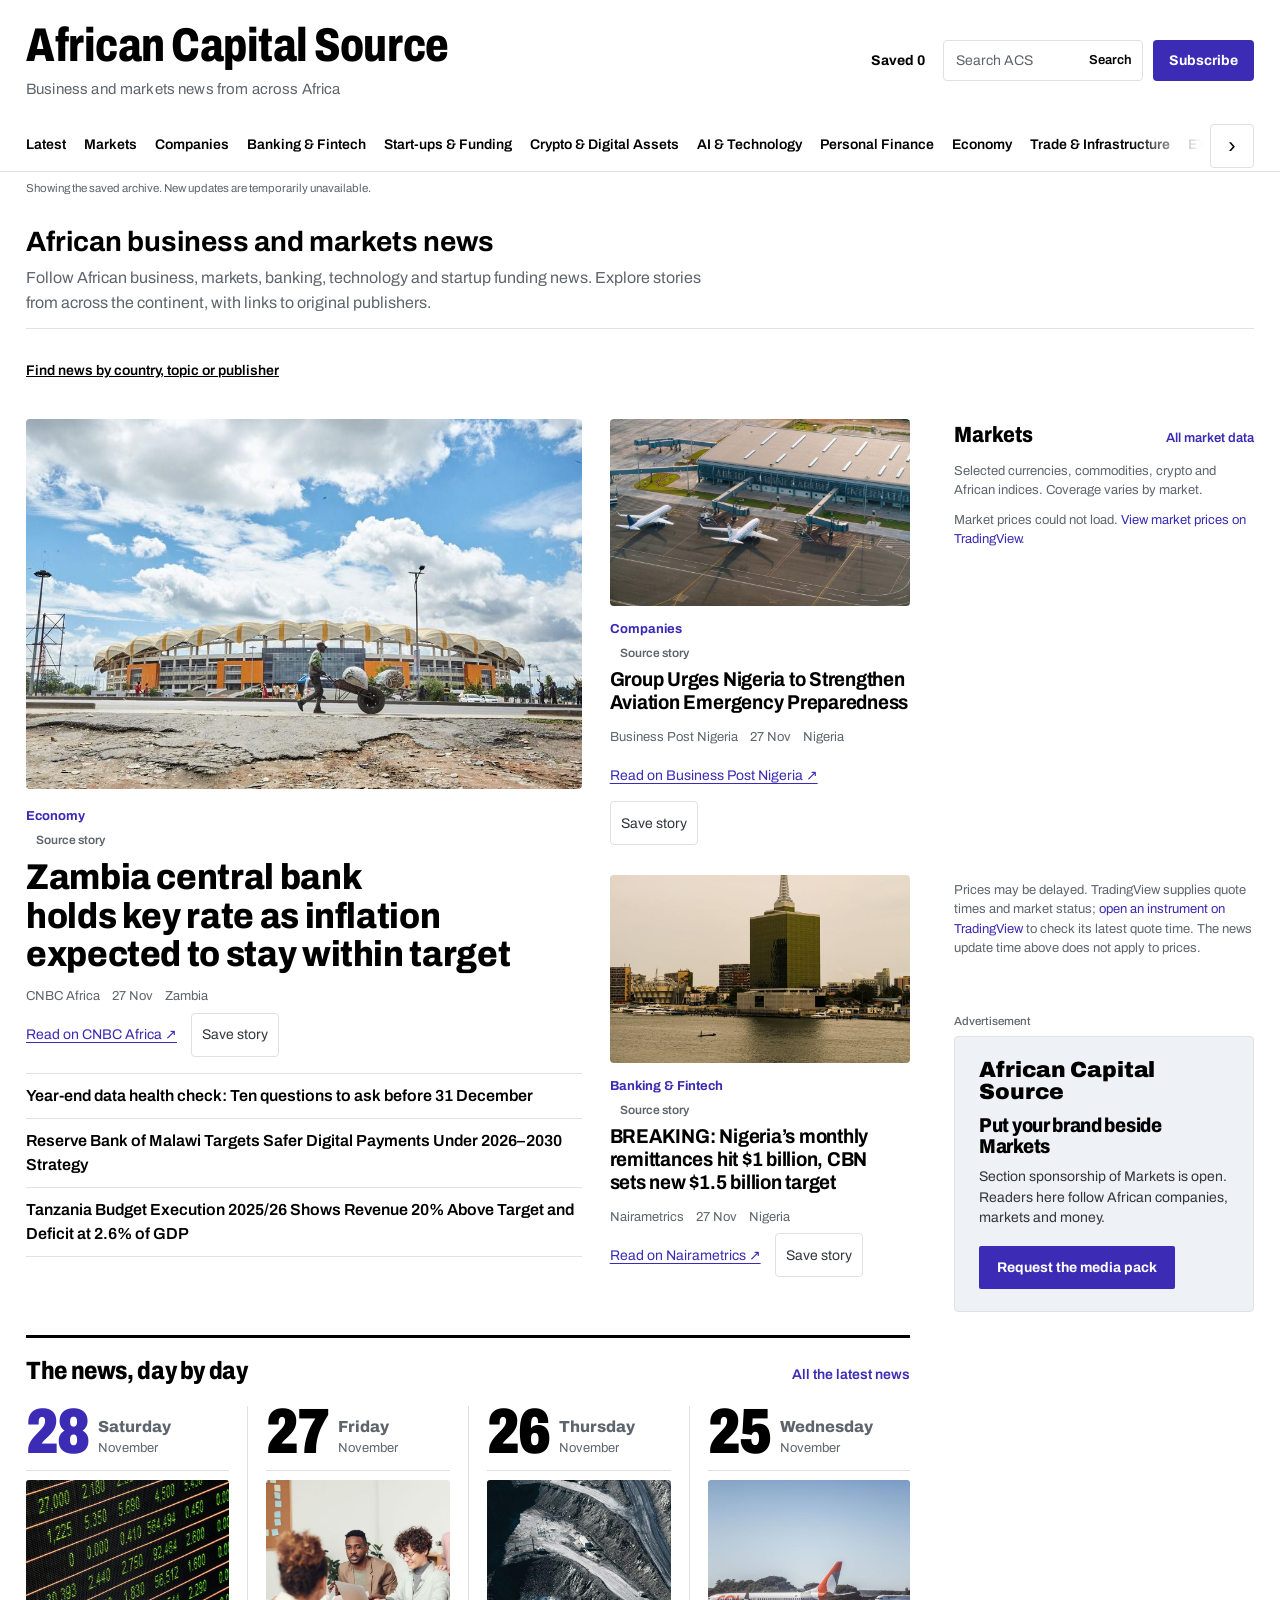
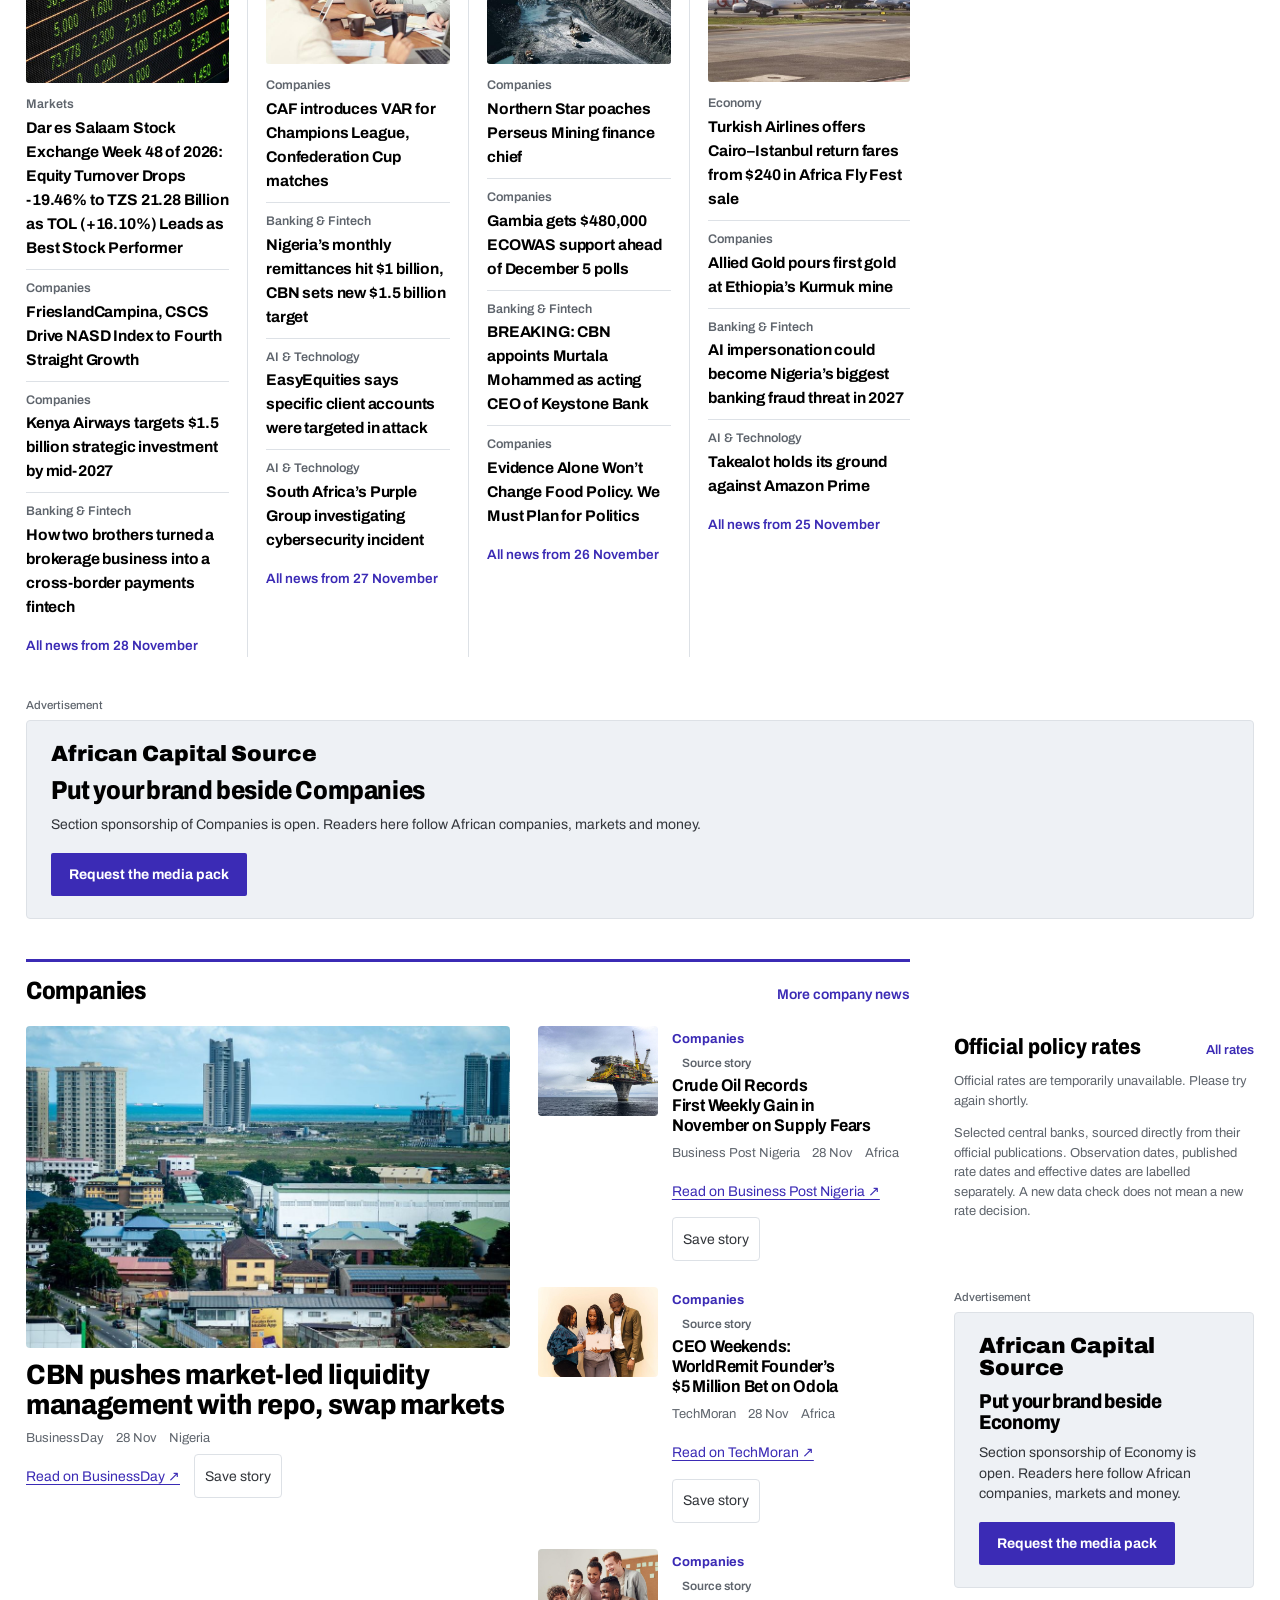
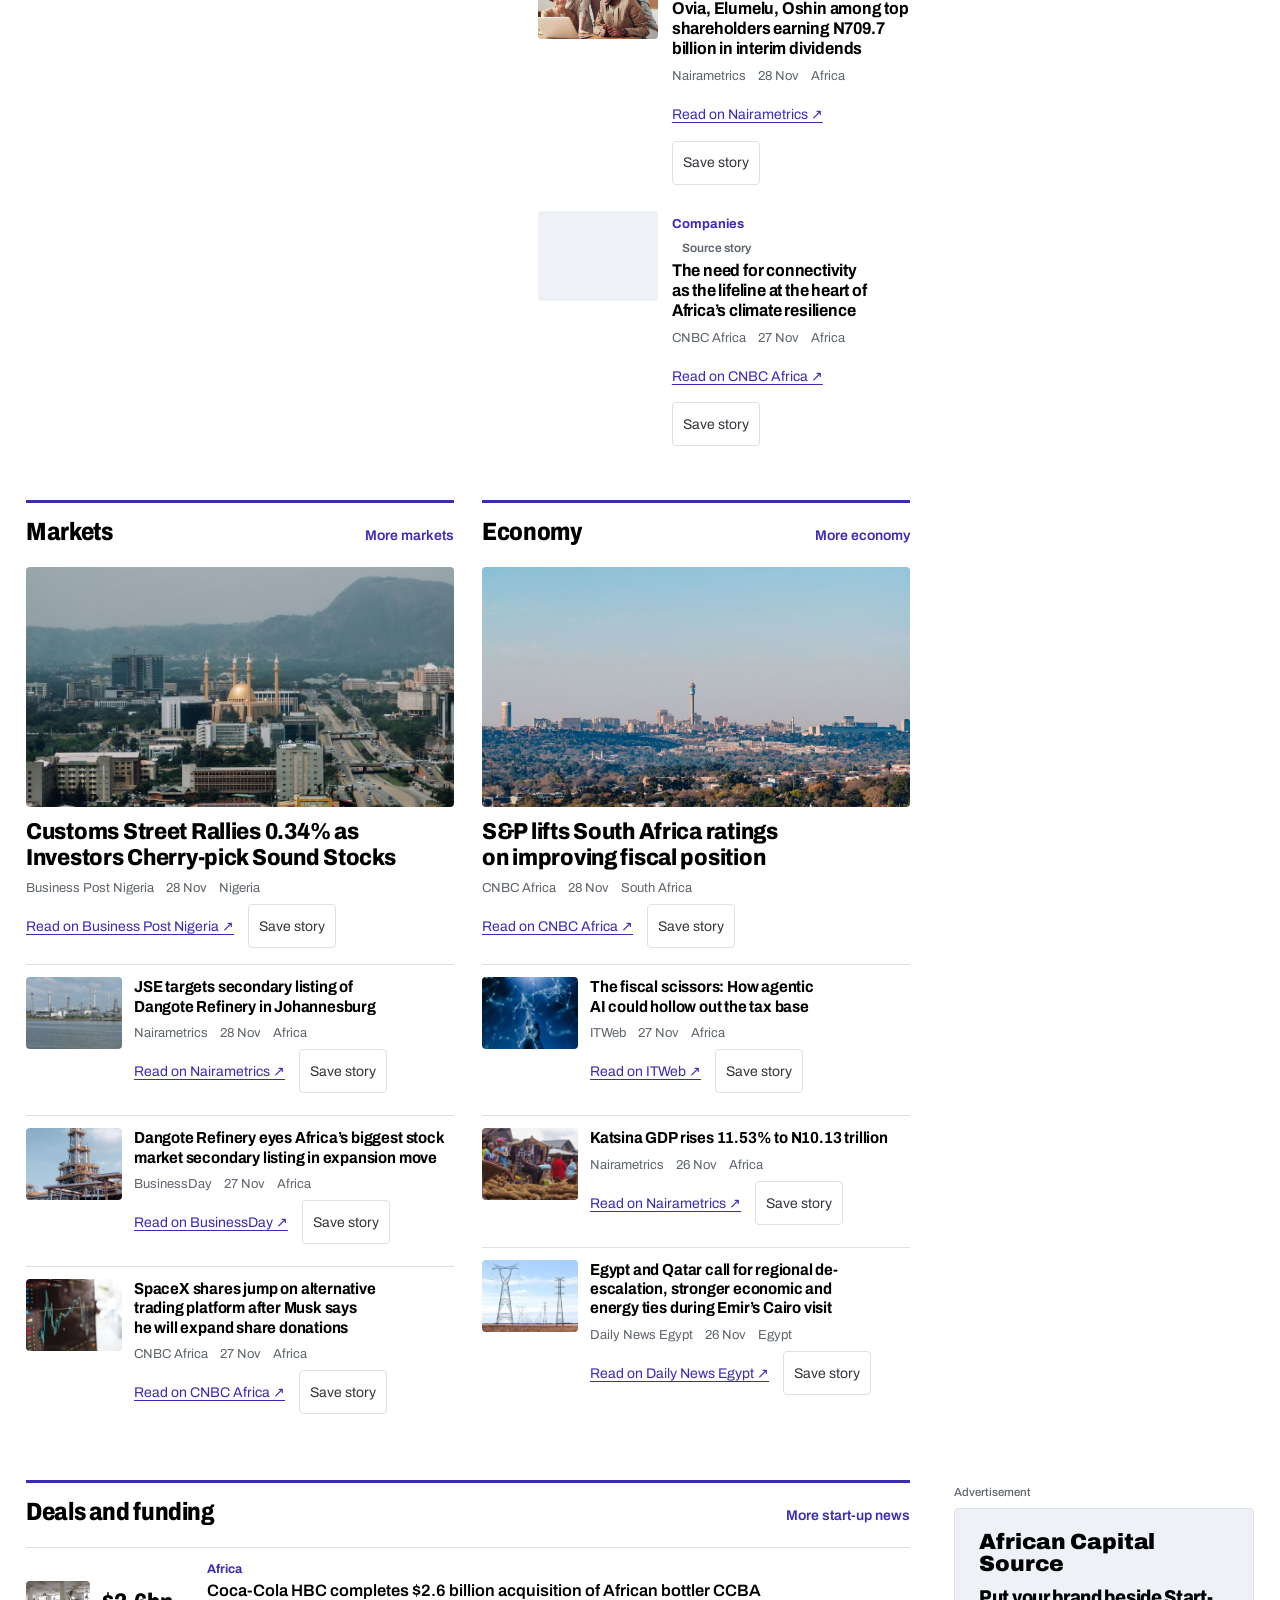
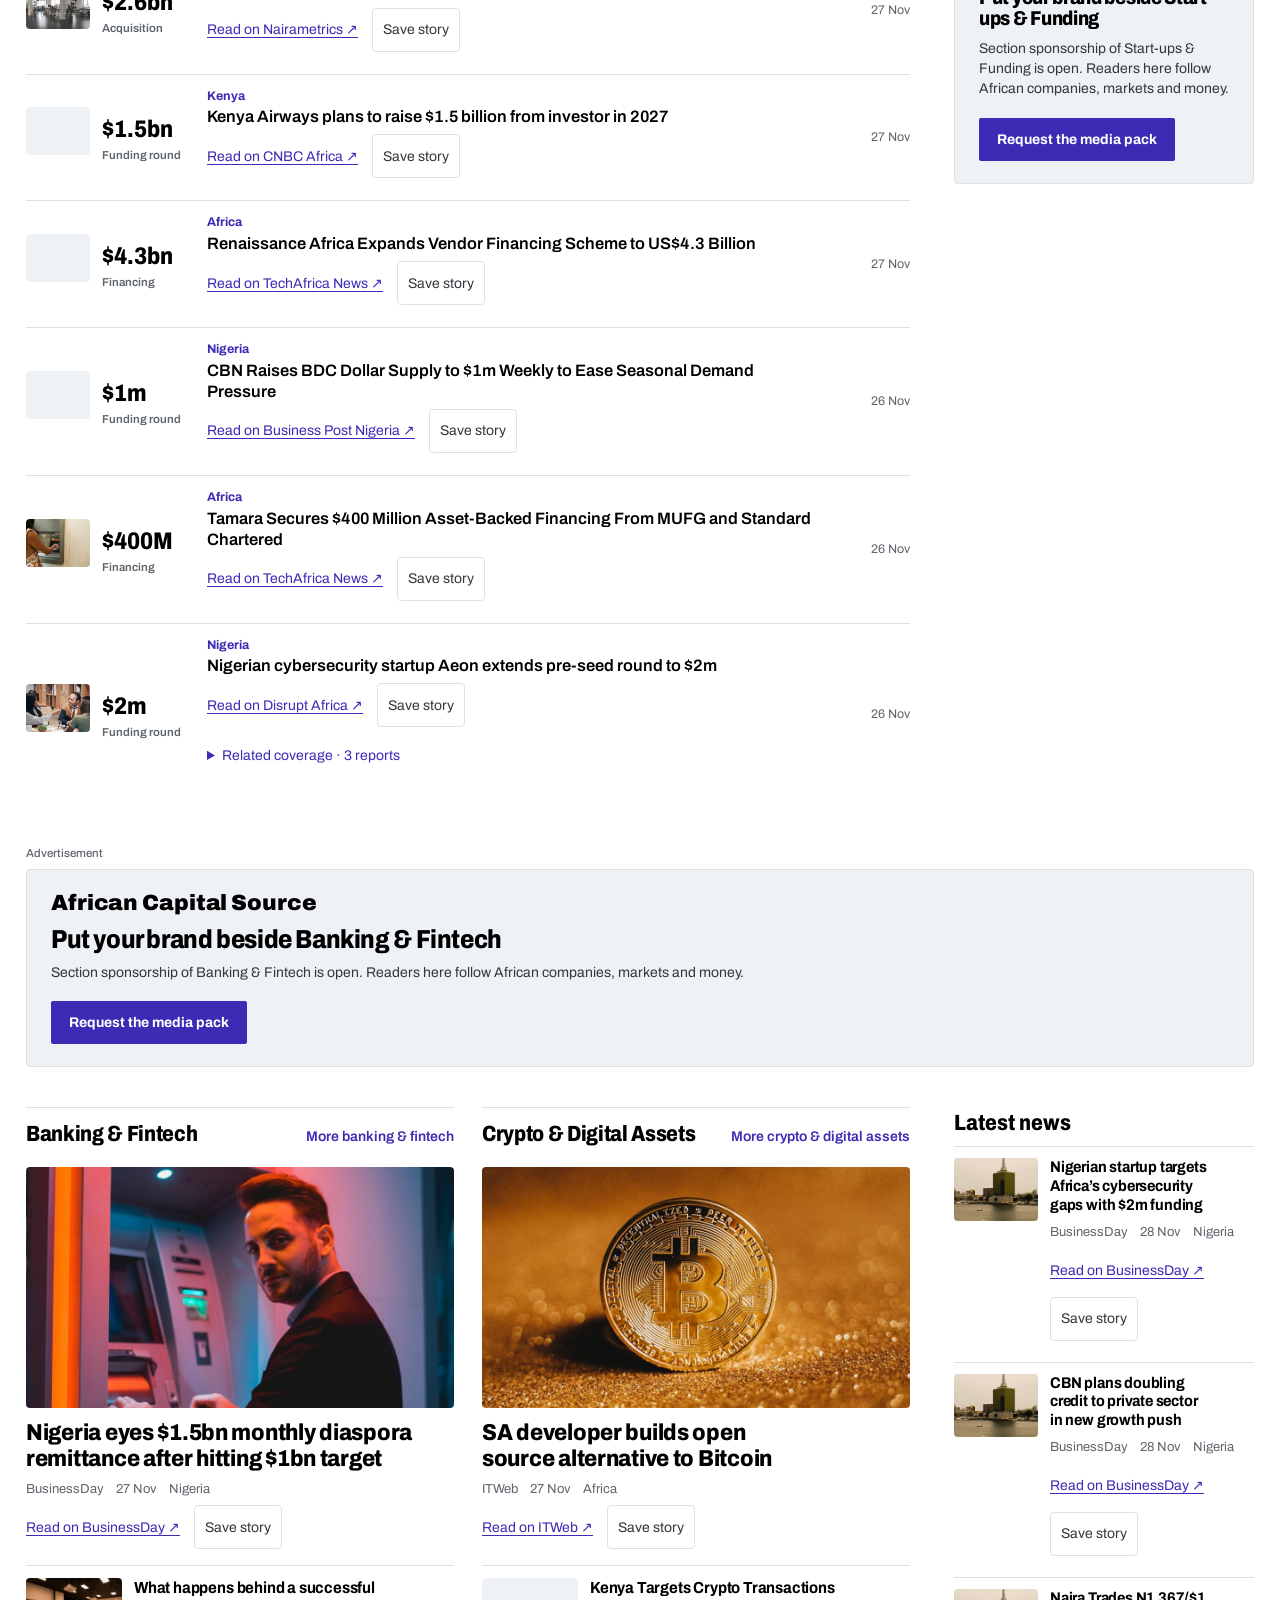
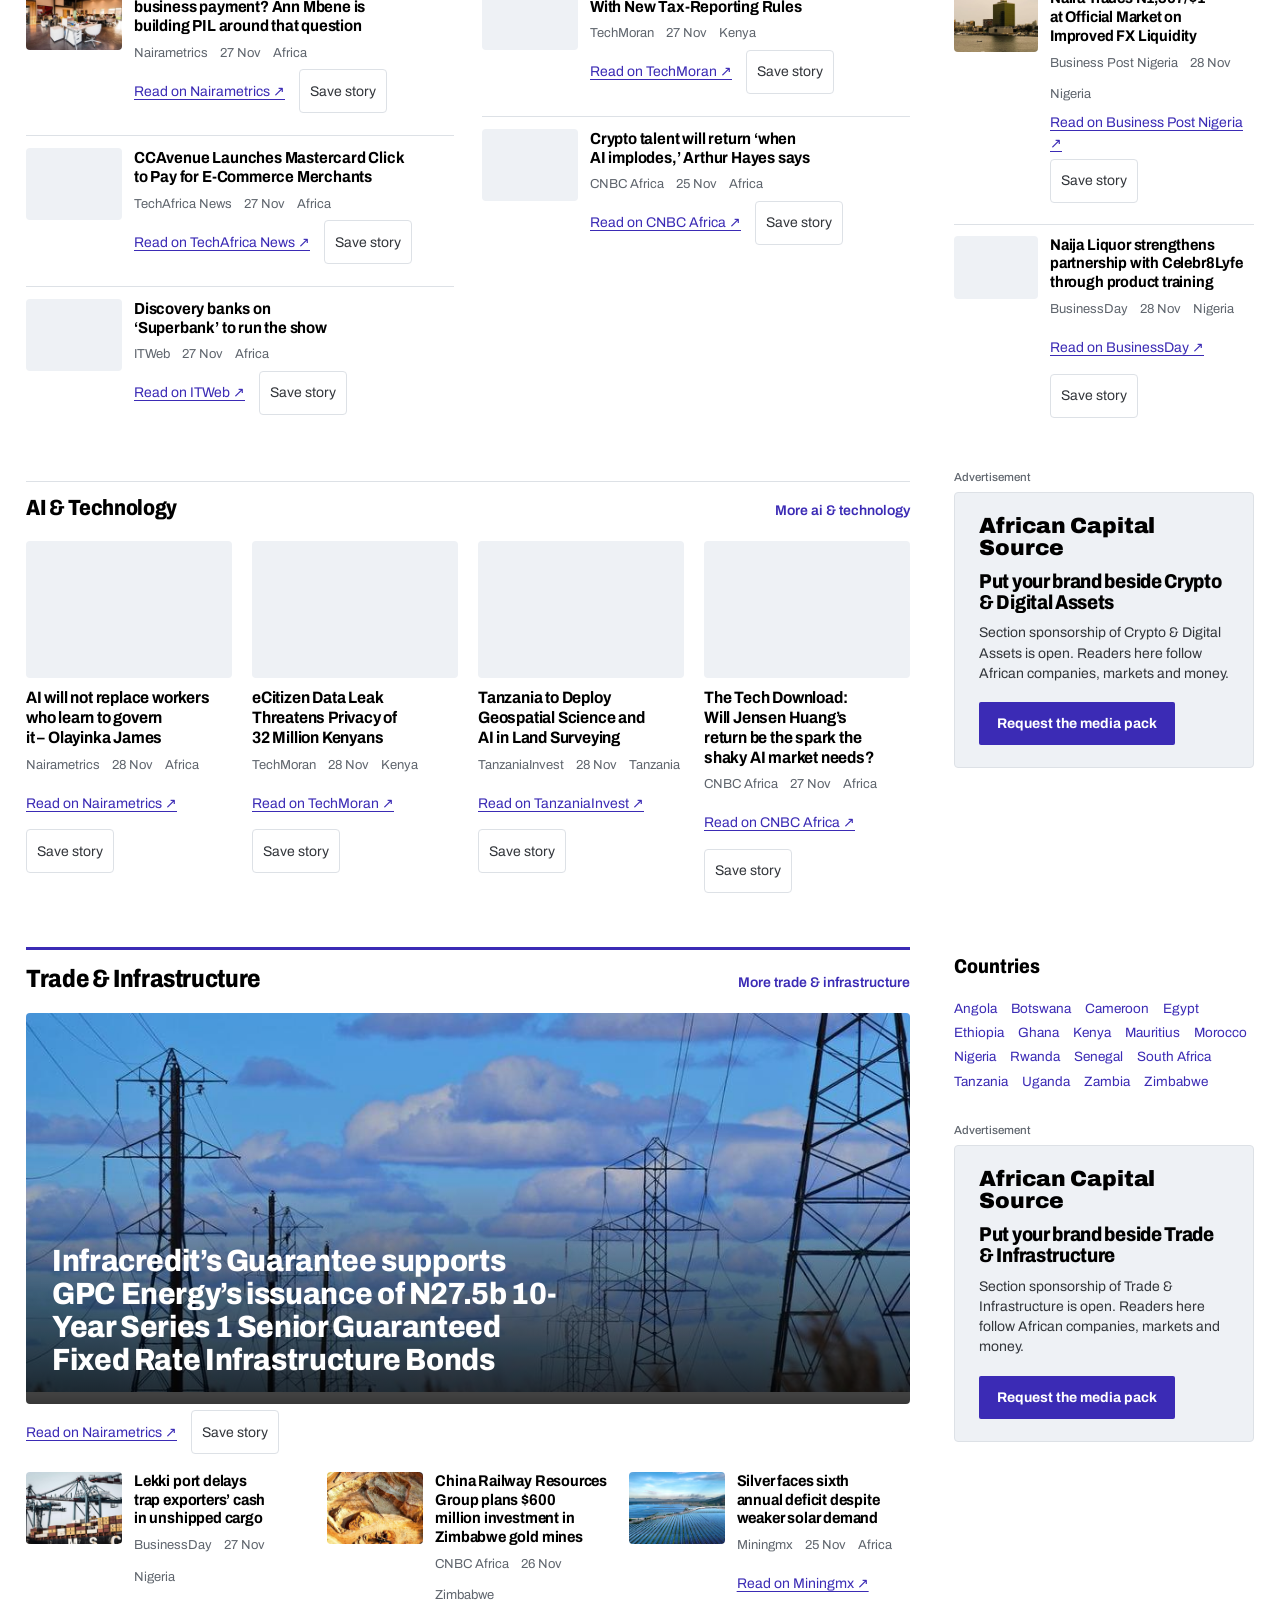
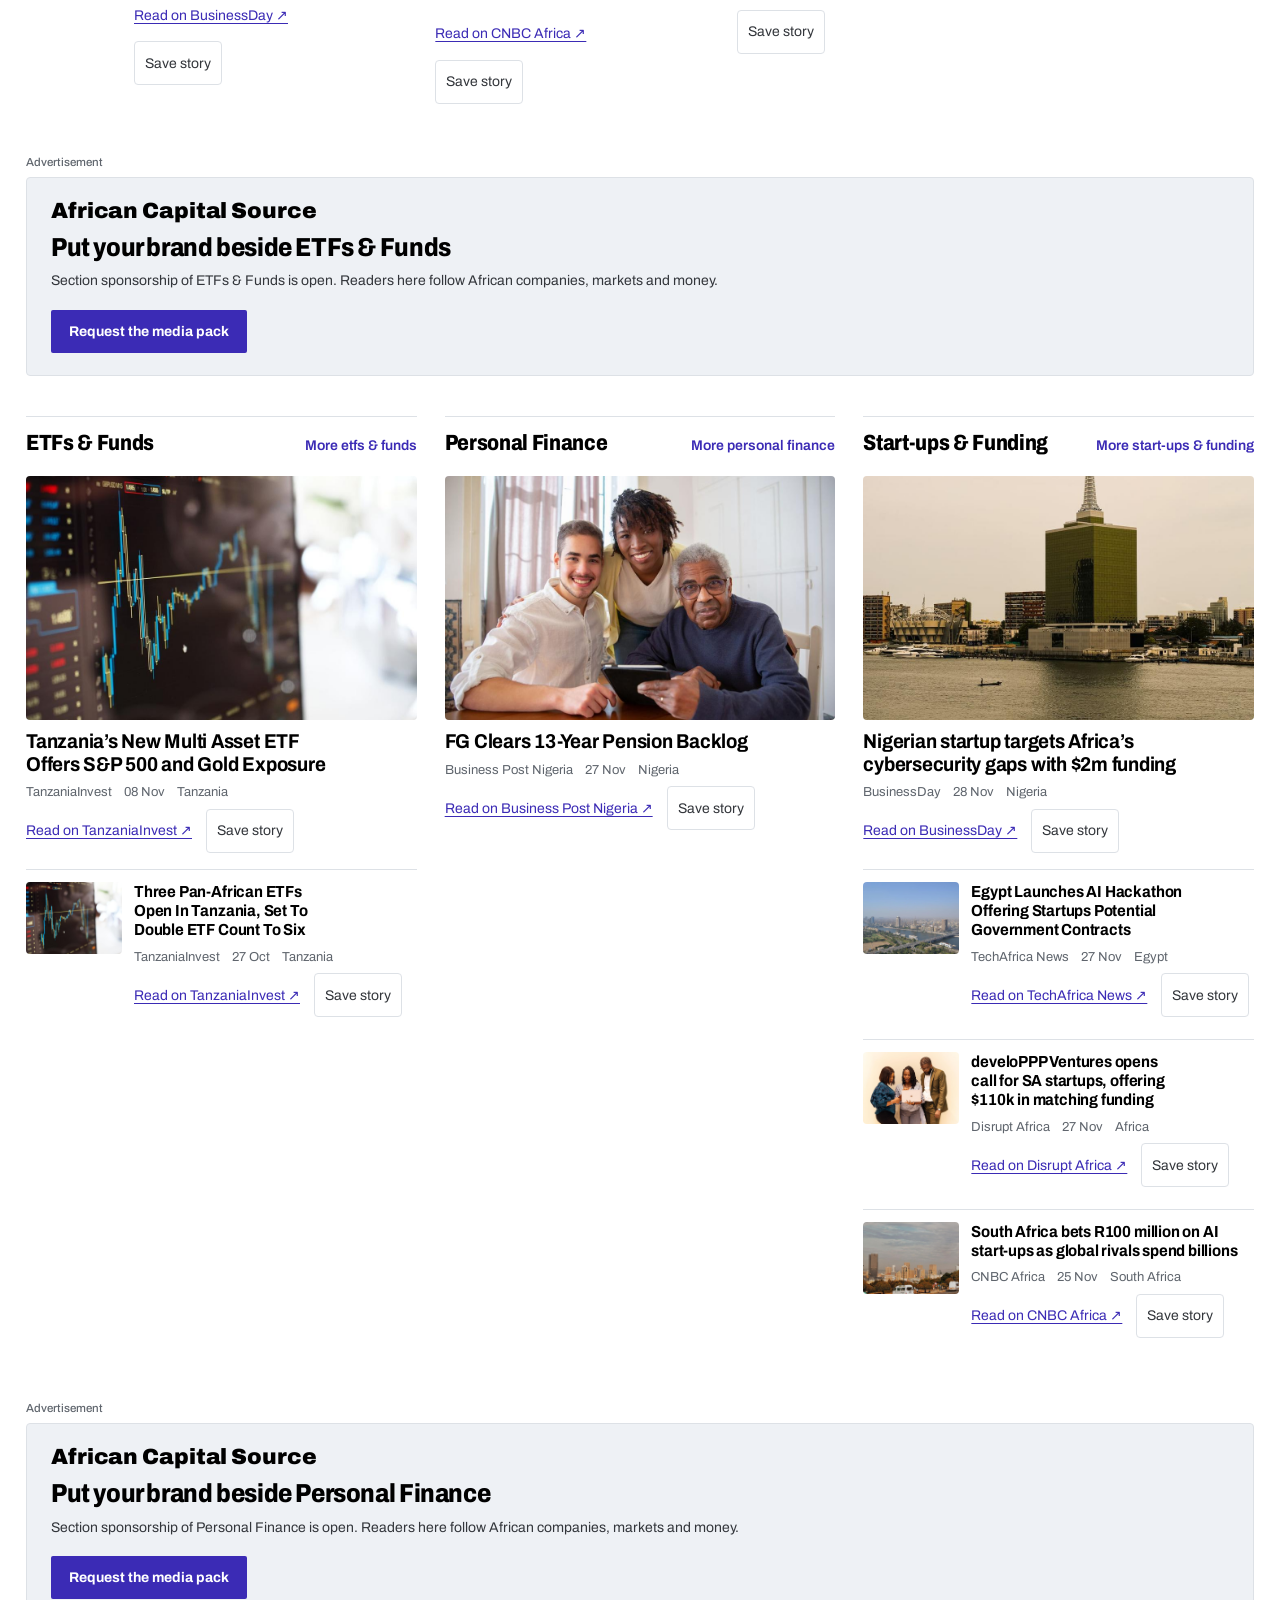
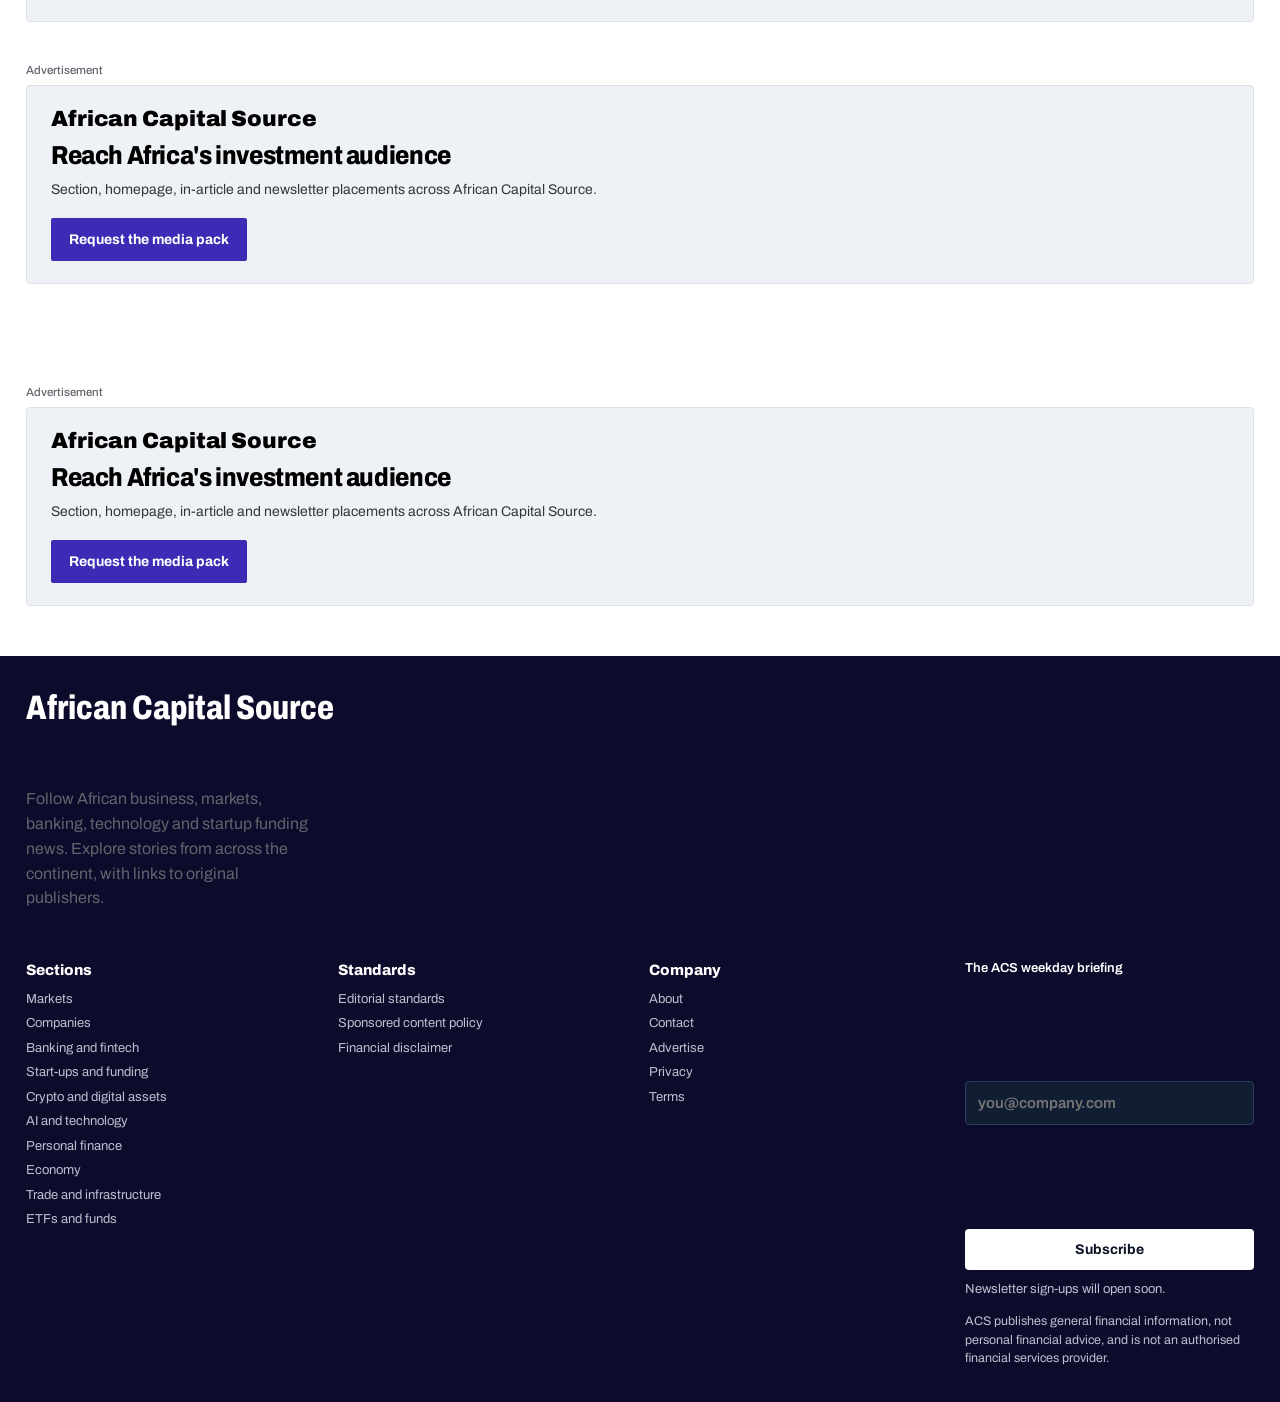
<file: index.html>
<!doctype html><html lang="en-ZA"><head><meta charset="utf-8"><meta name=viewport content="width=device-width,initial-scale=1,viewport-fit=cover"><style>:root{color-scheme:light;box-sizing:border-box;padding-top:env(safe-area-inset-top,0px);padding-bottom:env(safe-area-inset-bottom,0px)}html{scroll-padding-top:env(safe-area-inset-top,0px)}body{margin:0;padding:0;font:14px -apple-system,BlinkMacSystemFont,sans-serif;background:#fff;color:#000}img{max-width:100%}[hidden]:not([hidden=until-found i]){display:none!important}</style>
<title>African Capital Source | African Business &amp; Markets News</title>
<meta name="description" content="Follow African business, markets, banking, technology and startup funding news. Explore stories from across the continent, with links to original publishers.">
<meta name="robots" content="index,follow,max-image-preview:large">
<meta name="theme-color" content="#0d3550">
<meta name="application-name" content="African Capital Source">
<link rel="canonical" href="https://www.africacapitalsource.com/">
<link rel="icon" type="image/png" sizes="96x96" href="/assets/favicon-96.png">
<link rel="apple-touch-icon" sizes="180x180" href="/assets/apple-touch-icon.png">
<link rel="manifest" href="/site.webmanifest">
<meta property="og:type" content="website">
<meta property="og:site_name" content="African Capital Source">
<meta property="og:locale" content="en_ZA">
<meta property="og:title" content="African Capital Source | African Business &amp; Markets News">
<meta property="og:description" content="Follow African business, markets, banking, technology and startup funding news. Explore stories from across the continent, with links to original publishers.">
<meta property="og:url" content="https://www.africacapitalsource.com/">
<meta property="og:image" content="https://www.africacapitalsource.com/assets/acs-icon-512.png">
<meta property="og:image:width" content="512">
<meta property="og:image:height" content="512">
<meta property="og:image:alt" content="ACS — African Capital Source">
<meta name="twitter:card" content="summary">
<meta name="twitter:title" content="African Capital Source | African Business &amp; Markets News">
<meta name="twitter:description" content="Follow African business, markets, banking, technology and startup funding news. Explore stories from across the continent, with links to original publishers.">
<meta name="twitter:image" content="https://www.africacapitalsource.com/assets/acs-icon-512.png">
<meta name="twitter:image:alt" content="ACS — African Capital Source">
<script type="application/ld+json">{"@context": "https://schema.org", "@graph": [{"@type": "WebSite", "@id": "https://www.africacapitalsource.com/#website", "url": "https://www.africacapitalsource.com/", "name": "African Capital Source", "alternateName": "ACS", "description": "Follow African business, markets, banking, technology and startup funding news. Explore stories from across the continent, with links to original publishers.", "inLanguage": "en-ZA", "publisher": {"@id": "https://www.africacapitalsource.com/#organization"}}, {"@type": "Organization", "@id": "https://www.africacapitalsource.com/#organization", "name": "African Capital Source", "alternateName": "ACS", "url": "https://www.africacapitalsource.com/", "description": "Follow African business, markets, banking, technology and startup funding news. Explore stories from across the continent, with links to original publishers.", "logo": {"@type": "ImageObject", "url": "https://www.africacapitalsource.com/assets/acs-icon-512.png", "width": 512, "height": 512}, "email": "lwaziagain@gmail.com"}]}</script>

<link rel="preconnect" href="https://fonts.googleapis.com">
<link rel="preconnect" href="https://fonts.gstatic.com" crossorigin>
<link rel="preconnect" href="https://raw.githubusercontent.com">
<link rel="stylesheet" href="https://fonts.googleapis.com/css2?family=Archivo:ital,wdth,wght@0,62..125,100..900;1,62..125,400&family=Source+Serif+4:ital,opsz,wght@0,8..60,400;0,8..60,600;1,8..60,400&display=swap">
<style>
/* Layout: text-led newspaper front page. Masthead, ruled section bar, a lead/secondary/latest top band,
   then a four-column grid of section headline lists, with a narrow data rail. One column on phones. */
:root{
  --paper:#ffffff; --ink:#151515; --ink-2:#3a3a3a; --muted:#6b6b6b; --hair:#e4e4e4; --rule:#151515; --tint:#f5f6f7;
  --brand:#0d3550; --kicker:#9e1b1f; --link:#0d5c8f; --up:#1f6f43; --down:#a42a22; --note:#fbf3dc; --note-line:#e3cf93;
  --f-serif:"Source Serif 4",Georgia,"Times New Roman",serif;
  --f-sans:"Libre Franklin","Helvetica Neue",Arial,sans-serif;
}
@media (prefers-color-scheme:dark){:root:not([data-theme="light"]){
  --paper:#121314; --ink:#ececec; --ink-2:#c9c9c9; --muted:#9a9a9a; --hair:#2b2d2f; --rule:#ececec; --tint:#1a1c1e;
  --brand:#9cc3e0; --kicker:#ef7a6f; --link:#8cc2ec; --up:#6fcf97; --down:#f08a80; --note:#2a2516; --note-line:#6a5a2a; color-scheme:dark}}
:root[data-theme="dark"]{
  --paper:#121314; --ink:#ececec; --ink-2:#c9c9c9; --muted:#9a9a9a; --hair:#2b2d2f; --rule:#ececec; --tint:#1a1c1e;
  --brand:#9cc3e0; --kicker:#ef7a6f; --link:#8cc2ec; --up:#6fcf97; --down:#f08a80; --note:#2a2516; --note-line:#6a5a2a; color-scheme:dark}
*{box-sizing:border-box}
body{background:var(--paper);color:var(--ink);font-family:var(--f-sans);font-size:15px;line-height:1.5;-webkit-font-smoothing:antialiased}
a{color:inherit;text-decoration:none}
a:focus-visible,button:focus-visible,input:focus-visible,textarea:focus-visible,select:focus-visible{outline:2px solid var(--link);outline-offset:2px}
.wrap{max-width:1200px;margin-inline:auto;padding-left:max(16px,env(safe-area-inset-left,0px));padding-right:max(16px,env(safe-area-inset-right,0px))}
.skip{position:absolute;left:-999px}.skip:focus{left:16px;top:8px;background:var(--paper);padding:8px;z-index:20}
h1,h2,h3,h4{margin:0;text-wrap:balance;font-weight:700}

/* masthead */
.util{display:flex;justify-content:space-between;gap:12px;flex-wrap:wrap;font-size:12px;color:var(--muted);padding-block:10px}
.util nav{display:flex;gap:18px;flex-wrap:wrap}.util a:hover{color:var(--ink)}
.mast{display:flex;align-items:flex-end;justify-content:space-between;gap:20px;flex-wrap:wrap;padding-block:10px 16px}
.brand{display:block;color:var(--brand)}
.wordmark{display:block;font-family:var(--f-serif);font-weight:700;font-size:clamp(30px,5vw,50px);line-height:1;letter-spacing:-.015em}
.tagline{display:block;font-size:12.5px;color:var(--muted);margin-top:7px;letter-spacing:.01em}
.search-mini{display:flex;border-bottom:1px solid var(--rule);flex:0 1 300px;min-width:0}
.search-mini input[type=text]{font:inherit;font-size:14px;padding:8px 2px;border:0;background:transparent;color:var(--ink);width:100%;min-width:0}
.search-mini input::placeholder{color:var(--muted)}
.search-mini button{font:inherit;font-size:13px;font-weight:600;border:0;background:transparent;color:var(--ink);cursor:pointer;padding:8px 2px 8px 10px}
.secnav{position:sticky;top:env(safe-area-inset-top,0px);z-index:10;background:var(--paper);border-top:3px solid var(--rule);border-bottom:1px solid var(--hair)}
.secnav ul{list-style:none;margin:0;padding:0;display:flex;overflow-x:auto;scrollbar-width:none}
.secnav ul::-webkit-scrollbar{display:none}
.secnav a{display:block;white-space:nowrap;padding:11px 12px;font-size:13px;font-weight:600;color:var(--ink-2)}
.secnav li:first-child a{padding-left:0}
.secnav a:hover{color:var(--ink);text-decoration:underline;text-underline-offset:5px}
.secnav a[aria-current="page"]{color:var(--kicker)}
/* markets band: newspaper-style data strip, grouped cells, name over value and move */
.mktband{background:var(--tint);border-bottom:1px solid var(--hair)}
.mkt{display:flex;align-items:stretch;overflow-x:auto;scrollbar-width:none;font-size:12.5px;color:var(--ink-2)}
.mkt::-webkit-scrollbar{display:none}
.mkt .grp{flex:none;display:flex;align-items:center;padding:0 12px 0 0;font-size:10px;font-weight:800;letter-spacing:.1em;text-transform:uppercase;color:var(--kicker)}
.mkt .grp:not(:first-child){border-left:2px solid var(--rule);padding-left:12px;margin-left:2px}
.mkt a{flex:none;display:grid;grid-template-columns:auto auto;column-gap:6px;align-content:center;padding:7px 14px 7px 0;margin-right:14px;border-right:1px solid var(--hair)}
.mkt a:last-of-type{border-right:0}
.mkt a .nm{grid-column:1/-1;font-size:10.5px;font-weight:600;color:var(--muted);white-space:nowrap}
.mkt a strong{font-weight:700;color:var(--ink);white-space:nowrap}
.mkt a:hover .nm{color:var(--ink);text-decoration:underline}
.num{font-variant-numeric:tabular-nums lining-nums}
.mv-up{color:var(--down)}.mv-down{color:var(--up)}.mv-flat{color:var(--muted)}
.mk-up{color:var(--up)}.mk-down{color:var(--down)}
.mkt .asof{flex:none;align-self:center;font-size:11px;color:var(--muted);padding-left:6px;white-space:nowrap}

/* ads */
/* ad units: rotating, animated house creatives; one fixed dark look so they read as advertising, not editorial */
:root{--ad-bg:#0c2233;--ad-bg2:#123a52;--ad-ink:#ffffff;--ad-dim:#a9c0cf;--ad-gold:#f2b632;--ad-teal:#4fc1b0}
.ad{margin-block:26px;position:relative}
.ad.leader{margin-block:16px 4px}.ad.rect{margin:0}
.ad-lab{display:flex;justify-content:space-between;align-items:center;font-size:9.5px;letter-spacing:.14em;text-transform:uppercase;color:var(--muted);margin-bottom:5px}
.ad-lab button{font:inherit;font-size:10px;letter-spacing:.08em;background:none;border:0;color:var(--muted);cursor:pointer;padding:2px 0;text-transform:uppercase}
.ad-lab button:hover{color:var(--ink)}
.ad-box{position:relative;overflow:hidden;background:linear-gradient(110deg,var(--ad-bg),var(--ad-bg2));color:var(--ad-ink);height:96px;isolation:isolate}
.ad.rect .ad-box{height:300px}
.ad-box::after{content:"";position:absolute;inset:0;z-index:-1;background:linear-gradient(100deg,transparent 30%,rgba(255,255,255,.07) 45%,transparent 60%);background-size:250% 100%;animation:sheen 6s linear infinite}
@keyframes sheen{from{background-position:120% 0}to{background-position:-120% 0}}
.ad-bar{position:absolute;left:0;bottom:0;height:3px;background:var(--ad-gold);width:0}
.ad-box.run .ad-bar{animation:adprog var(--dur,8s) linear forwards}
@keyframes adprog{to{width:100%}}
.cr{position:absolute;inset:0;display:grid;grid-template-columns:auto minmax(0,1fr) auto;align-items:center;gap:22px;padding:0 24px;text-decoration:none;color:inherit;opacity:0;transform:translateY(10px);transition:opacity .5s,transform .5s;pointer-events:none}
.cr.on{opacity:1;transform:none;pointer-events:auto}
.ad.rect .cr{grid-template-columns:minmax(0,1fr);grid-template-rows:auto 1fr auto;align-items:start;gap:10px;padding:18px}
.cr-art{width:120px;height:64px;position:relative}
.ad.rect .cr-art{width:100%;height:92px}
.cr-copy{min-width:0;display:grid;gap:2px}
.cr-k{font-size:10.5px;letter-spacing:.12em;text-transform:uppercase;color:var(--ad-gold);font-weight:700}
.cr-h{font-family:var(--f-serif);font-size:21px;font-weight:700;line-height:1.12}
.ad.rect .cr-h{font-size:22px}
.cr-s{font-size:12.5px;color:var(--ad-dim);white-space:nowrap;overflow:hidden;text-overflow:ellipsis}
.ad.rect .cr-s{white-space:normal}
.cr-cta{justify-self:start;font-size:13px;font-weight:700;background:var(--ad-gold);color:#1a1300;padding:9px 14px;white-space:nowrap}
.cr:hover .cr-cta{background:#fff}
.cr-cta i{display:inline-block;font-style:normal;transition:transform .2s}.cr:hover .cr-cta i{transform:translateX(4px)}
.ad.slim{margin:14px 0 0}.ad.slim .ad-lab{margin-bottom:3px}.ad.slim .ad-box{height:146px}
.ad.slim .cr{grid-template-columns:minmax(0,1fr);grid-template-rows:auto auto;gap:8px;padding:12px 14px;align-content:center}
.ad.slim .cr-art{display:none}.ad.slim .cr-h{font-size:16px}.ad.slim .cr-s{display:none}.ad.slim .cr-cta{padding:6px 10px;font-size:12px}
@media (max-width:700px){.ad.slim .ad-box{height:110px}}
.pic{display:block;aspect-ratio:16/9;max-width:100%;overflow:hidden;background:var(--tint);margin-bottom:12px}
.pic img{width:100%;height:100%;object-fit:cover;display:block;transition:transform .4s}
.pic:hover img{transform:scale(1.03)}
.row{grid-template-columns:200px minmax(0,1fr)}.row .thumb{margin:0}
@media (max-width:560px){.row{grid-template-columns:110px minmax(0,1fr);gap:12px}.row .dek{display:none}.row .hd{font-size:17px}}
.hero{margin:18px 0 6px}.hero img{width:100%;aspect-ratio:16/9;object-fit:cover;display:block;max-width:100%}
.hero figcaption{font-size:11.5px;color:var(--muted);margin-top:5px}
.cnote{font-size:13px;color:var(--muted);border-top:1px solid var(--hair);padding-top:10px;margin:0 0 20px;max-width:66ch}
.cr-demo{font-size:10.5px;color:var(--ad-dim);opacity:.85}
.ad.slim .cr-demo{display:block}
.bars.sig{align-items:flex-end}.bars.sig i{background:var(--ad-gold)}
.ad-empty{display:flex;flex-direction:column;align-items:center;justify-content:center;gap:4px;text-align:center;border:1px dashed var(--muted);background:var(--tint);color:var(--ink-2);height:96px;padding:10px 14px}
.ad.rect .ad-empty{height:250px}
.ad-empty strong{font-size:14px;font-weight:700}.ad-empty span{font-size:12px;color:var(--muted)}
.ad-empty:hover{border-color:var(--ink)}
.ad.leader .ad-box{height:124px}
.ad-dots{position:absolute;right:12px;top:9px;display:flex;gap:6px;z-index:3}
.ad-dots button{width:9px;height:9px;border-radius:50%;border:0;padding:0;background:rgba(255,255,255,.35);cursor:pointer;transition:background .2s,transform .2s}
.ad-dots button:hover{transform:scale(1.3);background:#fff}
.ad-dots button[aria-current="true"]{background:var(--ad-gold)}
.cr-art{transition:transform .4s}.ad-box:hover .cr.on .cr-art{transform:scale(1.06)}
.ad-box{box-shadow:0 6px 18px rgba(12,34,51,.18)}
.ad-art{display:block}.ad-art img{display:block;width:100%;height:auto;max-width:100%}
.share{display:flex;flex-wrap:wrap;gap:6px 16px;align-items:center;font-size:12.5px;padding:10px 0;border-bottom:1px solid var(--hair)}
.share span{color:var(--muted);font-weight:600}.share a{color:var(--link)}.share a:hover{text-decoration:underline}
.share button{font:inherit;font-size:12.5px;background:none;border:0;color:var(--link);cursor:pointer;padding:0}
/* creative 1: rolling words */
.roll{height:64px;overflow:hidden;font-family:var(--f-serif);font-weight:700;font-size:30px;line-height:64px;color:var(--ad-gold)}
.ad.rect .roll{height:92px;line-height:92px;font-size:40px}
.roll span{display:block;animation:roll 8s cubic-bezier(.7,0,.3,1) infinite}
@keyframes roll{0%,20%{transform:translateY(0)}25%,45%{transform:translateY(-100%)}50%,70%{transform:translateY(-200%)}75%,95%{transform:translateY(-300%)}100%{transform:translateY(-400%)}}
.roll b{display:block;height:100%}
/* creative 2: growing bars */
.bars{display:flex;align-items:flex-end;gap:8px;height:100%}
.bars div{flex:1;display:flex;flex-direction:column;align-items:center;justify-content:flex-end;height:100%;gap:3px;font-size:10px;color:var(--ad-dim)}
.bars i{display:block;width:100%;background:var(--ad-teal);transform-origin:bottom;animation:grow 2.4s ease-out infinite alternate}
.bars div:nth-child(2) i{animation-delay:.2s;background:var(--ad-gold)}.bars div:nth-child(3) i{animation-delay:.4s}.bars div:nth-child(4) i{animation-delay:.6s;background:var(--ad-gold)}
.bars em{font-style:normal;font-weight:700;color:#fff;font-size:11px}
@keyframes grow{from{transform:scaleY(.15)}to{transform:scaleY(1)}}
/* creative 3: drawing chart line */
.spark{width:100%;height:100%;overflow:visible}
.spark path{fill:none;stroke:var(--ad-gold);stroke-width:3;stroke-linecap:round;stroke-linejoin:round;stroke-dasharray:300;stroke-dashoffset:300;animation:draw 4s ease-in-out infinite}
.spark .area{fill:rgba(242,182,50,.14);stroke:none;animation:fadein 4s ease-in-out infinite}
.spark circle{fill:var(--ad-gold);animation:pop 4s ease-in-out infinite}
@keyframes draw{0%{stroke-dashoffset:300}55%,85%{stroke-dashoffset:0}100%{stroke-dashoffset:0;opacity:0}}
@keyframes fadein{0%,30%{opacity:0}60%,85%{opacity:1}100%{opacity:0}}
@keyframes pop{0%,50%{r:0}60%{r:7}70%,85%{r:5}100%{r:0}}
/* creative 4: shield and tick */
.shield{width:100%;height:100%}
.shield .s{fill:none;stroke:var(--ad-teal);stroke-width:3}
.shield .t{fill:none;stroke:var(--ad-gold);stroke-width:5;stroke-linecap:round;stroke-linejoin:round;stroke-dasharray:60;stroke-dashoffset:60;animation:tick 3s ease-out infinite}
.shield .p{fill:none;stroke:var(--ad-teal);stroke-width:2;opacity:.5;transform-origin:center;transform-box:fill-box;animation:pulse2 3s ease-out infinite}
@keyframes tick{0%,25%{stroke-dashoffset:60}55%,100%{stroke-dashoffset:0}}
@keyframes pulse2{0%,50%{transform:scale(1);opacity:.6}100%{transform:scale(1.35);opacity:0}}
@media (max-width:700px){
  .ad-box{height:110px}.cr{grid-template-columns:minmax(0,1fr) auto;gap:12px;padding:0 14px}.cr .cr-art{display:none}
  .cr-h{font-size:17px}.cr-s{display:none}.cr-cta{padding:8px 10px;font-size:12px}
}
@media (prefers-reduced-motion:reduce){.ad-box::after,.roll span,.bars i,.spark path,.spark .area,.spark circle,.shield .t,.shield .p{animation:none!important}.spark path,.shield .t{stroke-dashoffset:0}.bars i{transform:none}}


/* type primitives */
.kick{display:inline-block;font-size:11.5px;font-weight:700;letter-spacing:.06em;text-transform:uppercase;color:var(--kicker)}
.kick:hover{text-decoration:underline}
.flag{font-size:11px;font-weight:600;letter-spacing:.04em;text-transform:uppercase;color:var(--muted);margin-left:8px}
.flag.hist{color:var(--ink);background:var(--note);padding:1px 5px;margin-left:8px}
.hd{font-family:var(--f-serif);font-weight:700;letter-spacing:-.005em}
.hd a:hover{text-decoration:underline;text-decoration-thickness:1px;text-underline-offset:3px}
.dek{font-family:var(--f-serif);color:var(--ink-2);margin:0}
.by{font-size:12px;color:var(--muted);display:flex;flex-wrap:wrap;gap:2px 12px}
main{padding-block:0 40px}

/* top band */
.top{display:grid;grid-template-columns:minmax(0,1.55fr) minmax(0,1fr) minmax(0,.85fr);gap:0;padding-block:24px;border-bottom:1px solid var(--rule)}
.top>*{padding-inline:22px;border-left:1px solid var(--hair);min-width:0}
.top>*:first-child{padding-left:0;border-left:0}.top>*:last-child{padding-right:0}
@media (max-width:1000px){.top{grid-template-columns:minmax(0,1.4fr) minmax(0,1fr)}.top .latest{grid-column:1/-1;padding:22px 0 0;border-left:0;border-top:1px solid var(--hair);margin-top:22px}}
@media (max-width:680px){.top{grid-template-columns:minmax(0,1fr)}.top>*{padding:0;border-left:0}.top .seconds{border-top:1px solid var(--hair);margin-top:20px;padding-top:4px}}
.lead .hd{font-size:clamp(30px,3.8vw,44px);line-height:1.06;margin-block:8px 12px}
.lead .dek{font-size:19px;line-height:1.45;margin-bottom:12px}
.lead .sum{font-family:var(--f-serif);font-size:16px;line-height:1.55;color:var(--ink-2);margin:0 0 12px;max-width:62ch}
.seconds article{padding-block:16px;border-top:1px solid var(--hair)}
.seconds article:first-child{border-top:0;padding-top:0}
.seconds .hd{font-size:20px;line-height:1.18;margin-block:5px 7px}
.seconds .dek{font-size:15px;line-height:1.45;margin-bottom:7px}
.colh{font-size:12px;font-weight:800;letter-spacing:.08em;text-transform:uppercase;padding-bottom:8px;border-bottom:2px solid var(--rule);margin-bottom:4px;display:flex;justify-content:space-between;align-items:baseline}
.colh span{font-weight:500;letter-spacing:0;text-transform:none;color:var(--muted)}
.latest ol{list-style:none;margin:0;padding:0}
.latest li{display:grid;grid-template-columns:52px minmax(0,1fr);gap:10px;padding-block:11px;border-bottom:1px solid var(--hair)}
.latest time{font-size:12px;color:var(--kicker);font-weight:600;padding-top:2px}
.latest a{font-family:var(--f-serif);font-size:15.5px;font-weight:600;line-height:1.28}
.latest a:hover{text-decoration:underline;text-underline-offset:3px}


/* Moneyweb-density homepage: thumbnail secondaries, picks strip, section blocks */
.seconds .tn{display:grid;grid-template-columns:minmax(0,1fr) 112px;gap:12px;align-items:start}
.seconds .tn .pic{margin:0;aspect-ratio:4/3}
.seconds .tn .hd{font-size:17.5px;line-height:1.22;margin-block:4px 5px}
.picks{display:grid;grid-template-columns:repeat(4,minmax(0,1fr));gap:22px;padding-block:22px;border-bottom:1px solid var(--rule)}
.picks article{min-width:0}.picks .pic{margin-bottom:9px}
.picks .hd{font-size:16.5px;line-height:1.24;margin-top:4px}
@media (max-width:900px){.picks{grid-template-columns:repeat(2,minmax(0,1fr))}}
@media (max-width:480px){.picks{grid-template-columns:minmax(0,1fr)}.picks article{display:grid;grid-template-columns:110px minmax(0,1fr);gap:12px}.picks .pic{margin:0;aspect-ratio:4/3}}
.blk{padding-top:26px}
.blk .colh a.more{font-size:12px;font-weight:600;letter-spacing:0;text-transform:none;color:var(--link)}
.blk .colh a.more:hover{text-decoration:underline}
.blk-in{display:grid;grid-template-columns:minmax(0,1.15fr) minmax(0,1fr);gap:24px;padding-top:12px}
.blk .big .hd{font-size:23px;line-height:1.15;margin-block:6px 8px}
.blk .big .dek{font-size:15.5px;line-height:1.45;margin-bottom:6px}
.blk ul{list-style:none;margin:0;padding:0}
.blk li{display:grid;grid-template-columns:96px minmax(0,1fr);gap:12px;padding-block:10px;border-bottom:1px solid var(--hair)}
.blk li:first-child{padding-top:0}
.blk li .pic{margin:0;aspect-ratio:4/3}
.blk li .hd{font-size:15.5px;line-height:1.26;font-weight:600;margin-top:2px}
@media (max-width:680px){.blk-in{grid-template-columns:minmax(0,1fr)}}
.mid-band{display:grid;grid-template-columns:repeat(2,minmax(0,1fr));gap:26px;padding-top:26px}
@media (max-width:680px){.mid-band{grid-template-columns:minmax(0,1fr)}}
.mid-band .mod ol li{grid-template-columns:30px minmax(0,1fr)}
.opn li{display:grid;grid-template-columns:44px minmax(0,1fr);gap:12px;padding-block:10px;border-bottom:1px solid var(--hair);list-style:none}
.opn ul{margin:0;padding:0}
.opn .av{width:44px;height:44px;border-radius:50%;background:var(--brand);color:var(--paper);display:grid;place-items:center;font-size:12px;font-weight:800;letter-spacing:.04em}
.opn .hd{font-size:15.5px;line-height:1.26;font-weight:600}
.opn .src-meta{margin-top:3px}

/* section grid */
.grid{display:grid;grid-template-columns:minmax(0,1fr) 300px;gap:36px}
@media (max-width:960px){.grid{grid-template-columns:minmax(0,1fr)}}
.secs{display:grid;grid-template-columns:repeat(3,minmax(0,1fr));gap:30px 26px;padding-top:26px}
@media (max-width:820px){.secs{grid-template-columns:repeat(2,minmax(0,1fr))}}
@media (max-width:540px){.secs{grid-template-columns:minmax(0,1fr)}}
.sec{min-width:0}
.sec .colh a:hover{color:var(--kicker)}
.sec .first{padding-block:10px 12px;border-bottom:1px solid var(--hair)}
.sec .first .hd{font-size:19px;line-height:1.2;margin-bottom:6px}
.sec .first .dek{font-size:14.5px;line-height:1.45}
.sec ul{list-style:none;margin:0;padding:0}
.sec li{padding-block:10px;border-bottom:1px solid var(--hair)}
.sec li .hd{font-size:15.5px;line-height:1.28;font-weight:600}
.sec .all{display:inline-block;margin-top:9px;font-size:12.5px;font-weight:600;color:var(--link)}
.sec .all:hover{text-decoration:underline}

/* rail */
.rail{display:flex;flex-direction:column;gap:28px;padding-top:26px}
.mod ol{list-style:none;margin:0;padding:0;counter-reset:n}
.mod ol li{counter-increment:n;display:grid;grid-template-columns:26px minmax(0,1fr);padding-block:10px;border-bottom:1px solid var(--hair)}
.mod ol li::before{content:counter(n);font-family:var(--f-serif);font-size:20px;font-weight:700;line-height:1.1;color:var(--muted)}
.mod ol a{font-family:var(--f-serif);font-size:15px;font-weight:600;line-height:1.28}
.mod ol a:hover{text-decoration:underline}
.links{display:flex;flex-wrap:wrap;gap:4px 14px;padding-top:10px;font-size:13.5px}
.links a{color:var(--link)}.links a:hover{text-decoration:underline}
table{border-collapse:collapse;width:100%;font-size:13.5px}
th,td{text-align:left;padding:8px 8px 8px 0;border-bottom:1px solid var(--hair);vertical-align:top}
th{font-size:10.5px;letter-spacing:.08em;text-transform:uppercase;color:var(--muted);font-weight:700}
td.r,th.r{text-align:right;padding-right:0}
.tbl{overflow-x:auto}
.fine{font-size:11.5px;color:var(--muted);margin-top:8px;line-height:1.45}
.src-meta{font-size:12px;color:var(--muted)}

/* list pages */
.page-h{padding-block:26px 14px;border-bottom:2px solid var(--rule)}
.page-h h1{font-family:var(--f-serif);font-size:clamp(30px,4vw,42px);letter-spacing:-.01em}
.page-h p{font-family:var(--f-serif);color:var(--ink-2);margin:6px 0 0;font-size:17px}
.page-h .count{display:block;font-size:12px;color:var(--muted);margin-top:8px}
.row{display:grid;grid-template-columns:118px minmax(0,1fr);gap:20px;padding-block:18px;border-bottom:1px solid var(--hair)}
.row time{font-size:12.5px;color:var(--muted);padding-top:3px}
.row time b{display:block;color:var(--ink);font-weight:600}
.row .hd{font-size:22px;line-height:1.18;margin-block:4px 6px}
.row .dek{font-size:15.5px;line-height:1.45;margin-bottom:6px}
@media (max-width:560px){.row{grid-template-columns:minmax(0,1fr);gap:4px}}
.notice{background:var(--note);border-left:3px solid var(--note-line);padding:12px 14px;font-size:14px;margin-block:16px}
.empty{padding:40px 0;color:var(--muted);font-family:var(--f-serif);font-size:17px}
.pager{display:flex;gap:10px;align-items:center;margin-top:22px;font-size:13.5px}
.pager button{font:inherit;font-weight:600;padding:7px 14px;border:1px solid var(--rule);background:transparent;color:var(--ink);cursor:pointer}
.pager button:hover:not([disabled]){background:var(--ink);color:var(--paper)}
.pager button[disabled]{opacity:.35;cursor:default}

/* article */
.art{max-width:700px;padding-top:28px;min-width:0}
.art h1{font-family:var(--f-serif);font-size:clamp(32px,4.6vw,48px);line-height:1.06;letter-spacing:-.012em;margin-block:10px 14px}
.art .dek{font-size:21px;line-height:1.42;margin-bottom:18px}
.byline{border-top:1px solid var(--hair);border-bottom:1px solid var(--hair);padding-block:11px;display:flex;flex-wrap:wrap;justify-content:space-between;gap:6px 16px;font-size:12.5px;color:var(--muted)}
.byline strong{color:var(--ink);font-weight:600}
.byline a{color:var(--link)}
.dates{display:flex;flex-wrap:wrap;gap:6px 22px;font-size:12px;color:var(--muted);margin:10px 0 0;padding:0}
.dates div{display:flex;gap:6px}.dates dt{font-weight:600}.dates dd{margin:0}
.summary{margin-block:26px;padding:16px 0;border-top:2px solid var(--rule);border-bottom:1px solid var(--hair)}
.summary h2{font-size:12px;font-weight:800;letter-spacing:.08em;text-transform:uppercase;margin-bottom:6px}
.summary p{margin:0;font-family:var(--f-serif);font-size:17px;line-height:1.5}
.body p{font-family:var(--f-serif);font-size:19px;line-height:1.68;margin:0 0 1.1em;max-width:66ch}
blockquote{margin:30px 0;padding:0 0 0 22px;border-left:2px solid var(--kicker);font-family:var(--f-serif);font-style:italic;font-size:24px;line-height:1.35}
blockquote footer{font-family:var(--f-sans);font-style:normal;font-size:12.5px;color:var(--muted);margin-top:10px}
.ctx{margin-block:30px;border-top:2px solid var(--rule)}
.ctx section{display:grid;grid-template-columns:170px minmax(0,1fr);gap:20px;padding-block:16px;border-bottom:1px solid var(--hair)}
@media (max-width:560px){.ctx section{grid-template-columns:minmax(0,1fr);gap:4px}}
.ctx h2{font-size:12.5px;font-weight:800;letter-spacing:.06em;text-transform:uppercase;padding-top:3px}
.ctx p{margin:0;font-family:var(--f-serif);font-size:16.5px;line-height:1.55}
.tags{display:flex;flex-wrap:wrap;gap:4px 14px;font-size:13px;margin-block:18px}
.tags span{color:var(--muted);font-weight:600}.tags a{color:var(--link)}.tags a:hover{text-decoration:underline}
.sources{margin-block:30px;padding:18px 20px;background:var(--tint)}
.sources h2{font-size:13px;font-weight:800;letter-spacing:.06em;text-transform:uppercase;margin-bottom:8px}
.sources>p{font-family:var(--f-serif);font-size:14.5px;margin:0;color:var(--ink-2)}
.sources ol{padding-left:20px;margin:6px 0 0;display:flex;flex-direction:column;gap:8px;font-size:13.5px}
.sources a{color:var(--link);word-break:break-word}
.disc{font-size:12.5px;color:var(--muted)}.disc a{color:var(--link)}
.related{display:grid;grid-template-columns:repeat(2,minmax(0,1fr));gap:0 24px}
@media (max-width:560px){.related{grid-template-columns:minmax(0,1fr)}}
.related article{padding-block:12px;border-bottom:1px solid var(--hair)}
.related .hd{font-size:16.5px;line-height:1.25;margin-top:4px}


/* Moneyweb-style article furniture */
.author{display:grid;grid-template-columns:42px minmax(0,1fr) auto;gap:12px;align-items:center;border-top:1px solid var(--hair);border-bottom:1px solid var(--hair);padding-block:12px}
.author .av{width:42px;height:42px;border-radius:50%;background:var(--brand);color:var(--paper);display:grid;place-items:center;font-size:11.5px;font-weight:800;letter-spacing:.04em}
.author strong{display:block;font-size:13.5px;color:var(--ink)}
.author .meta{font-size:12px;color:var(--muted)}
.author .meta a{color:var(--link)}
.author .rt{font-size:12px;color:var(--muted);text-align:right;white-space:nowrap}
@media (max-width:520px){.author{grid-template-columns:42px minmax(0,1fr)}.author .rt{grid-column:2;text-align:left}}
.body h2{font-family:var(--f-sans);font-size:19px;font-weight:800;line-height:1.25;margin:1.6em 0 .55em;letter-spacing:-.005em}
.body .readalso{font-family:var(--f-sans);font-size:15px;line-height:1.4;margin:0 0 1.2em;padding:10px 0;border-top:1px solid var(--hair);border-bottom:1px solid var(--hair);max-width:66ch}
.body .readalso b{color:var(--kicker);font-weight:800;margin-right:6px}
.body .readalso a{font-weight:600;color:var(--ink)}.body .readalso a:hover{text-decoration:underline;color:var(--link)}
.body blockquote{max-width:60ch}
.keyf{margin:22px 0;padding:14px 16px;background:var(--tint);border-top:3px solid var(--brand)}
.keyf h2{font-size:11.5px;font-weight:800;letter-spacing:.08em;text-transform:uppercase;margin-bottom:6px}
.keyf p{margin:0;font-family:var(--f-serif);font-size:16.5px;line-height:1.5}
.secmore .item{display:grid;grid-template-columns:88px minmax(0,1fr);gap:10px;padding-block:10px;border-bottom:1px solid var(--hair)}
.secmore .pic{margin:0;aspect-ratio:4/3}
.secmore a.t{font-family:var(--f-serif);font-size:14.5px;font-weight:600;line-height:1.26}
.secmore a.t:hover{text-decoration:underline}

/* static pages */
.prose{max-width:700px;padding-top:28px}.prose h1{font-family:var(--f-serif);font-size:40px;margin-bottom:14px;letter-spacing:-.01em}
.prose h2{font-size:14px;font-weight:800;letter-spacing:.06em;text-transform:uppercase;margin-top:28px}
.prose p,.prose li{font-family:var(--f-serif);font-size:17.5px;line-height:1.6;max-width:66ch}
.prose a{color:var(--link);text-decoration:underline}
form.f{display:grid;gap:14px;max-width:540px;margin-top:16px}
label{font-size:13px;font-weight:600;display:grid;gap:5px}
input[type=text],input[type=email],textarea,select{font:inherit;font-size:15px;padding:10px;border:1px solid #9a9a9a;border-color:var(--muted);background:var(--paper);color:var(--ink);width:100%;border-radius:0}
textarea{min-height:120px}
.btn{font:inherit;font-size:14px;font-weight:700;padding:10px 20px;border:0;background:var(--ink);color:var(--paper);cursor:pointer;justify-self:start}
.btn:hover{background:var(--brand)}
.ok{color:var(--up);font-weight:600}.err{color:var(--down);font-weight:600}

/* footer */
footer.site{border-top:3px solid var(--rule);margin-top:20px;font-size:13px;color:var(--muted)}
footer.site .wrap{padding-block:26px 34px}
.fhead{display:flex;justify-content:space-between;align-items:baseline;gap:12px;flex-wrap:wrap;margin-bottom:22px}
.fhead strong{font-family:var(--f-serif);font-size:24px;color:var(--brand)}
.fcols{display:grid;grid-template-columns:repeat(auto-fit,minmax(160px,1fr));gap:20px}
.fcols h3{font-size:11.5px;font-weight:800;letter-spacing:.08em;text-transform:uppercase;color:var(--ink);margin-bottom:8px}
.fcols ul{list-style:none;margin:0;padding:0;display:grid;gap:5px}.fcols a:hover{color:var(--ink);text-decoration:underline}
.nlband{margin-top:24px;border-top:1px solid var(--hair);padding-top:18px;display:grid;gap:12px}
.nl{display:flex;gap:10px;flex-wrap:wrap;align-items:end}
.nl label{flex:1 1 260px;color:var(--ink)}
@media (prefers-reduced-motion:reduce){*{transition:none!important;animation:none!important}}
/* ad image creatives */
.cr-img{padding:0!important;display:block}.cr-img img{width:100%;height:100%;object-fit:contain;display:block}

/* ===== ACS edition four, October 2026 =====
   White pages, black type, one cobalt accent. Archivo for headlines and interface, Source Serif for reading.
   Photo-led stories, markets in the right-hand column, adverts in each advertiser's own colours. */
:root{
  --paper:#ffffff; --ink:#000000; --ink-2:#33363b; --muted:#5f656d; --hair:#dde1e6; --rule:#000000; --tint:#eef1f5;
  --brand:#000000; --kicker:#0039a6; --link:#0039a6; --up:#0a7a3d; --down:#c8102e;
  --f-sans:"Archivo","Helvetica Neue",Arial,sans-serif;
  --f-serif:"Source Serif 4",Georgia,"Times New Roman",serif;
  --f-head:"Archivo","Helvetica Neue",Arial,sans-serif;
}
@media (prefers-color-scheme:dark){:root:not([data-theme="light"]){
  --paper:#0e1116; --ink:#ffffff; --ink-2:#c8cdd4; --muted:#98a0aa; --hair:#2a3038; --rule:#ffffff; --tint:#171b22;
  --brand:#ffffff; --kicker:#7aa7ff; --link:#7aa7ff; --up:#4cc985; --down:#ff6b7d; color-scheme:dark}}
:root[data-theme="dark"]{
  --paper:#0e1116; --ink:#ffffff; --ink-2:#c8cdd4; --muted:#98a0aa; --hair:#2a3038; --rule:#ffffff; --tint:#171b22;
  --brand:#ffffff; --kicker:#7aa7ff; --link:#7aa7ff; --up:#4cc985; --down:#ff6b7d; color-scheme:dark}
body{background:var(--paper);font-family:var(--f-sans);font-size:15px}
.wrap{max-width:1260px}

/* masthead */
.util{display:none}
.mast4{display:flex;align-items:center;justify-content:space-between;gap:16px 32px;padding-block:22px 18px;flex-wrap:wrap}
.mast4 .brand{display:block;color:var(--ink)}
.mast4 .wordmark{font-family:var(--f-head);font-weight:800;font-stretch:78%;font-variation-settings:"wdth" 78;font-size:clamp(34px,4.6vw,56px);line-height:.92;letter-spacing:-.01em}
.mast4 .tagline{display:block;font-family:var(--f-sans);font-size:15px;color:var(--muted);margin-top:8px}
.mast4 .tools{display:flex;align-items:center;gap:14px;flex-wrap:wrap}
.mast4 .date{font-size:13px;color:var(--muted);white-space:nowrap}
.mast4 .search-mini{flex:0 1 230px;border:1px solid var(--hair);border-radius:4px;padding-left:10px}
.mast4 .search-mini input[type=text]{padding:9px 2px}
.mast4 .sub{font-size:14px;font-weight:700;background:var(--kicker);color:#fff;padding:10px 16px;border-radius:4px;white-space:nowrap}
.mast4 .sub:hover{background:var(--ink)}
@media (max-width:760px){.mast4{padding-block:16px 12px}.mast4 .date{display:none}.mast4 .tools{width:100%}.mast4 .search-mini{flex:1 1 auto}}
.secnav{position:sticky;top:0;border-top:0;border-bottom:1px solid var(--hair);background:var(--paper)}
.secnav ul{gap:2px}
.secnav a{font-family:var(--f-sans);font-size:14.5px;font-weight:600;letter-spacing:0;text-transform:none;color:var(--ink);padding:13px 10px;border-bottom:3px solid transparent}
.secnav li:first-child a{padding-left:0}
.secnav a:hover{color:var(--kicker);text-decoration:none}
.secnav a[aria-current="page"]{border-bottom-color:var(--kicker);color:var(--ink)}

/* title sponsor */
.title-sp{display:block;background:#009999;color:#fff;position:relative;overflow:hidden;text-decoration:none}
.title-sp .in{display:flex;align-items:center;gap:18px 28px;min-height:64px;padding-block:10px;position:relative;z-index:1;flex-wrap:wrap}
.title-sp .tl{font-size:12px;font-weight:600;opacity:.9;white-space:nowrap}
.title-sp .nm{font-family:var(--f-head);font-weight:900;font-size:30px;letter-spacing:.02em;line-height:1}
.title-sp .msg{font-size:16px;font-weight:500;flex:1 1 300px;min-width:0}
.title-sp .msg b{font-weight:700}
.title-sp .cta{font-size:14px;font-weight:700;background:#fff;color:#007f80;padding:9px 16px;border-radius:999px;white-space:nowrap}
.title-sp:hover .cta{background:#E49844;color:#fff}
.title-sp .note{font-size:11px;opacity:.82;flex-basis:100%;margin-top:-6px}
.title-sp .sun{position:absolute;right:16%;top:50%;width:160px;height:160px;margin-top:-80px;border-radius:50%;background:radial-gradient(circle at 50% 50%,#f6b25c 0 34%,rgba(246,178,92,.35) 35% 52%,rgba(246,178,92,0) 53%);animation:rise 6s ease-in-out infinite alternate;opacity:.9}
@keyframes rise{from{transform:translateY(28px) scale(.9)}to{transform:translateY(-10px) scale(1.04)}}
@media (max-width:760px){.title-sp .sun{right:-40px}.title-sp .nm{font-size:24px}}

/* shared type */
.kick{font-family:var(--f-sans);font-size:13px;font-weight:700;letter-spacing:0;text-transform:none;color:var(--kicker)}
.kick:hover{text-decoration:underline}
.flag{font-size:12px;font-weight:600;letter-spacing:0;text-transform:none;color:var(--muted);background:none;padding:0;margin-left:10px}
.flag.hist{color:var(--muted);background:none;padding:0;font-style:normal;font-family:var(--f-sans);font-size:12px}
.hd{font-family:var(--f-head);font-weight:700;letter-spacing:-.012em;font-stretch:92%;font-variation-settings:"wdth" 92}
.hd a:hover{color:var(--kicker);text-decoration:none}
.dek{font-family:var(--f-serif);color:var(--ink-2)}
.when{display:flex;gap:12px;font-size:12.5px;color:var(--muted);margin-top:8px}
.when b{font-weight:600;color:var(--ink-2)}
.pic{display:block;overflow:hidden;background:var(--tint);border-radius:4px}
.pic img{display:block;width:100%;height:100%;object-fit:cover;transition:transform .5s ease}
a.pic:hover img{transform:scale(1.03)}
.cap{display:none}
.sh{display:flex;align-items:baseline;justify-content:space-between;gap:12px;margin-bottom:16px;padding-top:4px}
.sh h2{font-family:var(--f-head);font-size:26px;font-weight:800;letter-spacing:-.015em;font-stretch:85%;font-variation-settings:"wdth" 85}
.sh h2 a:hover{color:var(--kicker)}
.sh .more{font-size:14px;font-weight:600;color:var(--link)}
.sh .more:hover{text-decoration:underline}
main{padding-bottom:20px}

/* frame: news left, markets and adverts right */
.front{display:grid;grid-template-columns:minmax(0,1fr) 300px;gap:0 44px;padding-top:28px}
.front>.col-r{display:flex;flex-direction:column;gap:30px}
@media (max-width:1060px){.front{grid-template-columns:minmax(0,1fr)}.front>.col-r{margin-top:30px}}

/* top band */
.tb{display:grid;grid-template-columns:minmax(0,1.85fr) minmax(0,1fr);gap:0 28px}
.tb .lead .pic{aspect-ratio:3/2;margin-bottom:14px}
.tb .lead .hd{font-size:clamp(30px,3.3vw,44px);line-height:1.03;font-weight:800;letter-spacing:-.02em;margin-block:8px 12px}
.tb .lead .dek{font-size:19px;line-height:1.45}
.tb .side{display:flex;flex-direction:column;gap:20px}
.tb .side article .pic{aspect-ratio:16/10;margin-bottom:10px}
.tb .side .hd{font-size:20px;line-height:1.14;margin-block:4px 6px}
.tb .side .dek{font-size:15px;line-height:1.42}
@media (max-width:760px){.tb{grid-template-columns:minmax(0,1fr)}.tb .side{margin-top:26px}}

/* news by day */
.diary{margin-top:44px;background:var(--tint);padding:22px 22px 18px;border-radius:6px}
.diary .days{display:grid;grid-template-columns:repeat(4,minmax(0,1fr));gap:22px}
.diary .day{min-width:0}
.diary h3{font-family:var(--f-head);font-size:20px;font-weight:800;font-stretch:85%;font-variation-settings:"wdth" 85}
.diary h3 small{display:block;font-family:var(--f-sans);font-size:13px;font-weight:500;color:var(--muted);margin-top:1px}
.diary ol{list-style:none;margin:12px 0 0;padding:0}
.diary li{display:grid;grid-template-columns:62px minmax(0,1fr);gap:10px;padding-block:9px;border-top:1px solid var(--hair)}
.diary li .pic{aspect-ratio:1;border-radius:3px}
.diary li span{display:block;font-size:12px;font-weight:700;color:var(--kicker);margin-bottom:2px}
.diary li a.t{font-family:var(--f-head);font-size:14.5px;line-height:1.25;font-weight:600}
.diary li a.t:hover{color:var(--kicker)}
.diary .cnt{display:inline-block;margin-top:8px;font-size:13.5px;font-weight:600;color:var(--link)}
.diary .cnt:hover{text-decoration:underline}
@media (max-width:980px){.diary .days{grid-template-columns:repeat(2,minmax(0,1fr))}}
@media (max-width:560px){.diary{padding:18px 14px}.diary .days{grid-template-columns:minmax(0,1fr)}}

/* markets panel */
.mkp{font-size:13.5px}
.mkp .tabs{display:flex;gap:4px;margin:10px 0 6px;background:var(--tint);border-radius:6px;padding:3px}
.mkp .tabs button{flex:1;font:inherit;font-size:13px;font-weight:600;border:0;border-radius:4px;background:none;color:var(--muted);padding:7px 0;cursor:pointer}
.mkp .tabs button[aria-selected="true"]{background:var(--paper);color:var(--ink);box-shadow:0 1px 2px rgba(0,0,0,.12)}
.mkp h2{font-family:var(--f-head);font-size:22px;font-weight:800;font-stretch:85%;font-variation-settings:"wdth" 85}
.mkp td{padding:8px 0;border-bottom:1px solid var(--hair)}
.mkp td.v{text-align:right;font-weight:600;padding-right:10px}.mkp td.r{text-align:right}
.mkp td small{display:block;font-size:11.5px;color:var(--muted)}
.mkp .up{color:var(--up)}.mkp .down{color:var(--down)}.mkp .flat{color:var(--muted)}
.mkp .fine{font-size:11.5px}
.acs-market-widget .fine{font-size:13px;line-height:1.5;margin:10px 0}
.acs-market-widget a{color:var(--link)}
.acs-market-widget iframe{max-width:100%}
.policy-panel td{vertical-align:top}.policy-panel td small{display:block;font-size:12px;line-height:1.5;margin-top:3px}.policy-panel .fine{font-size:13px;line-height:1.5}.policy-panel a{color:var(--link)}
@media(max-width:960px){#main>.grid{grid-template-columns:minmax(0,1fr)}#main>.grid>.rail{min-width:0;width:100%}}
.mkp .head{display:flex;align-items:baseline;justify-content:space-between}
.mkp .head a{font-size:13px;font-weight:600;color:var(--link)}
.lst h2{font-family:var(--f-head);font-size:22px;font-weight:800;font-stretch:85%;font-variation-settings:"wdth" 85;margin-bottom:6px}
.lst article{display:grid;grid-template-columns:84px minmax(0,1fr);gap:12px;padding-block:11px;border-top:1px solid var(--hair)}
.lst .pic{aspect-ratio:4/3}
.lst .hd{font-size:15.5px;line-height:1.22}

/* section blocks */
.blk4{margin-top:48px}
.feat{display:grid;grid-template-columns:minmax(0,1.3fr) minmax(0,1fr);gap:28px}
.feat .main .pic{aspect-ratio:3/2;margin-bottom:12px}
.feat .main .hd{font-size:28px;line-height:1.08;font-weight:800;margin-block:6px 8px}
.feat .main .dek{font-size:16.5px;line-height:1.5}
.feat .list{display:flex;flex-direction:column;gap:16px}
.feat .list article{display:grid;grid-template-columns:120px minmax(0,1fr);gap:14px}
.feat .list .pic{aspect-ratio:4/3}
.feat .list .hd{font-size:17px;line-height:1.18;margin-top:2px}
@media (max-width:700px){.feat{grid-template-columns:minmax(0,1fr)}.feat .list article{grid-template-columns:96px minmax(0,1fr)}}
.duo{display:grid;grid-template-columns:repeat(2,minmax(0,1fr));gap:28px}
.duo>section{min-width:0}
.duo .dtop .pic{aspect-ratio:16/9;margin-bottom:12px}
.duo .dtop .hd{font-size:23px;line-height:1.12;font-weight:800;margin-block:4px 6px}
.duo .dtop .dek{font-size:15.5px;line-height:1.48}
.duo ul,.cols3 ul{list-style:none;margin:16px 0 0;padding:0}
.duo li,.cols3 li{display:grid;grid-template-columns:96px minmax(0,1fr);gap:12px;padding-block:12px;border-top:1px solid var(--hair)}
.duo li .pic,.cols3 li .pic{aspect-ratio:4/3}
.duo li .hd,.cols3 li .hd{font-size:16px;line-height:1.2}
@media (max-width:700px){.duo{grid-template-columns:minmax(0,1fr);gap:40px}}
.cols3{display:grid;grid-template-columns:repeat(3,minmax(0,1fr));gap:28px;margin-top:48px}
.cols3>section{min-width:0}
.cols3 .first .pic{aspect-ratio:16/10;margin-bottom:10px}
.cols3 .first .hd{font-size:20px;line-height:1.14;font-weight:700;margin-block:4px 6px}
.cols3 .first .dek{font-size:14.5px;line-height:1.45}
@media (max-width:860px){.cols3{grid-template-columns:minmax(0,1fr);gap:40px}}

/* deals */
.ledger table{font-size:14px}
.ledger td{padding:12px 12px 12px 0;border-top:1px solid var(--hair);border-bottom:0;vertical-align:middle}
.ledger td.th{width:92px}.ledger td.th .pic{aspect-ratio:4/3;width:80px}
.ledger td.amt{font-family:var(--f-head);font-size:24px;font-weight:800;white-space:nowrap;padding-right:18px;font-stretch:85%;font-variation-settings:"wdth" 85}
.ledger td.w{font-size:12.5px;color:var(--muted);white-space:nowrap;text-align:right;padding-right:0}
.ledger td a.t{font-family:var(--f-head);font-size:16.5px;line-height:1.24;font-weight:600}
.ledger td a.t:hover{color:var(--kicker)}
.ledger td .c{display:block;font-size:12.5px;font-weight:700;color:var(--kicker);margin-bottom:2px}
@media (max-width:620px){.ledger td.w,.ledger td.th{display:none}.ledger td.amt{font-size:19px}}

/* guides */
.guides .g{display:grid;grid-template-columns:repeat(4,minmax(0,1fr));gap:20px}
.guides article .pic{aspect-ratio:4/3;margin-bottom:10px}
.guides .hd{font-size:16.5px;line-height:1.2}
@media (max-width:860px){.guides .g{grid-template-columns:repeat(2,minmax(0,1fr))}}
.anl article{display:grid;grid-template-columns:72px minmax(0,1fr);gap:12px;padding-block:12px;border-top:1px solid var(--hair)}
.anl .pic{aspect-ratio:1;border-radius:50%}
.anl .hd{font-size:16px;line-height:1.2}
.anl .dek{font-size:14px;line-height:1.42;margin-top:4px}

/* adverts */
.ad3{margin-block:44px;min-width:0}
.col-r .ad3,.rail .ad3{margin-block:0}
.ad3 .lab{font-size:11px;font-weight:500;color:var(--muted);margin-bottom:6px}
.adu{display:grid;position:relative;background:var(--a-bg);color:var(--a-ink);text-decoration:none;overflow:hidden;border-radius:6px;isolation:isolate}
.adu .an{font-family:var(--f-head);font-size:20px;font-weight:900;letter-spacing:.01em;color:var(--a-name,var(--a-ink));line-height:1}
.adu .ah{font-family:var(--f-head);font-weight:800;letter-spacing:-.015em;line-height:1.06;margin-top:10px;font-stretch:88%;font-variation-settings:"wdth" 88}
.adu .as{font-size:14px;line-height:1.45;opacity:.9;margin-top:8px}
.adu .ac{display:inline-block;justify-self:start;font-size:14px;font-weight:700;margin-top:16px;background:var(--a-btn);color:var(--a-btn-ink);padding:10px 16px;border-radius:999px;white-space:nowrap}
.adu:hover .ac{filter:brightness(1.08)}
.adu .ad-note{font-size:11px;opacity:.75;margin-top:12px;line-height:1.35}
.adu .art{position:relative;z-index:0}
.adu.ban{grid-template-columns:minmax(0,1.4fr) minmax(220px,1fr);align-items:center;gap:28px;padding:28px 32px;min-height:190px}
.adu.ban .ah{font-size:clamp(24px,2.6vw,34px);max-width:22ch}
.adu.ban .art{height:150px}
.adu.rec{padding:22px;min-height:330px;align-content:start}
.adu.rec .ah{font-size:26px}
.adu.rec .art{height:110px;margin-top:14px}
@media (max-width:700px){.adu.ban{grid-template-columns:minmax(0,1fr);padding:22px}.adu.ban .art{height:110px;order:-1}}
.art svg{width:100%;height:100%;display:block;overflow:visible}
/* motion: one moving graphic per advert */
.mv-draw{stroke-dasharray:600;stroke-dashoffset:600;animation:draw 3.2s ease-out forwards infinite}
@keyframes draw{0%{stroke-dashoffset:600}70%,100%{stroke-dashoffset:0}}
.mv-bars rect{transform-box:fill-box;transform-origin:bottom;animation:grow 2.6s ease-in-out infinite alternate}
.mv-bars rect:nth-child(2){animation-delay:.25s}.mv-bars rect:nth-child(3){animation-delay:.5s}.mv-bars rect:nth-child(4){animation-delay:.75s}.mv-bars rect:nth-child(5){animation-delay:1s}
@keyframes grow{from{transform:scaleY(.35)}to{transform:scaleY(1)}}
.mv-pulse circle{transform-box:fill-box;transform-origin:center;animation:pulse 3s ease-out infinite}
.mv-pulse circle:nth-child(2){animation-delay:1s}.mv-pulse circle:nth-child(3){animation-delay:2s}
@keyframes pulse{0%{transform:scale(.3);opacity:1}100%{transform:scale(1.25);opacity:0}}
.mv-dial .needle{transform-origin:100px 100px;animation:sweep 3.5s cubic-bezier(.3,.7,.3,1) infinite alternate}
@keyframes sweep{from{transform:rotate(-80deg)}to{transform:rotate(48deg)}}
.mv-roll{height:1.15em;overflow:hidden;display:block}
.mv-roll span{display:block;animation:roll 8s steps(1) infinite}
.mv-roll b{display:block;height:1.15em;font-weight:inherit}
@keyframes roll{0%{transform:translateY(0)}25%{transform:translateY(-1.15em)}50%{transform:translateY(-2.3em)}75%{transform:translateY(-3.45em)}}
.mv-tick{display:flex;gap:28px;white-space:nowrap;animation:tick 16s linear infinite;font-weight:700}
@keyframes tick{from{transform:translateX(0)}to{transform:translateX(-50%)}}
.tickwrap{overflow:hidden;mask-image:linear-gradient(90deg,transparent,#000 10%,#000 90%,transparent)}
.mv-steps .s{animation:stp 4.5s infinite}
.mv-steps .s:nth-child(2){animation-delay:1.5s}.mv-steps .s:nth-child(3){animation-delay:3s}
@keyframes stp{0%,30%{opacity:1}31%,100%{opacity:.25}}
.mv-float{animation:float 5s ease-in-out infinite alternate}
@keyframes float{from{transform:translateY(8px)}to{transform:translateY(-8px)}}
@media (prefers-reduced-motion:reduce){.mv-draw{animation:none;stroke-dashoffset:0}.mv-bars rect,.mv-pulse circle,.mv-dial .needle,.mv-roll span,.mv-tick,.mv-steps .s,.mv-float,.title-sp .sun{animation:none}}
.adu .big{font-family:var(--f-head);font-size:44px;font-weight:900;letter-spacing:-.02em;line-height:1;color:var(--a-acc)}
.adu .ctrl{display:grid;gap:4px;margin-top:12px;font-size:13px}
.adu .ctrl input{accent-color:var(--a-acc);width:100%}
.adu .ctrl output{font-family:var(--f-head);font-size:26px;font-weight:800}

/* list, article and static pages */
.grid{grid-template-columns:minmax(0,1fr) 300px;gap:44px}
.rail{gap:30px}
.page-h{border-bottom:1px solid var(--hair);padding-block:30px 18px}
.page-h h1{font-family:var(--f-head);font-weight:800;font-stretch:85%;font-variation-settings:"wdth" 85;font-size:clamp(34px,4.4vw,52px);letter-spacing:-.015em}
.page-h p{font-family:var(--f-serif)}
.page-h .count{display:none}
.row{grid-template-columns:200px minmax(0,1fr);gap:22px;padding-block:20px}
.row .pic{aspect-ratio:3/2}
.row .hd{font-size:22px;line-height:1.14}
@media (max-width:560px){.row{grid-template-columns:minmax(0,1fr)}}
.colh{font-family:var(--f-head);font-size:20px;font-weight:800;letter-spacing:0;text-transform:none;border:0;padding:0;margin-bottom:8px;font-stretch:85%;font-variation-settings:"wdth" 85}
.colh span{font-family:var(--f-sans);font-size:12.5px;font-weight:500}
.mod ol li::before{display:none}.mod ol li{grid-template-columns:minmax(0,1fr)}
.mod ol a{font-family:var(--f-head);font-weight:600}
.secmore .item{grid-template-columns:84px minmax(0,1fr)}
.secmore a.t{font-family:var(--f-head);font-size:15px}
.art h1{font-family:var(--f-head);font-weight:800;font-stretch:88%;font-variation-settings:"wdth" 88;letter-spacing:-.02em;line-height:1.02}
.art .hero{margin:20px 0}
.art .hero img{width:100%;aspect-ratio:3/2;object-fit:cover;border-radius:4px}
img[data-image-fallback]{object-fit:contain!important;background:#f1f2f5}
.art .hero figcaption{font-size:12px;color:var(--muted);margin-top:6px}
.author .av{background:var(--kicker);color:#fff;border:0;font-family:var(--f-head);font-weight:800}
.keyf{background:var(--tint);border:0;border-left:4px solid var(--kicker);padding:16px 18px;border-radius:0 6px 6px 0}
.keyf h2,.summary h2,.ctx h2,.sources h2{font-family:var(--f-head);text-transform:none;letter-spacing:0;font-size:17px}
.body h2{font-family:var(--f-head);font-size:22px}
blockquote{border-left:4px solid var(--kicker);font-family:var(--f-head);font-style:normal;font-weight:700;font-size:24px;font-stretch:90%;font-variation-settings:"wdth" 90}
.sources{background:var(--tint);border-radius:6px;padding:18px 20px}
.related .hd{font-size:17px}
.related .pic{aspect-ratio:3/2;margin-bottom:8px}
.prose h1{font-family:var(--f-head);font-weight:800}
.prose h2{font-family:var(--f-head);text-transform:none;letter-spacing:0;font-size:20px}
.btn{background:var(--kicker);border-radius:4px}.btn:hover{background:var(--ink)}
.pager button{border-radius:4px}
input[type=text],input[type=email],textarea,select{border-radius:4px}
footer.site{border-top:0;background:#0b1424;color:#b9c2d0;margin-top:50px}
footer.site .fhead strong{font-family:var(--f-head);font-weight:800;font-stretch:78%;font-variation-settings:"wdth" 78;font-size:34px;color:#fff}
footer.site .fcols h3{font-family:var(--f-head);text-transform:none;letter-spacing:0;font-size:15px;color:#fff}
footer.site a:hover{color:#fff}
footer.site .nlband{border-top-color:#22304a}
footer.site .nl label{color:#fff}
footer.site input[type=email]{background:#111d33;border-color:#2c3c5c;color:#fff}
footer.site .btn{background:#fff;color:#0b1424}footer.site .btn:hover{background:var(--kicker);color:#fff}
.fhead span{display:none}

/* ===== edition five refinements after panel review ===== */
:root{--house:#3b2bb5;--fill:#3b2bb5;--kicker:#3b2bb5;--link:#3b2bb5}
@media (prefers-color-scheme:dark){:root:not([data-theme="light"]){--house:#a99cff;--kicker:#a99cff;--link:#a99cff;--paper:#0b0b0d;--tint:#16161a}}
:root[data-theme="dark"]{--house:#a99cff;--kicker:#a99cff;--link:#a99cff;--paper:#0b0b0d;--tint:#16161a}
:where(a,button,input,select,textarea,[tabindex]):focus-visible{outline:2px solid var(--link);outline-offset:2px;border-radius:2px}
.adu :focus-visible,.title-sp:focus-visible,.adu:focus-visible{outline-color:#fff}
.kick{color:var(--house)}
.mast4{border-bottom:0}
.mast4 .sub{background:var(--fill);color:#fff}
.mast4 .sub:hover{filter:brightness(1.15);background:var(--fill)}
.btn{background:var(--fill);color:#fff}.btn:hover{background:var(--fill);filter:brightness(1.15)}
.mast4 .srch{display:none}
@media (max-width:620px){
 .mast4{flex-wrap:nowrap;padding-block:12px}
 .mast4 .wordmark{font-size:27px}
 .mast4 .tagline{display:none}
 .mast4 .tools{width:auto;flex-wrap:nowrap;gap:8px}
 .mast4 .search-mini{display:none}
 .mast4 .srch{display:inline-flex;align-items:center;justify-content:center;width:40px;height:40px;border:1px solid var(--hair);border-radius:4px}
 .mast4 .sub{padding:10px 12px;font-size:13px}
}
/* FNB title sponsor: solid teal, orange rule, rotating message */
.title-sp{background:#009999;border-bottom:4px solid #E49844}
.title-sp .sun{display:none}
.title-sp .in{min-height:72px}
.title-sp .nm{font-size:34px}
.title-sp .msg{display:flex;gap:8px;align-items:baseline;flex-wrap:wrap}
.title-sp .msg .mv-roll{height:1.3em;font-weight:700}
.title-sp .msg .mv-roll b{height:1.3em}
.title-sp .note{opacity:1;font-size:12px}
@media (max-width:620px){.title-sp .in{gap:6px 14px;min-height:0;padding-block:10px}.title-sp .tl{display:none}.title-sp .nm{font-size:24px}.title-sp .msg{font-size:14px;flex-basis:100%;order:3}.title-sp .cta{margin-left:auto;padding:7px 12px;font-size:13px}.title-sp .note{order:4;margin-top:0}}
/* navigation */
.secnav{border-bottom:1px solid var(--hair)}
.secnav .wrap{position:relative}
.secnav ul{overflow-x:auto;scrollbar-width:none;scroll-snap-type:x proximity;mask-image:linear-gradient(90deg,#000 94%,transparent)}
.secnav a{font-size:14px;padding:13px 8px}
.secnav li:last-child a{padding-right:28px}
.secnav a[aria-current="page"]{border-bottom-color:var(--house)}
/* headings and sections */
.sh{border-top:3px solid var(--house);padding-top:10px;flex-wrap:wrap}
.diary .sh{border-top:0;padding-top:0}
.sh h2{font-size:25px}
@media (max-width:560px){.sh h2{font-size:22px}}
.tb .lead .hd{font-size:clamp(28px,2.8vw,38px);line-height:1.08;letter-spacing:-.01em}
.tb .side .dek{display:-webkit-box;-webkit-line-clamp:3;-webkit-box-orient:vertical;overflow:hidden}
.blk4{margin-top:44px}
.ad3+.front .blk4:first-child,.ad3+.front>.col-l>.blk4:first-child{margin-top:0}
/* news by day: the page's signature */
.diary{background:none;border-radius:0;padding:0;margin-top:48px;border-top:3px solid var(--ink);padding-top:14px}
.diary .days{gap:0}
.diary .day{padding:0 18px;border-left:1px solid var(--hair)}
.diary .day:first-child{padding-left:0;border-left:0}.diary .day:last-child{padding-right:0}
.diary .dn{display:flex;align-items:flex-end;gap:10px;margin-bottom:12px}
.diary .dn .num{font-family:var(--f-head);font-weight:900;font-size:64px;line-height:.82;letter-spacing:-.03em;font-stretch:75%;font-variation-settings:"wdth" 75;color:var(--ink)}
.diary .day:first-child .dn .num{color:var(--house)}
.diary .dn b{display:block;font-family:var(--f-head);font-size:16px;font-weight:800}
.diary .dn span:last-child{font-size:13px;color:var(--muted)}
.diary li a.t{font-weight:700;line-height:1.24}
.diary li .sec{display:block;font-size:12.5px;font-weight:600;color:var(--muted);margin-bottom:2px}
@media (prefers-reduced-motion:no-preference){.diary .day:first-child{animation:slidein .7s ease-out both}}
@keyframes slidein{from{opacity:0;transform:translateX(-14px)}to{opacity:1;transform:none}}
@media (max-width:980px){.diary .days{grid-template-columns:repeat(2,minmax(0,1fr));row-gap:26px}.diary .day:nth-child(3){border-left:0;padding-left:0}}
@media (max-width:620px){.diary .days{display:grid;grid-auto-flow:column;grid-template-columns:none;grid-auto-columns:84%;overflow-x:auto;scroll-snap-type:x mandatory;gap:16px;padding-bottom:8px}.diary .day{scroll-snap-align:start;border-left:0;padding:0}}
/* markets panel: text tabs */
.mkp .tabs{background:none;padding:0;border-bottom:1px solid var(--hair);gap:18px;border-radius:0}
.mkp .tabs button{flex:0 0 auto;border-radius:0;padding:10px 0;border-bottom:2px solid transparent;margin-bottom:-1px}
.mkp .tabs button[aria-selected="true"]{background:none;box-shadow:none;border-bottom-color:var(--house)}
th{text-transform:none;letter-spacing:0;font-size:12.5px;font-weight:600}
/* rail: adverts stay in view beside their section */
@media (max-width:1060px){.front>.col-r .ad3,.rail .ad3{display:none}.front>.col-r{padding-top:0!important;margin-top:24px}}
/* section formats */
.four .g4{display:grid;grid-template-columns:repeat(4,minmax(0,1fr));gap:20px}
.four .pic{aspect-ratio:3/2;margin-bottom:10px}.four .hd{font-size:16.5px;line-height:1.2}
@media (max-width:860px){.four .g4{grid-template-columns:repeat(2,minmax(0,1fr))}}
.wide .ov{position:relative;border-radius:4px;overflow:hidden}
.wide .ov .pic{aspect-ratio:21/9;border-radius:0}
.wide .ov .ovt{position:absolute;inset:auto 0 0 0;padding:60px 26px 22px;background:linear-gradient(transparent,rgba(0,0,0,.78));color:#fff}
.wide .ov .hd{font-size:clamp(22px,2.4vw,32px);line-height:1.08;font-weight:800;max-width:30ch}
.wide .ov .hd a:hover{color:#fff;text-decoration:underline}
.wide .ov .dek{color:#e8e8e8;font-size:15.5px;max-width:70ch;margin-top:6px}
.wide .g3{display:grid;grid-template-columns:repeat(3,minmax(0,1fr));gap:20px;margin-top:18px}
.wide .g3 article{display:grid;grid-template-columns:96px minmax(0,1fr);gap:12px}
.wide .g3 .pic{aspect-ratio:4/3}.wide .g3 .hd{font-size:15.5px;line-height:1.2}
@media (max-width:860px){.wide .g3{grid-template-columns:minmax(0,1fr)}.wide .ov .pic{aspect-ratio:4/3}}
.ledger td.amt small{display:block;font-family:var(--f-sans);font-size:11.5px;font-weight:600;color:var(--muted);font-stretch:100%;font-variation-settings:"wdth" 100}
.guides .when{margin-top:4px}
.anl .pic{border-radius:4px}
/* adverts: distinct builds */
.ad3{margin-block:40px}
.ad3 .lab{font-size:11.5px}
.adu{border-radius:var(--a-r,4px)}
.adu .an{display:flex;align-items:baseline;gap:8px;font-size:22px;letter-spacing:-.005em}
.adu .an small{font-family:var(--f-sans);font-size:13px;font-weight:500;opacity:.85}
.adu .ad-note{opacity:1;font-size:11.5px}
.adu .ac{border-radius:0;background:none;color:var(--a-ink);padding:0;margin-top:16px}
.adu .ac.cs-pill{background:var(--a-btn);color:var(--a-btn-ink);padding:11px 18px;border-radius:999px}
.adu .ac.cs-square{background:var(--a-btn);color:var(--a-btn-ink);padding:11px 18px;border-radius:2px}
.adu .ac.cs-link{border-bottom:2px solid var(--a-acc);padding-bottom:3px}
.adu.ban{grid-template-columns:minmax(0,1.15fr) minmax(0,1fr);min-height:220px;padding:0;gap:0}
.adu.ban>.tx{padding:28px 32px}
.adu.ban>.art{height:100%;min-height:200px;display:flex;align-items:center;justify-content:center;padding:20px}
.adu.ban .artp{background:var(--a-panel);height:100%;min-height:220px;display:flex;align-items:center;justify-content:center;padding:16px}
.adu.rec{min-height:0}
.adu.rec .art{height:auto;margin:16px 0 4px}
.adu.rec .ah{font-size:24px}
@media (max-width:700px){.adu.ban{grid-template-columns:minmax(0,1fr)}.adu.ban .artp,.adu.ban>.art{min-height:170px;order:-1}.adu.ban>.tx{padding:22px}}
/* phone mock */
.ph-mock{width:150px;height:200px;border:4px solid #06310f;border-radius:20px;background:#fff;padding:10px 8px;box-shadow:0 10px 30px rgba(0,0,0,.18)}
.ph-mock .bar{background:#39B54A;color:#fff;font-weight:900;font-size:13px;padding:6px 8px;border-radius:6px;margin-bottom:6px}
.ph-mock .mi{font-size:12px;font-weight:600;color:#06310f;padding:7px 8px;border-radius:5px;border-bottom:1px solid #e3efe5}
.ph-mock .s1{animation:hl 6s infinite}.ph-mock .s2{animation:hl 6s 2s infinite}.ph-mock .s3{animation:hl 6s 4s infinite}
@keyframes hl{0%,30%{background:#DE1E23;color:#fff}31%,100%{background:transparent;color:#06310f}}
/* long term */
.lt{font-family:var(--f-head);font-weight:900;font-size:52px;line-height:.92;letter-spacing:-.02em;color:#fff;position:relative;padding-bottom:14px}
.lt span{display:block}
.lt i{position:absolute;left:0;bottom:0;height:6px;width:100%;background:#E8002A;transform-origin:left;animation:ext 6s ease-in-out infinite alternate}
@keyframes ext{from{transform:scaleX(.15)}to{transform:scaleX(1)}}
/* decades */
.dec{display:flex;gap:16px;align-items:flex-end}
.dec .d{display:flex;flex-direction:column;align-items:center;gap:8px;color:#fff;font-size:12px}
.dec .d span{display:block;border:3px solid #fff;border-radius:50%;background:transparent}
.dec .d1 span{width:46px;height:46px}.dec .d2 span{width:66px;height:66px}.dec .d3 span{width:88px;height:88px}
.dec .d1 span{animation:fillc 6s infinite}.dec .d2 span{animation:fillc 6s 1.2s infinite}.dec .d3 span{animation:fillc 6s 2.4s infinite}
@keyframes fillc{0%,15%{background:transparent}25%,85%{background:#fff}100%{background:transparent}}
/* candles */
.cdl .c{transform-box:fill-box;transform-origin:bottom;animation:grow 2.4s ease-in-out infinite alternate}
.cdl .c1{animation-delay:.2s}.cdl .c2{animation-delay:.4s}.cdl .c3{animation-delay:.6s}.cdl .c4{animation-delay:.8s}.cdl .c5{animation-delay:1s}.cdl .c6{animation-delay:1.2s}
/* signal */
.sig .b{transform-box:fill-box;transform-origin:bottom;animation:grow 2.4s ease-in-out infinite alternate}
.sig .b1{animation-delay:.4s}.sig .b2{animation-delay:.8s}.sig .b3{animation-delay:1.2s}
@keyframes sigb{0%,10%{opacity:.2}30%,80%{opacity:1}100%{opacity:.2}}
/* dial */
.mv-dial .arc{stroke-dasharray:100;stroke-dashoffset:100;animation:arc 4s ease-in-out infinite alternate}
@keyframes arc{from{stroke-dashoffset:100}to{stroke-dashoffset:28}}
.mv-dial .needle{animation:sweep 4s ease-in-out infinite alternate}
/* CFA levels */
.lv .track{height:10px;background:rgba(255,255,255,.18);border-radius:5px;overflow:hidden}
.lv .track i{display:block;height:100%;width:100%;background:#017ACD;transform-origin:left;animation:lvl 8s linear infinite}
@keyframes lvl{0%,24%{transform:scaleX(.25)}25%,49%{transform:scaleX(.5)}50%,74%{transform:scaleX(.75)}75%,100%{transform:scaleX(1)}}
.lv .lbls{display:flex;justify-content:space-between;font-size:12px;font-weight:600;margin-top:8px}
/* ticker chips */
.tickwrap{overflow:hidden;margin-top:14px;mask-image:linear-gradient(90deg,transparent,#000 8%,#000 92%,transparent)}
.mv-tick{display:flex;gap:10px;width:max-content;animation:tick 22s linear infinite}
.chip{display:inline-block;font-size:13px;font-weight:700;padding:6px 12px;border-radius:2px;background:rgba(255,255,255,.16);color:inherit;white-space:nowrap}
.ly-band .chip{background:#EF6C50;color:#fff}
/* African Markets band layout */
.ly-band{padding:0!important}
.ly-band .band{background:#EF6C50;color:#fff;padding:14px 22px}
.ly-band .tx{padding:18px 22px 22px}
.adu.ban.ly-band{grid-template-columns:minmax(0,1fr)}
.adu.ban.ly-band .band{padding:16px 32px}.adu.ban.ly-band .tx{padding:20px 32px 24px}
/* AIF panel layout */
.ly-panel{align-items:stretch!important;padding:0!important;grid-template-columns:minmax(0,.8fr) minmax(0,1.2fr)!important}
.ly-panel .pn{background:var(--a-panel);color:#fff;padding:26px 28px;display:flex;flex-direction:column;justify-content:space-between;gap:20px}
.ly-panel .pn .an{color:#fff;font-size:20px}
.ly-panel .rollw{font-family:var(--f-head);font-weight:900;font-size:40px;line-height:1.3;border-bottom:3px solid var(--a-acc);padding-bottom:6px}
.ly-panel .tx{padding:26px 30px}
.adu.rec.ly-panel{grid-template-columns:minmax(0,1fr)!important}
@media (max-width:700px){.ly-panel{grid-template-columns:minmax(0,1fr)!important}}
.datebox{display:inline-flex;flex-direction:column;border:2px solid currentColor;padding:8px 12px;margin-top:14px;font-size:13px;justify-self:start}
.datebox b{font-size:11.5px;font-weight:700;opacity:.8}
/* calculator */
.adu.calc{padding:22px}
.adu.calc .ctrl{background:rgba(0,0,0,.14);padding:10px 12px;border-radius:3px;margin-top:12px}
.adu.calc .ctrl span{font-size:12.5px}
.adu.calc .res output{color:#fff;font-size:30px}
.adu.calc input[type=range]{accent-color:#5408B2}
/* rolling words used by sponsor and AIF */
.mv-roll{display:inline-block;height:1.3em;overflow:hidden;vertical-align:bottom}
.mv-roll>span{display:block;animation:roll4 10s cubic-bezier(.7,0,.3,1) infinite}
.mv-roll b{display:block;height:1.3em;line-height:1.3em}
@keyframes roll4{0%,20%{transform:translateY(0)}25%,45%{transform:translateY(-1.3em)}50%,70%{transform:translateY(-2.6em)}75%,95%{transform:translateY(-3.9em)}100%{transform:translateY(-5.2em)}}
@media (prefers-reduced-motion:reduce){.ph-mock .mi,.lt i,.dec .d span,.cdl .c,.sig .b,.mv-dial .arc,.mv-dial .needle,.lv .track i,.mv-tick,.mv-roll>span,.diary .day:first-child{animation:none!important}.sig .b{opacity:1}.mv-dial .arc{stroke-dashoffset:28}.pic img{transition:none}a.pic:hover img{transform:none}}
/* article page */
.author{grid-template-columns:minmax(0,1fr) auto}
.author .av{display:none}
.keyf{background:none;border-left:0;border-top:1px solid var(--hair);border-radius:0;padding:14px 0 0}
article.art{max-width:760px}
.art h1{max-width:none}
/* tap targets */
.mkp .tabs button{min-height:40px}
@media (pointer:coarse){.share a,.share button,.sh .more,.diary .cnt{display:inline-flex;align-items:center;min-height:44px}}
/* footer */
footer.site{background:#0d0b2b}
footer.site .wrap{display:grid;grid-template-columns:repeat(4,minmax(0,1fr));gap:24px}
footer.site .fhead{grid-column:1/-1}
footer.site .fcols{grid-column:1/4;grid-template-columns:repeat(3,minmax(0,1fr))}
footer.site .nlband{grid-column:4;margin-top:0;border-top:0;padding-top:0}
footer.site .nl{flex-direction:column;align-items:stretch}
@media (max-width:860px){footer.site .wrap{grid-template-columns:minmax(0,1fr)}footer.site .fcols,footer.site .nlband{grid-column:1}footer.site .fcols{grid-template-columns:repeat(2,minmax(0,1fr))}}
.diary li{display:block;grid-template-columns:none}
.diary li .pic{width:100%}

.sh.minor{border-top:1px solid var(--hair)}
.sh.minor h2{font-size:22px}
.rel{list-style:none;margin:16px 0 0;padding:0;border-top:1px solid var(--hair)}
.rel li{padding:10px 0;border-bottom:1px solid var(--hair)}
.rel a{font-family:var(--f-head);font-weight:600;font-size:16px;line-height:1.25}
.rel a:hover{color:var(--house)}
.guides .g.n3{grid-template-columns:repeat(3,minmax(0,1fr))}.guides .g.n2{grid-template-columns:repeat(2,minmax(0,1fr))}
@media (max-width:620px){.guides .g{grid-template-columns:minmax(0,1fr)!important}}
.diary li a.t{font-size:15.5px;letter-spacing:-.01em;line-height:1.25}
@media (max-width:620px){.diary .days{scroll-padding-left:0;grid-auto-columns:80%}}
.author .meta{display:flex;gap:6px 14px;flex-wrap:wrap;align-items:baseline}
.mkp td.r{white-space:nowrap;padding-left:8px}
.ledger td.amt small{white-space:nowrap}
@media (max-width:620px){.ledger td.th{display:table-cell;width:64px}.ledger td.th .pic{width:56px}}
.adu{min-width:0}
.ly-band .tx{min-width:0}.tickwrap{max-width:100%}
.ly-band .band .an{color:#fff}
.adu.ban.ly-band .tx{display:grid;grid-template-columns:minmax(0,1fr) minmax(0,1fr);gap:8px 32px;align-items:center}
.adu.ban.ly-band .tx .ad-note{grid-column:1/-1}
.adu.rec.ly-band .tr2 .ac{margin-top:14px}
.ly-panel .pn{align-self:stretch}
.row2{display:flex;gap:12px;align-items:stretch;flex-wrap:wrap;margin-top:14px}
.row2 .datebox{margin-top:0}.row2 .ac{margin-top:0;display:inline-flex;align-items:center}
.ph-mock{transform:scale(1.25)}
.adu .ad-note{font-size:12px;font-weight:600}
.title-sp .note,.title-sp .tl{font-weight:600}
.title-sp .msg .fl{opacity:.95}
footer.site .nl input[type=email]{height:44px;padding:0 12px}
footer.site .nl label{gap:8px}
@media (prefers-color-scheme:dark){:root:not([data-theme="light"]){--paper:#12142a;--tint:#1b1e38;--hair:#2c3052}.title-sp{border-bottom-width:2px}}
:root[data-theme="dark"]{--paper:#12142a;--tint:#1b1e38;--hair:#2c3052}
.adu.prop{--a-bg:var(--tint);--a-ink:var(--ink);--a-acc:var(--house);--a-btn:var(--house);--a-btn-ink:#fff;border:1px solid var(--hair);grid-template-columns:minmax(0,1fr)!important;min-height:0!important;padding:0!important}
.adu.prop .tx{padding:22px 24px;display:grid;gap:2px}
.adu.prop .as{opacity:1;color:var(--ink-2)}
.adu.prop.ban .ah{font-size:clamp(20px,2.2vw,26px);max-width:none}
.adu.prop.rec .ah{font-size:20px}
.adu.prop .ad-note{color:var(--muted)}
</style>

<link rel="stylesheet" href="assets/reader.css?v=20261126-seo">
</head><body>
<a class="skip" href="#main">Skip to content</a>
<div class="wrap">
  <header class="mast4">
    <a class="brand" href="#home" aria-label="African Capital Source home"><span class="wordmark">African Capital Source</span><span class="tagline">Business and markets news from across Africa</span></a>
    <div class="tools"><a class="saved-nav" href="#saved">Saved <span data-saved-count>0</span></a><span class="date" id="today"></span><form class="search-mini" role="search" id="mini-search"><label for="mini-q" class="skip">Search articles</label><input type="text" id="mini-q" placeholder="Search ACS"><button type="submit">Search</button></form><a class="srch" href="#search" aria-label="Search"><svg width="18" height="18" viewBox="0 0 24 24" fill="none" stroke="currentColor" stroke-width="2.4" aria-hidden="true"><circle cx="10.5" cy="10.5" r="7"/><path d="M16 16l6 6"/></svg></a><a class="sub" href="#subscribe">Subscribe</a></div>
  </header>
</div>
<nav class="secnav" aria-label="Sections"><div class="wrap"><ul id="secnav"></ul><button class="nav-next" type="button" aria-label="Show more sections" aria-controls="secnav">›</button></div></nav>
<div class="wrap">
  <main id="main" tabindex="-1"><section class="site-intro"><h1>African business and markets news</h1><p>Follow African business, markets, banking, technology and startup funding news. Explore stories from across the continent, with links to original publishers.</p></section><p>Loading the latest stories…</p><noscript><p>Enable JavaScript to browse the live news feed and filters. You can still read <a href="/about.html">about ACS</a> and our <a href="/editorial-standards.html">editorial standards</a>.</p></noscript></main>
  <div class="ad wide" data-slot="footer"></div>
</div>
<footer class="site"><div class="wrap">
  <div class="fhead"><strong>African Capital Source</strong></div><p class="site-bio">Follow African business, markets, banking, technology and startup funding news. Explore stories from across the continent, with links to original publishers.</p>
  <div class="fcols">
    <div><h3>Sections</h3><ul id="fsec"></ul></div>
    <div><h3>Standards</h3><ul>
      <li><a href="/editorial-standards.html">Editorial standards</a></li><li><a href="#p-sponsored">Sponsored content policy</a></li><li><a href="#p-disclaimer">Financial disclaimer</a></li></ul></div>
    <div><h3>Company</h3><ul>
      <li><a href="/about.html">About</a></li><li><a href="#p-contact">Contact</a></li><li><a href="#p-advertise">Advertise</a></li><li><a href="#p-privacy">Privacy</a></li><li><a href="#p-terms">Terms</a></li></ul></div>
  </div>
  <div class="nlband">
    <form class="nl" id="nl-form"><label for="nl-email">The ACS weekday briefing<input type="email" id="nl-email" required placeholder="you@company.com"></label><button class="btn" type="submit">Subscribe</button><span id="nl-msg" role="status"></span></form>
    <p style="margin:0;font-size:12.5px">ACS publishes general financial information, not personal financial advice, and is not an authorised financial services provider.</p>
  </div>
</div></footer>

<script src="assets/site-config.js"></script>
<script src="assets/news-data.js?v=20261126"></script>
<script src="assets/reader-tools.js?v=20261126"></script>
<script>
const CATS=[
 {id:"markets",name:"Markets"},{id:"companies",name:"Companies"},{id:"banking",name:"Banking and fintech"},
 {id:"startups",name:"Start-ups and funding"},{id:"crypto",name:"Crypto and digital assets"},{id:"tech",name:"AI and technology"},
 {id:"personal-finance",name:"Personal finance"},{id:"economy",name:"Economy"},{id:"infrastructure",name:"Trade and infrastructure"},
 {id:"etfs",name:"ETFs and funds"},
 {id:"learn",name:"Investor education",hidden:true},{id:"opinion",name:"Opinion and analysis",hidden:true}];
const NAVCATS=CATS.filter(c=>!c.hidden);
const NAV={latest:"Latest",companies:"Companies",markets:"Markets",startups:"Start-ups & Funding",banking:"Banking & Fintech",economy:"Economy",crypto:"Crypto & Digital Assets",etfs:"ETFs & Funds",learn:"Investor education",protection:"Investor education",tech:"AI & Technology",infrastructure:"Trade & Infrastructure","personal-finance":"Personal Finance",opinion:"Opinion"};
const CATDESC={
 latest:"Every ACS report, most recently published first.",
 companies:"Results, deals, listings and strategy at African companies.",
 markets:"Rates, currencies, exchanges and what moves them.",
 startups:"Venture rounds, founders and the capital behind African start-ups.",
 banking:"Banks, lenders, payments and fintech across the continent.",
 economy:"Central banks, inflation, budgets and regulation.",
 crypto:"Crypto assets, stablecoins and the rules that govern them.",
 etfs:"Exchange traded funds, unit trusts and fund launches.",
 learn:"How investing works, regulator warnings, scams and how to check who you are dealing with.",
 protection:"How investing works, regulator warnings, scams and how to check who you are dealing with.",
 tech:"Artificial intelligence, telecoms, software, data centres and digital services.",
 infrastructure:"Trade, energy, ports, rail, roads, towers and the systems economies run on.",
 "personal-finance":"How economic news reaches household budgets.",
 opinion:"ACS analysis and commentary, clearly labelled."};
const REGIONS=["Southern Africa","East Africa","West Africa","North Africa","Central Africa","Pan-African"];
const PAGE=15;
let LOAD_ERROR="", DATA_STATUS=null, DATA_FALLBACK=false;
let CURCAT="", ARTICLES=[], RATES=[], FX=null, LOADED=false, DB=null, searchQ="", pageNo=1, lastRoute="";
const $=s=>document.querySelector(s);
const esc=s=>String(s??"").replace(/[&<>"']/g,c=>({"&":"&amp;","<":"&lt;",">":"&gt;",'"':"&quot;","'":"&#39;"}[c]));
const slug=s=>String(s).toLowerCase().normalize("NFD").replace(/[̀-ͯ]/g,"").replace(/[^a-z0-9]+/g,"-").replace(/^-|-$/g,"");
const fmt=d=>{if(!d)return"";const t=new Date(d+"T12:00:00");return t.toLocaleDateString("en-ZA",{day:"numeric",month:"long",year:"numeric"})};
const fmtS=d=>{if(!d)return"";const t=new Date(d+"T12:00:00");return t.toLocaleDateString("en-ZA",{day:"numeric",month:"short"})};
const catOf=id=>id==="protection"?"learn":id;
const catName=id=>(CATS.find(c=>c.id===catOf(id))||{}).name||id;
const FINTECH_RE=/fintech|payment|wallet|mobile money|m-pesa|lend|loan|card|remittance|bank|neobank|stablecoin|money transfer|pay\b/i;
const inCat=(a,c)=>{if(c==="latest")return true;const t=[a.category,...(a.also||[])].map(catOf);if(t.includes(catOf(c)))return true;if(catOf(c)==="banking"&&t.includes("tech")&&FINTECH_RE.test((a.headline||"")+" "+(a.companies||[]).join(" ")))return true;return false};
const pubKey=a=>a.kind==="syndicated"?(a.publishedAt||a.collectedAt||a.acsDate||""):a.historical?(a.eventDate||""):(a.acsDate||a.eventDate||"");
const sorted=list=>[...list].sort((a,b)=>pubKey(b).localeCompare(pubKey(a))||(b.eventDate||"").localeCompare(a.eventDate||""));

$("#today").textContent=new Date().toLocaleDateString("en-ZA",{weekday:"long",day:"numeric",month:"long",year:"numeric",timeZone:"Africa/Johannesburg"});
$("#secnav").innerHTML=`<li><a href="#cat-latest" data-cat="latest">Latest</a></li>`+NAVCATS.map(c=>`<li><a href="#cat-${c.id}" data-cat="${c.id}">${esc(NAV[c.id])}</a></li>`).join("");
$("#fsec").innerHTML=NAVCATS.map(c=>`<li><a href="#cat-${c.id}">${esc(c.name)}</a></li>`).join("");

function kick(a){
  let t=`<a class="kick" href="#cat-${esc(catOf(a.category))}">${esc(NAV[a.category]||catName(a.category))}</a>`;
  if(a.historical) t+=`<span class="flag hist">Historical</span>`;
  else if(a.type==="Analysis"||a.opinion) t+=`<span class="flag">Analysis</span>`;
  else if(a.type==="Explainer") t+=`<span class="flag">Explainer</span>`;
  if(a.updated) t+=`<span class="flag">Updated</span>`;
  return `<div>${t}</div>`;
}
const ctry=a=>a.country==="Pan-African"||!a.country?"Africa":a.country;
const DEMO={"South Africa":"South African",Nigeria:"Nigerian",Kenya:"Kenyan",Egypt:"Egyptian",Ghana:"Ghanaian",Morocco:"Moroccan",Zambia:"Zambian",Uganda:"Ugandan",Tanzania:"Tanzanian",Rwanda:"Rwandan",Ethiopia:"Ethiopian",Mozambique:"Mozambican",Namibia:"Namibian",Zimbabwe:"Zimbabwean",Senegal:"Senegalese",Tunisia:"Tunisian",Algeria:"Algerian",Angola:"Angolan",Cameroon:"Cameroonian",Gabon:"Gabonese",Mauritius:"Mauritian","Côte d'Ivoire":"Ivorian",Malawi:"Malawian",Togo:"Togolese",Mali:"Malian",Chad:"Chadian","Cape Verde":"Cape Verdean",Niger:"Nigerien",Libya:"Libyan",Sudan:"Sudanese",Botswana:"Botswana",Benin:"Beninese",Liberia:"Liberian","Sierra Leone":"Sierra Leonean"};
const HL=a=>{const c=ctry(a),h=a.headline||"";if(a.kind==="syndicated")return h;if(c==="Africa")return h;const n=[c,DEMO[c]].filter(Boolean).map(x=>x.replace(/[.*+?^${}()|[\]\\]/g,"\\$&"));if(new RegExp("\\b("+n.join("|")+")","i").test(h))return h;return `${c}: ${h}`};
const hd=(a,tag="h3")=>`<${tag} class="hd"><a href="#a-${esc(a.id)}">${esc(HL(a))}</a></${tag}>`;
/* illustrative photos (Pexels licence), chosen by section, then country */
const IMG_CAT={crypto:"crypto",startups:"startup",banking:"payments","personal-finance":"payments",learn:"cardphone",protection:"cardphone",markets:"exchange",etfs:"charts",tech:"charts",infrastructure:"solar"};
const IMG_CTRY={"South Africa":"johannesburg",Nigeria:"lagos",Kenya:"nairobi",Egypt:"cairo",Ghana:"accra",Morocco:"casablanca"};
function imgFor(a){
  if(a.image && storyImageURL(a.image)!==STORY_IMAGE_FALLBACK) return a.image;
  const t=(a.headline||"").toLowerCase();
  if(/mining|mine\b|platinum|coal\b|iron ore/.test(t)&&!/bank/.test(t)) return "mining";
  if(/solar|eskom|energy|power/.test(t)) return "solar";
  const c=catOf(a.category);
  if(IMG_CAT[c]&&!["companies","economy","opinion"].includes(c)) return IMG_CAT[c];
  return IMG_CTRY[a.country]||"exchange";
}
const pic=(a,cls="pic",lazy=true)=>`<a class="${cls}" href="#a-${esc(a.id)}" tabindex="-1" aria-hidden="true">${storyImage(a,lazy)}</a>`;
function row(a){
  return `<article class="row">${pic(a,"pic thumb")}<div style="min-width:0">${kick(a)}${hd(a)}<p class="dek">${esc(a.standfirst)}</p>
  <div class="by"><span>${fmtS(a.acsDate)}</span><span>Event ${fmt(a.eventDate)}</span><span>${(a.sources||[]).length} source${(a.sources||[]).length===1?"":"s"}</span></div></div></article>`;
}
function emptyState(msg){return `<div class="empty"><p>${msg}</p></div>`}
function loadingOrEmpty(){
  if(LOAD_ERROR)return emptyState("News is temporarily unavailable. Please try again shortly.");
  return LOADED? emptyState(ARTICLES.length?"No stories match this section yet.":"News updates are being prepared. Please check back soon.") : emptyState("Loading the latest news…");
}

function moveOf(r){const bp=Math.round((r.value-r.prev)*100);return{bp,cls:bp>0?"mv-up":bp<0?"mv-down":"mv-flat",short:bp>0?`+${bp}bp`:bp<0?`${bp}bp`:"hold",long:bp>0?`Hike, +${bp} bp`:bp<0?`Cut, ${bp} bp`:"Unchanged"}}
function ratesTable(full){return policyRatePanel(full)}

function archiveMod(){
  const c={}; ARTICLES.forEach(a=>{const m=(a.kind==="syndicated"?newsDate(a):(a.eventDate||a.acsDate||"")).slice(0,7); if(m>="2022-02") c[m]=(c[m]||0)+1});
  const ms=Object.keys(c).sort().reverse(); if(!ms.length) return "";
  return `<section class="mod"><div class="colh">Archive <span>by event month</span></div><div class="links">${ms.map(m=>`<a href="#month-${m}">${monthName(m)} <span class="src-meta">(${c[m]})</span></a>`).join("")}</div></section>`;
}
const monthName=m=>new Date(m+"-15T12:00:00").toLocaleDateString("en-ZA",{month:"short",year:"numeric"});
function rail(exclude,sec){
  const top=sorted(ARTICLES).filter(a=>a.id!==exclude).slice(0,6);
  const more=sec?sorted(ARTICLES.filter(a=>a.id!==exclude&&inCat(a,sec))).slice(0,5):[];
  const countries=[...new Set(ARTICLES.map(a=>a.country))].sort();
  return `<aside class="rail">${more.length?`<section class="mod secmore"><div class="colh">More in ${esc(NAV[catOf(sec)]||catName(sec))}</div>${more.map(a=>`<div class="item">${pic(a)}<a class="t" href="#a-${esc(a.id)}">${esc(HL(a))}</a></div>`).join("")}</section>`:""}${mktMod()}${ratesTable(false)}
  <section class="mod"><div class="colh">Most recent</div>${top.length?`<ol>${top.map(a=>`<li><a href="#a-${esc(a.id)}">${esc(HL(a))}</a></li>`).join("")}</ol>`:'<p class="src-meta">No reports yet.</p>'}</section>
  <div class="ad rect" data-slot="sidebar"${CURCAT?` data-cat="${CURCAT}"`:""}></div>
  <section class="mod"><div class="colh">Countries</div><div class="links">${countries.map(c=>`<a href="#country-${slug(c)}">${esc(c)}</a>`).join("")}</div></section>
  ${archiveMod()}</aside>`;
}
function paged(list){
  const pages=Math.max(1,Math.ceil(list.length/PAGE)); if(pageNo>pages)pageNo=pages;
  const slice=list.slice((pageNo-1)*PAGE,pageNo*PAGE);
  const ad=`<div class="ad wide" data-slot="inlist"${CURCAT?` data-cat="${CURCAT}"`:""}></div>`;
  const rows=slice.map(row); if(rows.length>5) rows.splice(5,0,ad); else rows.push(ad);
  return `${rows.join("")}${pages>1?`<div class="pager"><button data-pg="-1" ${pageNo<=1?"disabled":""}>Newer</button><span>Page ${pageNo} of ${pages}</span><button data-pg="1" ${pageNo>=pages?"disabled":""}>Older</button></div>`:""}`;
}
function secList(id,used,n=5){
  let l=sorted(ARTICLES.filter(a=>inCat(a,id)&&!used.has(a.id)));
  if(l.length<2) l=sorted(ARTICLES.filter(a=>inCat(a,id)));
  l=l.slice(0,n); if(!l.length) return "";
  l.forEach(a=>used.add(a.id));
  const [f,...rest]=l, total=ARTICLES.filter(a=>inCat(a,id)).length;
  return `<section class="sec"><h2 class="colh"><a href="#cat-${id}">${esc(NAV[id])}</a></h2>
   <div class="first">${pic(f)}${hd(f)}<p class="dek">${esc(f.standfirst)}</p></div>
   <ul>${rest.map(a=>`<li>${hd(a,"h4")}</li>`).join("")}</ul><a class="all" href="#cat-${id}">All ${total} in ${esc(NAV[id])}</a></section>`;
}
function block(id,used){
  let l=sorted(ARTICLES.filter(a=>inCat(a,id)&&!used.has(a.id)));
  if(l.length<3) l=sorted(ARTICLES.filter(a=>inCat(a,id)));
  l=l.slice(0,5); if(!l.length) return ""; l.forEach(a=>used.add(a.id));
  const [f,...rest]=l;
  return `<section class="blk"><h2 class="colh"><a href="#cat-${id}">${esc(catName(id))}</a><a class="more" href="#cat-${id}">More ${esc(NAV[id])} ›</a></h2>
   <div class="blk-in"><article class="big">${pic(f)}${kick(f)}${hd(f)}<p class="dek">${esc(f.standfirst)}</p>${by(f)}</article>
   <ul>${rest.map(a=>`<li>${pic(a)}<div style="min-width:0">${hd(a,"h4")}<div class="by"><span>${fmtS(a.acsDate)}</span></div></div></li>`).join("")}</ul></div></section>`;
}
function viewHome(){
  if(!ARTICLES.length) return `<div class="grid"><div>${loadingOrEmpty()}</div>${rail()}</div>`;
  const all=sorted(ARTICLES), fresh=all.filter(a=>!a.historical);
  const lead=fresh[0]||all[0]; const seconds=fresh.filter(a=>a.id!==lead.id).slice(0,4);
  const used=new Set([lead.id,...seconds.map(a=>a.id)]);
  const latest=all.filter(a=>!used.has(a.id)).slice(0,9);
  const picks=fresh.filter(a=>!used.has(a.id)&&!latest.slice(0,4).some(x=>x.id===a.id)&&catOf(a.category)!=="opinion").filter((a,i,arr)=>arr.findIndex(x=>catOf(x.category)===catOf(a.category))===i).slice(0,4);
  picks.forEach(a=>used.add(a.id));
  const opn=sorted(ARTICLES.filter(a=>inCat(a,"opinion")||a.type==="Analysis"||a.type==="Explainer")).slice(0,4);
  const edu=sorted(ARTICLES.filter(a=>inCat(a,"learn"))).slice(0,5);
  return `<section class="top" aria-label="Top stories">
   <article class="lead">${pic(lead)}${kick(lead)}${hd(lead,"h2")}<p class="dek">${esc(lead.standfirst)}</p><p class="sum">${esc(lead.summary)}</p>
    <div class="by"><span>${esc(lead.country)}</span><span>${fmt(lead.acsDate)}</span></div></article>
   <div class="seconds">${seconds.map(a=>`<article class="tn"><div style="min-width:0">${kick(a)}${hd(a)}${by(a)}</div>${pic(a)}</article>`).join("")}</div>
   <aside class="latest"><div class="colh">Latest news <span>${fmtS(lead.acsDate)}</span></div><ol>${latest.map(a=>`<li><time>${fmtS(a.acsDate)}</time><a href="#a-${esc(a.id)}">${esc(HL(a))}</a></li>`).join("")}</ol></aside>
  </section>
  ${picks.length?`<section class="picks" aria-label="Editor's picks">${picks.map(a=>`<article>${pic(a)}<div style="min-width:0">${kick(a)}${hd(a,"h3")}</div></article>`).join("")}</section>`:""}
  <div class="grid"><div style="min-width:0">${["companies","markets","economy","banking"].map(id=>block(id,used)).join("")}
   <div class="mid-band">
    <section class="mod opn"><h2 class="colh"><a href="#cat-opinion">Opinion and Analysis</a><a class="more" href="#cat-opinion" style="font-size:12px;font-weight:600;letter-spacing:0;text-transform:none;color:var(--link)">More ›</a></h2><ul>${opn.map(a=>`<li><span class="av" aria-hidden="true">ACS</span><div style="min-width:0">${hd(a,"h4")}<div class="src-meta">${fmtS(a.acsDate)}</div></div></li>`).join("")}</ul></section>
    <section class="mod"><h2 class="colh"><a href="#cat-learn">Investor Education</a></h2><ol>${edu.map(a=>`<li><a href="#a-${esc(a.id)}">${esc(HL(a))}</a></li>`).join("")}</ol></section>
   </div>
   <div class="ad wide" data-slot="mid"></div>
   ${["startups","tech"].map(id=>block(id,used)).join("")}
   <div class="ad wide" data-slot="mid2"></div>
   <div class="secs">${["crypto","etfs","infrastructure","personal-finance","opinion","learn"].map(id=>secList(id,used,4)).join("")}</div></div>${rail()}</div>`;
}
function viewList(title,desc,list,extra="",cat=""){
  return `<div class="grid"><div style="min-width:0"><div class="page-h"><h1>${esc(title)}</h1>${desc?`<p>${esc(desc)}</p>`:""}<span class="count">${list.length} article${list.length===1?"":"s"}</span></div>
  ${extra}${list.length?paged(sorted(list)):loadingOrEmpty()}
  </div>${rail()}</div>`;
}
function viewCat(id){
  const c=CATS.find(x=>x.id===id); if(!c) return viewHome();
  let extra=ADV_FOR[id]?ad3("sec","ban",ADV_FOR[id]):"";
  if(id==="markets") extra+=`${marketWidget(true)}${ratesTable(true)}`;
  return viewList(NAV[id]||c.name,CATDESC[id],ARTICLES.filter(a=>inCat(a,id)),extra,id).replace('<div class="page-h">',`<div class="page-h">`).replace('<div style="min-width:0"><div class="page-h">',`<div style="min-width:0"><div class="page-h">`);
}
const readMins=a=>Math.max(1,Math.round([a.summary,...(a.body||[]),a.explanation,a.whyItMatters,a.investorRelevance,a.risks,a.watchNext].join(" ").split(/\s+/).length/220));
const SITE=location.origin+location.pathname;
function shareRow(a){const u=encodeURIComponent(SITE+"#a-"+a.id), t=encodeURIComponent(HL(a));
  return `<div class="share"><span>Share</span><a href="https://wa.me/?text=${t}%20${u}" target="_blank" rel="noopener">WhatsApp</a><a href="https://www.linkedin.com/sharing/share-offsite/?url=${u}" target="_blank" rel="noopener">LinkedIn</a><a href="https://x.com/intent/post?text=${t}&url=${u}" target="_blank" rel="noopener">X</a><button type="button" data-copy="${esc(SITE+"#a-"+a.id)}">Copy link</button></div>`}
function viewArticle(id){
  const a=ARTICLES.find(x=>x.id===id);
  if(!a) return LOADED? `<div class="prose"><h1>Article not found</h1><p>This link does not match a published ACS article. It may have been withdrawn.</p></div>`:loadingOrEmpty();
  const related=sorted(ARTICLES.filter(x=>x.id!==a.id&&(x.category===a.category||(x.also||[]).includes(a.category)||x.country===a.country))).slice(0,6);
  const reads=related.slice(0,2), cards=related.slice(2,6).length?related.slice(2,6):related.slice(0,4);
  const q=a.quote?`<blockquote><p style="margin:0">“${esc(a.quote.text)}”</p><footer>${esc(a.quote.speaker)}, ${esc(a.quote.title)}. ${esc(a.quote.context)}</footer></blockquote>`:"";
  const ra=x=>x?`<p class="readalso"><b>Read:</b><a href="#a-${esc(x.id)}">${esc(HL(x))}</a></p>`:"";
  const paras=(a.body||[]); let out=[], pc=0;
  paras.forEach(t=>{
    if(/^##\s+/.test(t)){out.push(`<h2>${esc(t.replace(/^##\s+/,""))}</h2>`);return}
    out.push(`<p>${esc(t)}</p>`); pc++;
    if(pc===2) out.push(ra(reads[0]));
    if(pc===3&&q) out.push(q);
    if(pc===4) out.push(`<div class="ad wide" data-slot="article" data-cat="${esc(catOf(a.category))}" data-country="${esc(a.country)}" data-region="${esc(a.region)}"></div>`);
    if(pc===6) out.push(ra(reads[1]));
  });
  if(pc<3&&q) out.push(q);
  if(pc<4) out.push(`<div class="ad wide" data-slot="article" data-cat="${esc(catOf(a.category))}" data-country="${esc(a.country)}" data-region="${esc(a.region)}"></div>`);
  if(pc<6&&reads[1]) out.push(ra(reads[1]));
  const sec=(h,t)=>t?`<h2>${h}</h2><p>${esc(t)}</p>`:"";
  const cos=(a.companies||[]).map(c=>`<a href="#co-${slug(c)}">${esc(c)}</a>`).join("");
  return `<div class="grid"><article class="art">
   ${kick(a)}<h1>${esc(HL(a))}</h1><p class="dek">${esc(a.standfirst)}</p>
   <div class="author"><div class="meta"><strong>African Capital Source AI-assisted editorial system</strong><span>${esc(ctry(a))}</span><span>Event ${fmt(a.eventDate)}</span><span>Published by ACS ${fmt(a.acsDate)}</span>${a.updated?`<span>Updated ${fmt(a.updated)}</span>`:""}</div><div class="rt">${readMins(a)} minute read</div></div>
   ${shareRow(a)}
   ${storyHero(a)}
   <div class="keyf"><h2>In brief</h2><p>${esc(a.summary)}</p></div>
   <div class="body">${out.join("")}
    ${sec("What it means",a.explanation)}${sec("Why it matters",a.whyItMatters)}${sec("What it means for investors",a.investorRelevance)}${sec("The risks",a.risks)}${sec("What to watch",a.watchNext)}</div>
   ${cos?`<div class="tags"><span>In this story</span>${cos}</div>`:""}
   ${shareRow(a)}
   <section class="sources" aria-labelledby="src-h"><h2 id="src-h">Original sources and further reading</h2><p>Written by African Capital Source's AI-assisted editorial system and checked against the sources listed below.${a.historical?` This report covers a development from ${fmt(a.eventDate)} and was published by ACS on ${fmt(a.acsDate)} as part of its archive.`:""}</p>
    <ol>${(a.sources||[]).map(s=>`<li><a href="${esc(s.url)}" target="_blank" rel="noopener">${esc(s.title)}</a> <span class="src-meta">${esc(s.name)}${s.journalist?`, ${esc(s.journalist)}`:""}, ${fmt(s.date)}${s.checked?`, accessed ${fmt(s.checked)}`:""}${s.primary==="primary"?", official source":""}</span></li>`).join("")}</ol>${a.currencyNote?`<p class="fine">${esc(a.currencyNote)}</p>`:""}</section>
   <p class="disc">ACS publishes general financial information, not personal advice. Nothing here is a recommendation to buy, sell or hold any investment. Read the <a href="#p-disclaimer">Financial disclaimer</a>.</p>
   ${cards.length?`<div class="colh" style="margin-top:30px">Related stories</div><div class="related">${cards.map(x=>`<article>${pic(x)}${kick(x)}${hd(x)}</article>`).join("")}</div>`:""}
  </article>${rail(a.id,catOf(a.category))}</div>`;
}
function viewSearch(){
  const q=searchQ.trim().toLowerCase();
  const hits=q?ARTICLES.filter(a=>[a.headline,a.standfirst,a.summary,a.country,a.region,(a.companies||[]).join(" "),(a.body||[]).join(" ")].join(" ").toLowerCase().includes(q)):[];
  return `<div class="grid"><div style="min-width:0"><div class="page-h"><h1>Search</h1></div>
  <form class="f" id="search-form" style="grid-template-columns:1fr auto;max-width:640px;align-items:end"><label for="sq" class="skip">Search</label><input type="text" id="sq" value="${esc(searchQ)}" placeholder="Try Dangote, Nigeria, stablecoin, ETF"><button class="btn" type="submit">Search</button></form>
  <p class="src-meta" role="status">${q?`${hits.length} result${hits.length===1?"":"s"} for “${esc(searchQ)}”`:"Enter a company, country or topic."}</p>
  ${hits.length?paged(sorted(hits)):""}</div>${rail()}</div>`;
}
const P={
about:["About African Capital Source",`<p>African Capital Source (ACS) is a written financial news publication covering companies, markets, capital and economic policy across Africa. It includes automatically collected source stories alongside original ACS reports. Original reports can include context for investors, businesses and households.</p>
<p>ACS covers Southern, East, West, North and Central Africa. South Africa and the JSE are an important part of the coverage, alongside Nigeria, Kenya, Ghana, Egypt, Morocco and other markets where credible source material is available.</p>
<h2>Ownership</h2><p>ACS is owned and published by Dream Afrika Group (Pty) Ltd, Johannesburg, founded by Lwazi Nongauza, whose publishing work includes Showbiz Scope, Gauteng Lifestyle Magazine, South African Lifestyle Magazine, Sandton Lifestyle Magazine and Post Express Africa.</p>
<h2>How ACS works</h2><p>ACS brings together news from selected publishers and official sources. Automated collection organises new entries into topics and links readers to the original reporting. Source stories are labelled separately from original ACS reports; collection does not independently verify a publisher’s claims.</p>`],
standards:["Editorial standards",`<h2>Source stories</h2><p>Entries labelled “Source story” are collected automatically from publisher feeds. Headlines remain attributed to their publisher. Excerpts appear only where reuse has been approved. These entries are not original ACS reporting or independently fact-checked analysis. Publication and collection times are shown separately; related stories can appear from more than one publisher.</p><h2>ACS reporting</h2><p>Every ACS report is based on identifiable sources: official statements, regulatory notices, exchange announcements, filings or reports by credited publishers. ACS does not publish anonymous allegations, invented quotations or figures it cannot trace.</p>
<h2>Attribution</h2><p>Each article ends with a sources section listing the publisher, title, original publication date, the date ACS checked it, the source type and a visible link. Where ACS relies on another publisher's reporting, it says so and names the journalist where identified.</p>
<h2>Quotations</h2><p>Quotations are used only where the exact original wording is available, are kept short, and name the speaker, their role and where the quote first appeared. ACS does not conduct interviews and never implies that it did.</p>
<h2>Financial accuracy</h2><p>ACS distinguishes between announced, proposed, agreed, approved and completed transactions, and between reported, forecast and audited figures. Calculations made by ACS are labelled as such. Where sources conflict, ACS reports the conflict or leaves the figure out.</p>
<h2>Historical coverage</h2><p>Reports on events before ACS began publishing carry a Historical coverage label, the underlying event date and the actual ACS publication date. ACS never backdates its own publication date.</p>
<h2>Independence</h2><p>Advertisers and sponsors do not influence coverage. ACS does not accept payment for positive coverage of any investment.</p>`],
"enquiry-sent":["Enquiry submitted",`<p>Thank you for contacting African Capital Source. Your enquiry has been submitted through our email service.</p><p>For a follow-up, email <a href="mailto:lwaziagain@gmail.com">lwaziagain@gmail.com</a>.</p><p><a href="#home">Back to the latest news</a></p>`],
contact:["Contact",`<p>For editorial queries, story information and general enquiries, use the form below. For advertising, see <a href="#p-advertise">Advertise</a>.</p>
<form class="f" data-kind="contact" action="https://formsubmit.co/lwaziagain@gmail.com" method="POST">${enquiryFields("contact")}<label for="ct-name">Name<input type="text" id="ct-name" name="name" autocomplete="name" maxlength="120" required></label><label for="ct-email">Email<input type="email" id="ct-email" name="email" autocomplete="email" maxlength="254" required></label><label for="ct-msg">Message<textarea id="ct-msg" name="message" maxlength="5000" required></textarea></label>${enquiryNotice()}<button class="btn" type="submit">Send message</button><span class="fmsg" role="status"></span></form>`],
advertise:["Advertise",`<p>African Capital Source is read by people who follow African companies, markets, start-ups and policy. They come for news and analysis that helps them make decisions about business, investing and their own money. Advertising with ACS puts your brand beside that coverage. ACS does not quote audience figures until they are independently measured.</p>
<p>Section banners let you appear next to the stories most relevant to what you offer. A bank can sit above Banking news and an investment platform above Markets. Book a single placement or combine several.</p>
<h2>Placements</h2><ul><li><strong>Section top banner.</strong> One per section: Markets, Companies, Banking & Fintech, Start-ups & Funding, Crypto & Digital Assets, AI & Technology, Personal Finance, Economy, Trade & Infrastructure, and ETFs & Funds. 970 × 90 on desktop, 320 × 100 on mobile.</li><li><strong>Homepage top banner.</strong> 970 × 90 on desktop, 320 × 100 on mobile.</li><li><strong>Homepage mid banner.</strong> 728 × 90.</li><li><strong>Sidebar.</strong> 300 × 250, on every page.</li><li><strong>Footer banner.</strong> 728 × 90.</li><li><strong>Sponsored articles.</strong> Clearly labelled as sponsored.</li></ul>
<h2>Artwork specifications</h2><p>Advertisers supply their own artwork as JPG, PNG or GIF files under 150 KB, with a click-through link. Financial advertisers show their FSP or NCR number and any risk warnings their regulator requires. Crypto adverts include a warning that investors can lose their capital. ACS checks every advert before it goes live and will ask for changes if it does not meet these requirements.</p>
<h2>Editorial independence</h2><p>Advertisers have no say over ACS news or analysis. Sponsored articles are paid for by the advertiser, labelled as sponsored and kept separate from ACS reporting. See the <a href="#p-sponsored">Sponsored content policy</a>.</p>
<h2>Enquire</h2><p>Tell us which placements and sections interest you and your preferred dates. The commercial team will reply with availability and rates.</p><form class="f" data-kind="advertise" action="https://formsubmit.co/lwaziagain@gmail.com" method="POST">${enquiryFields("advertise")}<label for="ad-co">Company<input type="text" id="ad-co" name="company" autocomplete="organization" maxlength="160" required></label><label for="ad-name">Contact name<input type="text" id="ad-name" name="name" autocomplete="name" maxlength="120" required></label><label for="ad-email">Email<input type="email" id="ad-email" name="email" autocomplete="email" maxlength="254" required></label><label for="ad-int">Placement of interest<select id="ad-int" name="placement"><option>Section top banner</option><option>Homepage top banner</option><option>Homepage mid banner</option><option>Sidebar</option><option>Footer banner</option><option>Sponsored article</option></select></label><label for="ad-msg">Sections and dates<textarea id="ad-msg" name="message" maxlength="5000" required></textarea></label>${enquiryNotice()}<button class="btn" type="submit">Send enquiry</button><span class="fmsg" role="status"></span></form>`],
sponsored:["Sponsored content policy",`<p>Sponsored content is paid for by a third party. It is always labelled Sponsored above the headline, carries the sponsor's name, and is never presented as ACS reporting.</p><p>ACS does not accept sponsored content that recommends buying or selling a specific investment, promotes an unauthorised financial services provider, or makes unverifiable return claims. Sponsors cannot review or change ACS editorial content.</p>`],
disclaimer:["Financial disclaimer",`<p>African Capital Source publishes general financial news and information. It is not personal financial advice and does not take account of your objectives, financial situation or needs.</p><p>ACS is not an authorised financial services provider under the Financial Advisory and Intermediary Services Act. Nothing published by ACS is a recommendation to buy, sell or hold any investment. Past performance does not indicate future results. Investments, including crypto assets, can lose value.</p><p>Before making a financial decision, consult an authorised financial adviser. You can check authorisation at fsca.co.za or by calling the FSCA on 0800 110 443.</p>`],
privacy:["Privacy",`<p>ACS processes personal information in line with the Protection of Personal Information Act (POPIA).</p><h2>What we collect</h2><p>Only what you submit through our forms: your name, email address and message for contact, correction and advertising enquiries, Newsletter sign-ups are currently unavailable.</p><h2>How we use it</h2><p>To respond to your enquiry and process corrections. We do not sell personal information.</p><h2>Enquiry delivery</h2><p>Contact and advertising forms send the details you enter to FormSubmit, which processes the submission and forwards it to lwaziagain@gmail.com. FormSubmit provides spam protection and may ask you to complete a CAPTCHA. Its documentation states that submissions are retained for 30 days. See the <a href="https://formsubmit.co/privacy.pdf" target="_blank" rel="noopener noreferrer">FormSubmit privacy policy</a>. Enquiries are not published in our news data or stored in our public GitHub repository. You can also email the enquiries inbox directly.</p><h2>Your rights</h2><p>You may request access to, correction of or deletion of your information, or object to processing, through the <a href="#p-contact">Contact</a> page. You may also complain to the Information Regulator of South Africa.</p><h2>Saved stories and local storage</h2><p>Saved stories are kept in this browser on this device, without an account or syncing. You can remove them from Saved. Clearing browser data removes them. ACS also keeps a local news cache for up to seven days to make repeat visits faster. Neither is sent to ACS.</p><h2>Cookies</h2><p>Market panels load embedded content directly from TradingView. Loading these panels connects your browser to TradingView, which receives technical information such as your IP address and may use cookies or browser storage under its <a href="https://www.tradingview.com/privacy-policy/" target="_blank" rel="noopener noreferrer">privacy policy</a>. ACS does not receive your TradingView account details.</p><p>Responsible party: Dream Afrika Group (Pty) Ltd, Johannesburg.</p>`],
terms:["Terms of Use",`<p>By using African Capital Source you agree to these terms. ACS content is provided for general information. You may share links and short extracts with attribution. You may not republish ACS articles in full without written permission.</p><p>Third-party material quoted or linked by ACS remains the property of its owners. ACS is not responsible for the content of external sites.</p><p>ACS takes care to be accurate but does not warrant that information is complete or current. To the extent permitted by law, ACS is not liable for losses arising from reliance on its content. These terms are governed by South African law.</p>`]
};

/* ---- ad units ---- */
const AD_MS=8000; let adTick=0, adTimer=null;
function rateBars(){
  const r=[...RATES].sort((a,b)=>b.value-a.value).slice(0,4); const max=Math.max(...r.map(x=>x.value),1);
  return `<div class="bars">${r.map(x=>`<div><em>${x.value.toFixed(2)}%</em><i style="height:${Math.round(x.value/max*70)}%"></i>${esc(x.country.split(" ").map(w=>w[0]).join("").slice(0,3))}</div>`).join("")}</div>`;
}
const CREATIVES=[
 {k:"briefing",kick:"The ACS weekday briefing",h:"Africa's money news before 7am",s:"Rates, results, listings and start-up deals in one email.",cta:"Subscribe free",href:"#subscribe",
  art:()=>`<div class="roll" aria-hidden="true"><span><b>Rates.</b><b>Results.</b><b>Listings.</b><b>Deals.</b><b>Rates.</b></span></div>`},
 {k:"rates",kick:"ACS rates board",h:"Track Africa's policy rates",s:"Every central bank decision ACS reports, with the move and the date.",cta:"See the board",href:"#cat-markets",
  art:()=>RATES.length?rateBars():`<div class="bars"><div><i style="height:60%"></i></div><div><i style="height:80%"></i></div><div><i style="height:45%"></i></div><div><i style="height:70%"></i></div></div>`},
 {k:"advertise",kick:"Advertise with ACS",h:"Reach Africa's investors",s:"Leaderboard, sidebar, in-article and newsletter placements.",cta:"View placements",href:"#p-advertise",
  art:()=>`<svg class="spark" viewBox="0 0 120 64" aria-hidden="true"><path class="area" d="M4 56 L22 46 L38 50 L56 32 L74 36 L92 18 L112 10 L112 62 L4 62 Z"/><path d="M4 56 L22 46 L38 50 L56 32 L74 36 L92 18 L112 10"/><circle cx="112" cy="10" r="5"/></svg>`},
 {k:"protect",kick:"Investor protection",h:"Check before you invest",s:"Confirm a provider is FSCA authorised in under two minutes.",cta:"How to check",href:"#a-learn-checking-fsca-authorisation",
  art:()=>`<svg class="shield" viewBox="0 0 120 64" aria-hidden="true"><path class="p" d="M60 6 L84 14 V32 C84 46 74 54 60 59 C46 54 36 46 36 32 V14 Z"/><path class="s" d="M60 6 L84 14 V32 C84 46 74 54 60 59 C46 54 36 46 36 32 V14 Z"/><path class="t" d="M49 32 L57 40 L72 24"/></svg>`}
];

const ROLL=w=>`<div class="roll" aria-hidden="true"><span>${[...w,w[0]].map(x=>`<b>${esc(x)}</b>`).join("")}</span></div>`;
const SPARK=()=>CREATIVES[2].art(), SHIELD=()=>CREATIVES[3].art(), BARS=()=>CREATIVES[1].art();
const SECT_AD={
 companies:{h:"Put your brand beside Africa's company news",s:"Results, deals and listings that readers act on.",art:SPARK},
 markets:{h:"Own the Markets page",s:"Reach readers who follow the JSE, NGX and every rate decision.",art:BARS},
 startups:{h:"Back the start-up beat",s:"Founders and investors read every funding round here.",art:()=>ROLL(["Seed.","Series A.","Series B.","Exit."])},
 banking:{h:"Banks and fintechs: meet your next customers",s:"Readers comparing accounts, cards and payments.",art:SPARK},
 economy:{h:"Sponsor the policy desk",s:"Budgets, inflation and central bank decisions.",art:BARS},
 crypto:{h:"Licensed crypto platforms: own this section",s:"Open to FSCA-licensed providers. Risk warnings carried with every advert.",art:SPARK},
 etfs:{h:"Fund managers: put your ETF in front of buyers",s:"Readers researching ETFs, unit trusts and new listings.",art:BARS},
 learn:{h:"Sponsor investor education",s:"Plain-language guides for first-time investors.",art:()=>ROLL(["Save.","Compare.","Invest.","Grow."])},
 protection:{h:"Help readers check before they invest",s:"Credit, identity and fraud protection brands welcome.",art:SHIELD},
 tech:{h:"Telecoms and cloud: reach business buyers",s:"Connectivity, data centres and digital infrastructure.",art:SPARK},
 infrastructure:{h:"Energy, ports and rail: reach project investors",s:"Power, transport and payment rails across the continent.",art:()=>ROLL(["Power.","Ports.","Rail.","Towers."])},
 "personal-finance":{h:"Credit, savings and insurance brands welcome",s:"Readers working out what the news means for their money.",art:SHIELD},
 opinion:{h:"Sponsor ACS analysis",s:"Considered readers who stay for the explanation.",art:SPARK},
 latest:{h:"Be seen next to every new story",s:"Run-of-site placements across ACS.",art:SPARK}
};
const SIGNAL=()=>`<div class="bars sig" aria-hidden="true"><div><i style="height:30%"></i></div><div><i style="height:50%"></i></div><div><i style="height:72%"></i></div><div><i style="height:95%"></i></div></div>`;
const BRANDS={easy:{k:"house-b",kick:"Advertise with ACS",h:"Advertising space available",s:"Section and homepage placements.",cta:"Advertise here",href:"#p-advertise",art:()=>CREATIVES[0].art()}};
const BRAND_FOR={};
const HOUSE_AD={k:"house",kick:"Advertise with ACS",h:"Reach Africa's business and investment readers",s:"Leaderboard, section, in-article and newsletter placements are available.",cta:"Advertise here",href:"#p-advertise",art:()=>CREATIVES[0].art()};
const ROTATION=[HOUSE_AD];
function sectionCreatives(cat){
  const b=BRANDS[BRAND_FOR[catOf(cat)]]||BRANDS.easy;
  return [b,{...HOUSE_AD,k:"house-"+cat,kick:`${NAV[cat]||"ACS"} · advertise`,h:"Sponsor this section",cta:"Book this space"}];
}
function creativeHTML(c,i,on){
  if(c.img) return `<a class="cr cr-img${on?" on":""}" href="${esc(c.href)}" data-i="${i}" target="_blank" rel="noopener sponsored" ${on?"":'tabindex="-1" aria-hidden="true"'}><img src="${esc(c.img)}" alt="${esc(c.name)}"></a>`;
  return `<a class="cr cr-${c.k}${on?" on":""}" href="${c.href}" data-i="${i}" ${c.ext?'target="_blank" rel="noopener sponsored"':""} ${on?"":'tabindex="-1" aria-hidden="true"'}><div class="cr-art">${c.art()}</div><div class="cr-copy"><span class="cr-k">${esc(c.kick)}</span><span class="cr-h">${esc(c.h)}</span><span class="cr-s">${esc(c.s)}</span>${c.brand?`<span class="cr-demo">Demo placement. ${esc(c.brand)} has not paid for this advert.</span>`:""}</div><span class="cr-cta">${esc(c.cta)} <i>→</i></span></a>`;
}
const SLOT_OFFSET={leaderboard:0,sidebar:1,mid:2,mid2:3,article:3,inlist:2,footer:4};
const reduceMotion=(()=>{try{return matchMedia("(prefers-reduced-motion: reduce)").matches}catch(e){return false}})();
/* Each slot belongs to one feature. Artwork goes in AD_ART only when the advertiser supplies it under a booking.
   Keys: "home", "sidebar", "mid", "footer", or a section id such as "startups". */
const AD_ART={};
/* ACS advertiser list. An advertiser appears in its spaces only once it has booked and supplied artwork:
   set img (an uploaded image URL) and href, then republish. Until then its spaces show ACS house adverts.
   Space keys: slot (leaderboard, mid, mid2, sidebar, article, inlist, footer) plus cat ("home", a section id or "*"),
   or country / region for in-article adverts. */
const ADVERTISERS=[];
function spaceMatch(sp,el){
  const [slot,arg]=sp.split(":"); if(slot!==el.dataset.slot) return false;
  if(arg==="*") return true;
  if(arg.startsWith("country=")) return el.dataset.country===arg.slice(8);
  if(arg.startsWith("region=")) return el.dataset.region===arg.slice(7);
  const cat=el.dataset.cat||(["leaderboard","mid","mid2"].includes(el.dataset.slot)?"home":"");
  return catOf(cat)===catOf(arg);
}
function bookedFor(el){return ADVERTISERS.filter(a=>(a.img||a.demo)&&a.href&&a.spaces.some(sp=>spaceMatch(sp,el)))}
function advCreative(a){
  if(a.img) return {img:a.img,href:a.href,name:a.name};
  return {k:"adv-"+slug(a.name),kick:a.name,h:a.demo.h,s:a.demo.s,cta:a.demo.cta,href:a.href,ext:true,brand:a.name,art:a.demo.art};
}
const SLOT_SIZE={leaderboard:"970 × 90 leaderboard, 320 × 100 on mobile",sidebar:"300 × 250 medium rectangle",mid:"728 × 90 banner",mid2:"728 × 90 banner",footer:"728 × 90 banner",article:"728 × 90 in-article banner",inlist:"728 × 90 in-feed banner"};
function slotKey(el){return el.dataset.cat||(el.dataset.slot==="leaderboard"?"home":el.dataset.slot)}
function slotLabel(k){return k==="home"?"Homepage top banner":k==="sidebar"?"Sidebar":k==="mid"?"Homepage mid banner":k==="footer"?"Footer banner":`${NAV[k]||k} section banner`}
function slotCreatives(el){
  const k=slotKey(el), cat=CATS.some(c=>c.id===catOf(k))?catOf(k):null;
  const sec=SECT_AD[cat||"latest"]||SECT_AD.latest;
  const secCr={k:"sec-"+(cat||"site"),kick:cat?`${NAV[cat]} · sponsorship`:"Advertise with ACS",h:sec.h,s:sec.s,cta:"Book this space",href:"#p-advertise",art:sec.art};
  const list=[secCr,CREATIVES[0],CREATIVES[1],CREATIVES[3],CREATIVES[2]];
  const off=(SLOT_OFFSET[el.dataset.slot]||0)%list.length;
  return list.slice(off).concat(list.slice(0,off));
}
function mountAds(){
  document.querySelectorAll(".ad[data-slot]").forEach(el=>{
    const k=slotKey(el)+"|"+(el.dataset.country||""); if(el.dataset.mounted===k) return; el.dataset.mounted=k;
    delete el.dataset.n; delete el.dataset.paused;
    const art=AD_ART[slotKey(el)];
    if(art){el.innerHTML=`<div class="ad-lab"><span>Advertisement</span></div><a class="ad-art" href="${esc(art.href)}" target="_blank" rel="sponsored noopener"><img src="${esc(art.img)}" alt="${esc(art.alt||art.advertiser)}"></a>`;return}
    const list=[...bookedFor(el).map(advCreative),...slotCreatives(el)];
    el.innerHTML=`<div class="ad-lab"><span>Advertisement</span><button type="button" data-adpause aria-pressed="false">Pause</button></div><div class="ad-box" style="--dur:${AD_MS}ms">${list.map((c,i)=>creativeHTML(c,i,i===0)).join("")}<div class="ad-dots">${list.map((c,i)=>`<button type="button" data-addot="${i}" aria-label="Show advert ${i+1} of ${list.length}" aria-current="${i===0}"></button>`).join("")}</div><span class="ad-bar"></span></div>`;
    el.dataset.idx="0"; el.dataset.n=String(list.length);
    showCreative(el,0);
  });
}
setInterval(()=>{if(reduceMotion)return;document.querySelectorAll(".ad[data-n]").forEach(el=>{
  if(el.dataset.paused||el.matches(":hover")||el.contains(document.activeElement)) return;
  const n=+el.dataset.n; if(n<2) return; const i=(+el.dataset.idx+1)%n; el.dataset.idx=String(i); showCreative(el,i)})},AD_MS);
function showCreative(el,idx){
  el.querySelectorAll(".cr").forEach(a=>{const on=+a.dataset.i===idx;a.classList.toggle("on",on);if(on){a.removeAttribute("tabindex");a.removeAttribute("aria-hidden")}else{a.setAttribute("tabindex","-1");a.setAttribute("aria-hidden","true")}});
  el.querySelectorAll("[data-addot]").forEach(b=>b.setAttribute("aria-current",String(+b.dataset.addot===idx)));
  const box=el.querySelector(".ad-box"); box.classList.remove("run"); void box.offsetWidth; if(!el.dataset.paused) box.classList.add("run");
}
function refreshRateCreative(){document.querySelectorAll(".cr-rates .cr-art").forEach(a=>{a.innerHTML=CREATIVES[1].art()})}
document.addEventListener("click",e=>{
  const b=e.target.closest("[data-adpause]");
  if(b){const el=b.closest(".ad");const box=el.querySelector(".ad-box");
    if(el.dataset.paused){delete el.dataset.paused;b.textContent="Pause";b.setAttribute("aria-pressed","false");box.classList.add("run")}
    else{el.dataset.paused="1";b.textContent="Play";b.setAttribute("aria-pressed","true");box.classList.remove("run")}
    return}
  const d=e.target.closest("[data-addot]");
  if(d){const el=d.closest(".ad");const i=+d.dataset.addot;el.dataset.idx=String(i);showCreative(el,i);return}
  const cp=e.target.closest("[data-copy]");
  if(cp){const v=cp.dataset.copy;(navigator.clipboard?navigator.clipboard.writeText(v):Promise.reject()).then(()=>{cp.textContent="Link copied"}).catch(()=>{cp.textContent=v});return}
  const s=e.target.closest('a[href="#subscribe"]');
  if(s){e.preventDefault();const f=document.getElementById("nl-email");f.scrollIntoView({behavior:reduceMotion?"auto":"smooth",block:"center"});setTimeout(()=>f.focus({preventScroll:true}),400)}
});

function viewPage(k){const p=P[k]; if(!p) return viewHome(); return `<div class="grid"><div class="prose"><h1>${esc(p[0])}</h1>${p[1]}</div>${rail()}</div>`}
const FXN={ZAR:"Rand",NGN:"Naira",KES:"Kenyan shilling",GHS:"Cedi",EGP:"Egyptian pound",MAD:"Dirham"};
function fxMove(p){const ch=(p.value-p.prev)/p.prev*100;return{ch,cls:ch>0?"mv-up":ch<0?"mv-down":"mv-flat",txt:(ch>0?"▲ +":ch<0?"▼ −":"● ")+Math.abs(ch).toFixed(2)+"%"}}
const nf=(v,d)=>v.toLocaleString("en-ZA",{minimumFractionDigits:d,maximumFractionDigits:d});
function mkMove(p){const ch=(p.value-p.prev)/p.prev*100;return{ch,cls:ch>0?"mk-up":ch<0?"mk-down":"mv-flat",txt:(ch>0?"▲ +":ch<0?"▼ −":"● ")+Math.abs(ch).toFixed(2)+"%"}}
function mkVal(p){const d=p.unit==="pts"||p.code==="BTC"?0:2;return (p.unit&&p.unit.startsWith("US$")?"$":"")+nf(p.value,d)}
function fxStrip(){if(!FX) return "";
  const mk=(FX.markets||[]); let h="";
  if(mk.length) h+=`<span class="grp">Markets</span>`+mk.map(p=>{const m=mkMove(p);return `<a href="#cat-markets" title="${esc(p.name)}, ${esc(p.unit)}, close ${fmtS(p.date)}"><span class="nm">${esc(p.name)}</span><strong class="num">${mkVal(p)}</strong><span class="num ${m.cls}">${m.txt}</span></a>`}).join("");
  h+=`<span class="grp">US$1 buys</span>`+FX.pairs.map(p=>{const m=fxMove(p);return `<a href="#cat-markets" title="${esc(FXN[p.code]||p.code)} per US dollar"><span class="nm">${esc(FXN[p.code]||p.code)}</span><strong class="num">${p.value.toLocaleString("en-ZA",{maximumFractionDigits:p.value>100?2:3})} ${esc(p.code)}</strong><span class="num ${m.cls}">${m.txt}</span></a>`}).join("");
  return h}
function mktMod(){if(!FX||!(FX.markets||[]).length) return "";
  return `<section class="mod"><div class="colh">Market indicators <span>delayed</span></div><div class="tbl"><table><tbody>${FX.markets.map(p=>{if(mkOff(p))return offRow(p);const m=mkMove(p);return `<tr><td><strong>${esc(p.name)}</strong><div class="src-meta">${esc(p.unit)}</div></td><td class="r num">${mkVal(p)}</td><td class="r num ${m.cls}">${m.txt.replace(/^[▲▼●] /,"")}</td></tr>`}).join("")}${FX.pairs.slice(0,3).map(p=>{const m=fxMove(p);return `<tr><td><strong>${esc(p.code)}/USD</strong><div class="src-meta">${esc(FXN[p.code])} per US$1</div></td><td class="r num">${p.value.toLocaleString("en-ZA",{maximumFractionDigits:p.value>100?2:3})}</td><td class="r num ${m.cls}">${m.txt.replace(/^[▲▼●] /,"")}</td></tr>`}).join("")}</tbody></table></div><p class="fine">Not live. Closing levels on the date shown. <a href="#cat-markets" style="color:var(--link)">All market data</a></p></section>`}
function mktTable(){if(!FX||!(FX.markets||[]).length) return "";
  return `<section class="mod" style="margin-top:22px"><div class="colh">Indices and commodities <span>closing levels</span></div><div class="tbl"><table><thead><tr><th>Instrument</th><th class="r">Close</th><th class="r">Previous</th><th class="r">Move</th><th class="r">Date</th></tr></thead><tbody>${FX.markets.map(p=>{if(mkOff(p))return `<tr><td><strong>${esc(p.name)}</strong><div class="src-meta">Data temporarily unavailable</div></td><td class="r num">n/a</td><td class="r num">n/a</td><td class="r num">n/a</td><td class="r num">Last verified ${fmtS(p.lastVerified||p.date)}</td></tr>`;const m=mkMove(p);const d=p.unit==="pts"||p.code==="BTC"?0:2;return `<tr><td><strong>${esc(p.name)}</strong><div class="src-meta">${esc(p.unit)}, ${esc(p.source)}</div></td><td class="r num">${mkVal(p)}</td><td class="r num">${(p.unit.startsWith("US$")?"$":"")+nf(p.prev,d)}</td><td class="r num ${m.cls}">${m.txt}</td><td class="r num">${fmtS(p.date)}</td></tr>`}).join("")}</tbody></table></div><p class="fine">Not live data. Index levels are in points; commodity and crypto prices are in US dollars. Updated with each ACS editorial run from the sources named.</p></section>`}
function fxTable(){if(!FX) return "";return `<section class="mod" style="margin-top:22px"><div class="colh">African currencies against the US dollar <span>reference rates</span></div><div class="tbl"><table><thead><tr><th>Currency</th><th class="r">Per US$1</th><th class="r">Previous</th><th class="r">Move</th><th class="r">As at</th></tr></thead><tbody>${FX.pairs.map(p=>{const m=fxMove(p);return `<tr><td><strong>${esc(p.code)}</strong><div class="src-meta">${esc(FXN[p.code]||p.code)}</div></td><td class="r num">${p.value.toLocaleString("en-ZA",{maximumFractionDigits:4})}</td><td class="r num">${p.prev.toLocaleString("en-ZA",{maximumFractionDigits:4})}</td><td class="r num ${m.cls}">${m.txt}</td><td class="r num">${fmtS(p.date)}</td></tr>`}).join("")}</tbody></table></div><p class="fine">Not live data. Local currency units per US dollar, as published by ${esc(FX.source)} on the date shown. A rise means the local currency weakened against the dollar. Updated with each ACS editorial run.</p></section>`}
function renderMkt(){
  if(!RATES.length&&!FX) return;
  $("#mkt").innerHTML=fxStrip()+`<span class="grp">Policy rates</span>`+[...RATES].sort((a,b)=>a.country.localeCompare(b.country)).map(r=>{const m=moveOf(r);return `<a href="#a-${esc(r.article)}" title="${esc(r.bank)}, ${esc(r.instrument)}"><span class="nm">${esc(r.country)}</span><strong class="num">${r.value.toFixed(2)}%</strong><span class="num ${m.cls}">${m.short}</span></a>`}).join("")+`<span class="asof">${FX?"As at "+fmtS(FX.asOf)+". Not live.":"Not live."}</span>`;
  $("#mktband").hidden=false;
}
/* ===== ACS edition four: photos, front page, markets column, adverts ===== */
const PH={"abidjan":[1,2],"abuja":[1],"addis":[1,2],"agriculture":[1,2],"ai":[1],"airport":[1,2],"alexandria":[1,2],"algiers":[1,2],"atm":[1,2],"bitcoin":[1,2],"cairo":[1,2],"calculator":[1,2],"cardpay":[2],"cars":[1,2],"casablanca":[1],"douala":[1],"factory":[2],"fibre":[1,2],"fintech":[1,2],"fishing":[1],"lagos":[2],"laptop":[1,2],"lng":[1,2],"luanda":[1,2],"lusaka":[1],"maputo":[1,2],"market":[1,2],"meeting":[1,2],"metal":[1,2],"mining":[1],"office":[1,2],"oilrig":[1,2],"pension":[1,2],"port":[1,2],"portlouis":[1,2],"powerlines":[1,2],"pretoria":[1,2],"rabat":[1,2],"rail":[1,2],"refinery":[1,2],"restaurant":[1,2],"retail":[1,2],"ship":[1,2],"shopping":[1,2],"signing":[1,2],"smartphone":[1,2],"solar":[1,2],"startup":[1,2],"students":[1,2],"telecom":[1,2],"trading":[1,2],"trucks":[1,2],"tunis":[1,2],"water":[1,2],"wind":[1,2]};
/* Story images: only files present in the repository may be selected. */
const LEGACY_IMAGES=new Set(["accra","cairo","cardphone","casablanca","charts","crypto","exchange","johannesburg","lagos","mining","nairobi","payments","solar","startup"]);
const STORY_IMAGE_FALLBACK="data:image/svg+xml;charset=utf-8,"+encodeURIComponent('<svg xmlns="http://www.w3.org/2000/svg" width="900" height="600" viewBox="0 0 900 600"><rect width="900" height="600" fill="#f1f2f5"/><path d="M310 365h280M330 330v-55m60 55v-95m60 95v-70m60 70V210m60 120V170" fill="none" stroke="#c4c6d1" stroke-width="20"/><text x="450" y="440" text-anchor="middle" font-family="Arial,sans-serif" font-size="48" font-weight="700" fill="#393095">ACS</text></svg>');
function storyImageURL(key){
  if(LEGACY_IMAGES.has(key))return "/img/"+key+".jpg";
  const match=String(key||"").match(/^(.+)-(\d+)$/);
  return match&&PH[match[1]]?.includes(Number(match[2]))?"/ph/"+key+".jpg":STORY_IMAGE_FALLBACK;
}
function storyImage(a,lazy=true){
  const src=storyImageURL(imgFor(a));
  return `<img data-story-image src="${esc(src)}" alt="" width="900" height="600" decoding="async"${lazy?' loading="lazy"':' loading="eager" fetchpriority="high"'}${src===STORY_IMAGE_FALLBACK?' data-image-fallback="true"':""}>`;
}
function storyHero(a){
  return `<figure class="hero">${storyImage(a,false)}<figcaption>Illustrative photo via Pexels</figcaption></figure>`;
}
function recoverStoryImage(img){
  if(img.dataset.imageFallback==="true"){img.hidden=true;return}
  img.dataset.imageFallback="true";
  img.removeAttribute("srcset");
  img.src=STORY_IMAGE_FALLBACK;
  const caption=img.closest("figure")?.querySelector("figcaption");
  if(caption)caption.textContent="Illustrative placeholder";
}
document.addEventListener("error",event=>{
  const img=event.target;
  if(img?.tagName==="IMG"&&img.hasAttribute("data-story-image"))recoverStoryImage(img);
},true);
const IMG_RULES=[
 [/bitcoin|\bbtc\b/i,"bitcoin"],[/stablecoin|crypto|\bvasp|blockchain|digital asset|luno|valr|yellow card/i,"crypto"],
 [/\bgold\b|bullion|goldbod/i,"gold"],[/copper/i,"copper"],[/iron ore|kumba|sishen|ironore/i,"ironore"],[/\bcoal\b/i,"coal"],
 [/platinum|\bpgm|manganese|chrome|zinc|aluminium|steel|metal/i,"metal"],[/diamond|mine\b|mines\b|mining|miner|ilmenite|uranium|lithium|mopani|kipushi/i,"mining"],
 [/\blng\b|natural gas|gas wells|gas plant|gas power|\btcf\b|aphrodite|gas field|coral/i,"lng"],[/refiner/i,"refinery"],
 [/\boil\b|petroleum|crude|brent|offshore/i,"oilrig"],[/fuel|petrol|diesel/i,"fuel"],
 [/solar/i,"solar"],[/wind farm|wind power|turbine/i,"wind"],[/geothermal|hydro|\bdam\b/i,"hydro"],
 [/electricity|power plant|power station|\bgrid\b|eskom|\bipp\b|\bmw\b|\bgw\b|energy|minigrid|mini-grid/i,"powerlines"],
 [/\bport\b|ports\b|terminal|suez|shipping|maersk|\bmsc\b|container|teu/i,"port"],[/\brail|railway|locomotive|transnet|\btrain|\bsgr\b|lobito/i,"rail"],
 [/airline|airport|aviation|\bfaan\b|airways|flight/i,"airport"],[/truck|logistic|forklift/i,"trucks"],
 [/cement|clinker/i,"cement"],[/housing|property|mortgage|real estate|\breit|equites|redefine|yakeey|agenz/i,"housing"],
 [/construction|contractor|infrastructure pipeline|megaproject|road/i,"construction"],[/hotel|tourism|occupancy/i,"hotel"],
 [/electric motorcycle|electric vehicle|\bev\b|\bevs\b|spiro|zeno|e-mobility|nithio|charging/i,"ev"],[/\bcar\b|\bcars\b|vehicle|motor|omoda|\bbyd\b|chery|carmaker|moove|bolt\b/i,"cars"],
 [/cocoa|cocobod/i,"cocoa"],[/coffee|\btea\b|kakuzi|avocado/i,"coffee"],[/fertili[sz]er|maize|wheat|grain|flour|unga|\bseed\b|zaad/i,"grain"],
 [/farm|agri|land bank|crop/i,"agriculture"],[/fish/i,"fishing"],[/\bwater\b/i,"water"],
 [/fibre|fiber|broadband|internet|subsea cable/i,"fibre"],[/data centre|data center|\bcloud\b|ai factory|nvidia|servers/i,"datacentre"],
 [/\bai\b|artificial intelligence/i,"ai"],[/telecom|tower|\bmtn\b|airtel|telecel|vodacom|ethio telecom|network|spectrum|\b5g\b/i,"telecom"],
 [/mobile money|m-pesa|mpesa|wallet|fuliza|pochi|ussd/i,"mobilemoney"],[/payment|payshap|\bcard\b|cards\b|mastercard|\bvisa\b|\bpos\b|onafriq|nomba|papss|transfers/i,"cardpay"],
 [/fintech|\bapp\b|digital bank|neobank/i,"fintech"],[/\batm/i,"atm"],[/fraud|scam|cyber|mule|deepfake|impersonat|unlicensed|warns investors/i,"fraud"],
 [/insur|premium/i,"insurance"],[/pension|retire/i,"pension"],[/remittance/i,"cash"],
 [/inflation|\bcpi\b|consumer prices|price index|ppi/i,"inflation"],[/retail|supermarket|shoprite|clicks|cashbuild|quickmart|consumer|spending|sales/i,"retail"],
 [/restaurant|famous brands|food|guinness|brewer/i,"restaurant"],[/hotel/i,"hotel"],
 [/\btax\b|budget|revenue|mtbps|levy|treasury|finance bill|fiscal/i,"calculator"],[/bond|t-bill|treasury bill|auction|eurobond|debt|commercial paper/i,"calculator"],
 [/startup|start-up|raises|series [a-c]|pre-series|seed round|venture|fund i\b|founder/i,"startup"],
 [/\bipo\b|listing|listed|shares|stock|exchange|\bjse\b|\bngx\b|\bnse\b|\begx\b|\bbrvm\b|index|equit|\betf|unit trust|\bnav\b|asset value/i,"trading"],
 [/acqui|stake|merger|takeover|\bbuys\b|\bdeal\b|agreement|partnership/i,"handshake"],
 [/results|profit|earnings|revenue|turnover|heps|dividend/i,"chart"],
 [/education|students|graduate|\bcfa\b|career|guide|how to|explained/i,"students"],
 [/gdp|growth|economy|unemployment|jobs|business creation/i,"economy"]
];
const CITY={"South Africa":["johannesburg","capetown","pretoria","durban"],Nigeria:["lagos","abuja"],Kenya:["nairobi","mombasa"],Egypt:["cairo","alexandria"],Ghana:["accra"],Morocco:["casablanca","rabat"],Rwanda:["kigali"],Ethiopia:["addis"],Tanzania:["dar"],Uganda:["kampala"],Zambia:["lusaka"],Mozambique:["maputo"],Botswana:["gaborone"],Senegal:["dakar"],"Côte d'Ivoire":["abidjan"],"Cote d'Ivoire":["abidjan"],"Ivory Coast":["abidjan"],Tunisia:["tunis"],Angola:["luanda"],Zimbabwe:["harare"],Mauritius:["portlouis"],Algeria:["algiers"],Cameroon:["douala"]};
const CATIMG={companies:["chart","meeting"],markets:["trading","chart"],startups:["startup","laptop"],banking:["cardpay","atm"],economy:["economy","market"],crypto:["crypto","bitcoin"],etfs:["trading","chart"],learn:["students","laptop"],protection:["fraud","laptop"],tech:["smartphone","laptop"],infrastructure:["construction","powerlines"],"personal-finance":["calculator","coins"],opinion:["newspaper","meeting"]};
const GENERIC=new Set(["handshake","chart","cardpay","trading","calculator","economy","retail","fintech","startup","students","cash","meeting","office","laptop","smartphone","insurance","inflation","fraud","restaurant","pension","atm","mobilemoney"]);
const hsh=s=>{let h=0;for(const c of String(s))h=(h*31+c.charCodeAt(0))>>>0;return h};
function imgCands(a){
  const t=[a.headline,(a.companies||[]).join(" ")].join(" ");
  const hits=[];
  for(const [re,k] of IMG_RULES){if(re.test(t)&&!hits.includes(k))hits.push(k);if(hits.length>=2)break}
  const city=CITY[a.country]||[];
  let keys;
  if(hits.length&&!GENERIC.has(hits[0])) keys=[hits[0],...city,...hits.slice(1)];
  else keys=[...city,...hits];
  keys.push(...(CATIMG[catOf(a.category)]||["economy"]),"economy","market","office");
  const out=[],h=hsh(a.id);
  keys.forEach(k=>{const v=PH[k]||[];if(v.length){const r=h%v.length;[...v.slice(r),...v.slice(0,r)].forEach(n=>{const f=`${k}-${n}`;if(!out.includes(f))out.push(f)})}if(LEGACY_IMAGES.has(k)&&!out.includes(k))out.push(k)});
  return out;
}
let IMGS=null;
function imgFor(a){
  if(a.image && storyImageURL(a.image)!==STORY_IMAGE_FALLBACK) return a.image;
  const c=imgCands(a);
  if(IMGS){const f=c.find(x=>!IMGS.has(x))||c[0];IMGS.add(f);return f}
  return c[0];
}
const newsDate=a=>a.kind==="syndicated"?(a.publishedAt||a.collectedAt||a.acsDate||"").slice(0,10):a.historical?(a.eventDate||a.acsDate):(a.acsDate||a.eventDate);
const whenL=a=>`<div class="when">${a.kind==="syndicated"?`<span>${esc(a.sources?.[0]?.name||"Source story")}</span>`:""}${a.historical?`<b>From the archive</b><span>${fmt(a.eventDate)}</span>`:`<span>${fmtS(newsDate(a))}</span><span>${esc(ctry(a))}</span>`}</div>${storyActions(a)}${coverageLinks(a)}`;
function by(a){return `<div class="by"><span>${esc(a.country)}</span><span>${a.historical?"From the archive":fmtS(newsDate(a))}</span></div>`}
function row(a){
  return `<article class="row">${pic(a,"pic thumb")}<div style="min-width:0">${kick(a)}${hd(a)}<p class="dek">${esc(a.standfirst)}</p>
  <div class="by"><span>${a.historical?"From the archive, "+fmt(a.eventDate):fmt(newsDate(a))}</span><span>${esc(ctry(a))}</span></div>${storyActions(a)}${coverageLinks(a)}</div></article>`;
}
const _viewList=viewList;
viewList=function(t,d,l,e,c){IMGS=new Set();const h=_viewList(t,d,l,e,c);IMGS=null;return h};
const daysOld=d=>{if(!d)return 99;const t=new Date(new Date().toLocaleDateString("en-CA",{timeZone:"Africa/Johannesburg"})+"T12:00:00");return Math.round((t-new Date(d+"T12:00:00"))/864e5)};
const mkOff=p=>p.status==="unavailable"||daysOld(p.date)>4;
const offRow=p=>`<tr><td>${esc(p.name||p.code)}<small>Data temporarily unavailable. Last verified ${fmtS(p.lastVerified||p.date)}</small></td><td class="v num">n/a</td><td class="r num flat">n/a</td></tr>`;
function chg3(v,p){const c=(v-p)/p*100;return{c,cls:c>0?"up":c<0?"down":"flat",t:(c>0?"+":"")+c.toFixed(2)+"%"}}
let MKTAB="mk";
function mkPanel(){
  return marketWidget(false);
}
function savedMarketPanel(){
  if(!FX&&!RATES.length) return "";
  if(!FX)MKTAB="rt";
  let rows="";
  const asof=FX?(FX.markets||[]).reduce((m,p)=>p.date>m?p.date:m,""):"";
  if(MKTAB==="mk"&&FX) rows=(FX.markets||[]).map(p=>{if(mkOff(p))return offRow(p);const m=chg3(p.value,p.prev);return `<tr><td>${esc(p.name)}<small>Close ${fmtS(p.date)}, ${esc(p.unit==="pts"?"points":p.unit)}</small></td><td class="v num">${mkVal(p)}</td><td class="r num ${m.cls}">${m.t}</td></tr>`}).join("");
  else if(MKTAB==="fx"&&FX) rows=FX.pairs.map(p=>{const m=chg3(p.value,p.prev);const w=m.c>0?"weaker":m.c<0?"firmer":"flat";if(mkOff(p))return offRow({name:FXN[p.code]||p.code,date:p.date});return `<tr><td>${esc(FXN[p.code]||p.code)}<small>${esc(p.code)} per US dollar, ${fmtS(p.date)}</small></td><td class="v num">${p.value.toLocaleString("en-ZA",{maximumFractionDigits:p.value>100?2:3})}</td><td class="r num">${w}</td></tr>`}).join("");
  else rows=[...RATES].sort((a,b)=>b.value-a.value).map(r=>{const m=moveOf(r);return `<tr><td><a href="#a-${esc(r.article)}">${esc(r.country)}</a><small>${esc(r.bank)}, ${fmtS(r.date)}</small></td><td class="v num">${r.value.toFixed(2)}%</td><td class="r num">${m.bp>0?"hike "+m.bp+"bp":m.bp<0?"cut "+Math.abs(m.bp)+"bp":"held"}</td></tr>`}).join("");
  const note=MKTAB==="fx"?`Local currency per US dollar on the date shown. Delayed, not live. Source: ${esc(FX?.source||"")}.`:MKTAB==="rt"?"Policy rates at each central bank's last decision.":`Delayed closing levels; each line shows its own date. Not live.${FX?.retrieved?` Retrieved ${new Date(FX.retrieved).toLocaleString("en-ZA",{timeZone:"Africa/Johannesburg",day:"numeric",month:"short",hour:"2-digit",minute:"2-digit"})} SAST.`:""}`;
  return `<section class="mkp" aria-label="Markets"><div class="head"><h2>Markets</h2><a href="#cat-markets">All market data</a></div>
   <div class="tabs" role="tablist">${[["mk","Indices"],["fx","Currencies"],["rt","Rates"]].map(([k,l])=>`<button type="button" role="tab" data-mk3="${k}" aria-selected="${k===MKTAB}">${l}</button>`).join("")}</div>
   <table><tbody>${rows}</tbody></table><p class="fine">${note}</p></section>`;
}
function renderMkt(){document.querySelectorAll("[data-mkp]").forEach(el=>{el.innerHTML=mkPanel()})}
function ratesBox(){return policyRatePanel(false)}
function lstBox(title,list){return list.length?`<section class="lst"><h2>${title}</h2>${list.map(a=>`<article>${pic(a)}<div style="min-width:0">${hd(a,"h3")}${whenL(a)}</div></article>`).join("")}</section>`:""}
function ad3(slot,f,pref){return `<div class="ad3" data-s="${slot}" data-f="${f}" data-pref="${pref}"></div>`}
const RECENT=a=>!a.historical&&a.acsDate>=new Date(Date.now()-30*864e5).toISOString().slice(0,10);
function legacyTake(id,used,n){let l=sorted(ARTICLES.filter(a=>inCat(a,id)&&!used.has(a.id)&&RECENT(a))).slice(0,n);if(l.length<n)l=l.concat(sorted(ARTICLES.filter(a=>inCat(a,id)&&!used.has(a.id)&&!a.historical&&!l.includes(a))).slice(0,n-l.length));l.forEach(a=>used.add(a.id));return l}
const moreL=id=>`More ${NAV[id].toLowerCase().replace("etfs and funds","ETFs and funds")}`;
function sec3(id,used,n=4,title){
  const l=take(id,used,n); if(!l.length) return "";
  const [f,...r]=l;
  return `<section><div class="sh minor"><h2><a href="#cat-${id}">${esc(title||NAV[id])}</a></h2><a class="more" href="#cat-${id}">${esc(moreL(id))}</a></div>
   <div class="first">${pic(f)}${hd(f)}<p class="dek">${esc(f.standfirst)}</p>${whenL(f)}</div><ul>${r.map(a=>`<li>${pic(a)}<div style="min-width:0">${hd(a,"h4")}${whenL(a)}</div></li>`).join("")}</ul></section>`;
}
function duoSec(id,used,minor){
  const l=take(id,used,4); if(!l.length) return "";
  const [f,...r]=l;
  return `<section><div class="sh${minor?" minor":""}"><h2><a href="#cat-${id}">${esc(NAV[id])}</a></h2><a class="more" href="#cat-${id}">${esc(moreL(id))}</a></div>
   <div class="dtop">${pic(f)}${hd(f)}<p class="dek">${esc(f.standfirst)}</p>${whenL(f)}</div><ul>${r.map(a=>`<li>${pic(a)}<div style="min-width:0">${hd(a,"h4")}${whenL(a)}</div></li>`).join("")}</ul></section>`;
}
function rowSec(id,used){
  const l=take(id,used,4); if(!l.length) return "";
  return `<section class="blk4 four"><div class="sh minor"><h2><a href="#cat-${id}">${esc(NAV[id])}</a></h2><a class="more" href="#cat-${id}">${esc(moreL(id))}</a></div><div class="g4">${l.map(a=>`<article>${pic(a)}${hd(a,"h3")}${whenL(a)}</article>`).join("")}</div></section>`;
}
function wideSec(id,used){
  const l=take(id,used,4); if(!l.length) return "";
  const [f,...r]=l;
  return `<section class="blk4 wide"><div class="sh"><h2><a href="#cat-${id}">${esc(NAV[id])}</a></h2><a class="more" href="#cat-${id}">${esc(moreL(id))}</a></div>
   <article class="ov">${pic(f)}<div class="ovt">${hd(f,"h3")}<p class="dek">${esc(f.standfirst)}</p></div></article>
   ${storyActions(f)}${coverageLinks(f)}<div class="g3">${r.map(a=>`<article>${pic(a)}<div style="min-width:0">${hd(a,"h4")}${whenL(a)}</div></article>`).join("")}</div></section>`;
}
const dayName=d=>new Date(d+"T12:00:00").toLocaleDateString("en-ZA",{weekday:"long"});
const dayLong=d=>new Date(d+"T12:00:00").toLocaleDateString("en-ZA",{day:"numeric",month:"long"});
const dayMon=d=>new Date(d+"T12:00:00").toLocaleDateString("en-ZA",{month:"long"});
const DEAL_RE=/rais|round|series [a-d]|seed|ipo|acqui|buys|takeover|stake|merger|eurobond|bond issue|sells .*bond|green bond|commercial paper|loan|financing|facility|fund i\b|launches .*fund|credit line|guarantee/i;
const NOT_DEAL=/memorand|guarantee|since 20|reaffirm|net asset value|nav\b|per share|forecast|tax|budget|auction|price|inflation|profit|earnings|revenue|turnover|remittance/i;
function dealType(h){return /stake/i.test(h)?"Stake purchase":/ipo|listing/i.test(h)?"IPO":/acqui|buys|takeover|stake|merger/i.test(h)?"Acquisition":/bond|commercial paper/i.test(h)?"Debt issue":/loan|financing|facility|credit line|guarantee/i.test(h)?"Financing":/fund/i.test(h)&&!/raises|round/i.test(h)?"New fund":"Funding round"}
function keyAmt(a){const h=a.headline||"";const m=h.match(/\$\s?[\d.,]+\s?(bn|billion|m|million|trn|trillion)/i);return m?m[0].replace(/\s/g,"").replace(/billion/i,"bn").replace(/million/i,"m").replace(/trillion/i,"trn"):""}
function newsScore(a){const t=(a.headline||"")+" "+(a.standfirst||"");let s=0;
  if(/central bank|policy rate|repo rate|basis points|emergency/i.test(t))s+=6;
  const m=keyAmt(a);if(m)s+=/bn|trn/.test(m)?4:1;
  if(/record|first time|largest|highest|lowest/i.test(t))s+=2;
  if(["markets","economy","banking"].includes(catOf(a.category)))s+=1;
  if(a.quote)s+=1; return s}
function viewHome(){
  IMGS=new Set();
  if(!ARTICLES.length){IMGS=null;return `<div class="front"><div>${loadingOrEmpty()}</div><aside class="col-r"><div data-mkp>${mkPanel()}</div></aside></div>`}
  const today=new Date().toLocaleDateString("en-CA",{timeZone:"Africa/Johannesburg"});
  const all=coverageList(sorted(ARTICLES.filter(a=>newsDate(a)<=today))), fresh=all.filter(a=>!a.historical);
  if(!all.length){IMGS=null;return loadingOrEmpty()}
  const top2=[...new Set(fresh.map(newsDate))].sort().reverse().slice(0,2);
  const pool=fresh.filter(a=>top2.includes(newsDate(a)));
  const lead=[...pool].sort((a,b)=>newsScore(b)-newsScore(a)||newsDate(b).localeCompare(newsDate(a)))[0]||all[0];
  const used=new Set((COVERAGE.byId.get(lead.id)||[lead]).map(a=>a.id));
  const side=[...pool].filter(a=>!used.has(a.id)&&catOf(a.category)!==catOf(lead.category)).sort((a,b)=>newsScore(b)-newsScore(a)).filter((a,i,arr)=>arr.findIndex(x=>catOf(x.category)===catOf(a.category))===i).slice(0,2);
  side.forEach(a=>(COVERAGE.byId.get(a.id)||[a]).forEach(x=>used.add(x.id)));
  const rel=ACSReader.balanced(fresh.filter(a=>a.id!==lead.id&&!side.includes(a)&&(catOf(a.category)===catOf(lead.category)||a.country===lead.country)),3,[lead,...side]);rel.forEach(a=>used.add(a.id));
  const leadH=`${pic(lead,"pic",false)}${kick(lead)}${hd(lead,"h2")}<p class="dek">${esc(lead.standfirst)}</p>${whenL(lead)}${rel.length?`<ul class="rel">${rel.map(a=>`<li><a href="#a-${esc(a.id)}">${esc(HL(a))}</a></li>`).join("")}</ul>`:""}`;
  const sideH=side.map(a=>`<article>${pic(a)}${kick(a)}${hd(a)}<p class="dek">${esc(a.standfirst)}</p>${whenL(a)}</article>`).join("");
  const days=[...new Set(fresh.map(newsDate))].sort().reverse().slice(0,4);
  const diary=days.map(d=>{const l=fresh.filter(a=>newsDate(a)===d);const show=ACSReader.balanced(l.filter(a=>!used.has(a.id)),4);show.forEach(a=>used.add(a.id));
    return `<div class="day"><div class="dn"><span class="num">${+d.slice(8)}</span><span><b>${d===today?"Today":dayName(d)}</b>${dayMon(d)}</span></div><ol>${show.map((a,i)=>`<li class="${i===0?"f":""}">${i===0?pic(a):""}<div style="min-width:0"><span class="sec">${esc(NAV[catOf(a.category)]||"")}</span><a class="t" href="#a-${esc(a.id)}">${esc(HL(a))}</a></div></li>`).join("")}</ol><a class="cnt" href="#day-${d}">All news from ${dayLong(d)}</a></div>`}).join("");
  const co=take("companies",used,5); const [cf,...cr]=co;
  const coH=cf?`<section class="blk4"><div class="sh"><h2><a href="#cat-companies">Companies</a></h2><a class="more" href="#cat-companies">More company news</a></div>
     <div class="feat"><div class="main">${pic(cf)}${hd(cf)}<p class="dek">${esc(cf.standfirst)}</p>${whenL(cf)}</div><div class="list">${cr.map(a=>`<article>${pic(a)}<div style="min-width:0">${kick(a)}${hd(a,"h4")}${whenL(a)}</div></article>`).join("")}</div></div></section>`:"";
  const mkEc=`<div class="duo blk4">${duoSec("markets",used)}${duoSec("economy",used)}</div>`;
  const deals=coverageList(sorted(ARTICLES.filter(a=>RECENT(a)&&DEAL_RE.test(a.headline||"")&&!NOT_DEAL.test(a.headline||"")&&keyAmt(a)))).slice(0,6); deals.forEach(a=>(COVERAGE.byId.get(a.id)||[a]).forEach(x=>used.add(x.id)));
  const dealsH=deals.length?`<section class="blk4 ledger"><div class="sh"><h2>Deals and funding</h2><a class="more" href="#cat-startups">More start-up news</a></div><table><tbody>${deals.map(a=>`<tr><td class="th">${pic(a)}</td><td class="amt num">${esc(keyAmt(a))}<small>${dealType(a.headline)}</small></td><td><span class="c">${esc(ctry(a))}</span><a class="t" href="#a-${esc(a.id)}">${esc(HL(a))}</a>${storyActions(a)}${coverageLinks(a)}</td><td class="w">${fmtS(newsDate(a))}</td></tr>`).join("")}</tbody></table></section>`:"";
  const guides=sorted(ARTICLES.filter(a=>inCat(a,"learn")&&(a.type==="Explainer"||/how |what is|explained|guide|check/i.test(a.headline||"")))).slice(0,4);
  const guidesH=guides.length?`<section class="blk4 guides"><div class="sh minor"><h2><a href="#cat-learn">Investor education</a></h2><a class="more" href="#cat-learn">All investor guides</a></div><div class="g n${guides.length}">${guides.map(a=>`<article>${pic(a)}${hd(a,"h3")}</article>`).join("")}</div></section>`:"";
  const anl=sorted(ARTICLES.filter(a=>!used.has(a.id)&&(inCat(a,"opinion")||a.type==="Analysis"))).slice(0,3); anl.forEach(a=>used.add(a.id));
  const anlH=anl.length?`<section class="anl"><div class="mkp"><div class="head"><h2>Analysis</h2><a href="#cat-opinion">More analysis</a></div></div>${anl.map(a=>`<article>${pic(a)}<div style="min-width:0">${hd(a,"h3")}<p class="dek">${esc(a.standfirst)}</p></div></article>`).join("")}</section>`:"";
  const html=`<div class="front">
   <div class="col-l" style="min-width:0">
    <section class="tb" aria-label="Top stories"><div class="lead">${leadH}</div><div class="side">${sideH}</div></section>
    <section class="diary" aria-label="News by day"><div class="sh"><h2>The news, day by day</h2><a class="more" href="#cat-latest">All the latest news</a></div><div class="days">${diary}</div></section>
   </div>
   <aside class="col-r"><div data-mkp>${mkPanel()}</div>${ad3("r1","rec","easyequities")}</aside>
  </div>
  ${ad3("b1","ban","standardbank")}
  <div class="front" style="padding-top:0">
   <div class="col-l" style="min-width:0">${coH}${mkEc}</div>
   <aside class="col-r" style="padding-top:48px">${ratesBox()}${ad3("r2","rec","oldmutual")}</aside>
  </div>
  <div class="front" style="padding-top:0">
   <div class="col-l" style="min-width:0">${dealsH}</div>
   <aside class="col-r" style="padding-top:48px">${ad3("r3","rec","yoco")}${anlH}</aside>
  </div>
  ${ad3("b2","ban","fnb")}
  <div class="front" style="padding-top:0">
   <div class="col-l" style="min-width:0"><div class="duo">${duoSec("banking",used,1)}${duoSec("crypto",used,1)}</div>${rowSec("tech",used)}</div>
   <aside class="col-r">${lstBox("Latest news",fresh.filter(a=>!used.has(a.id)).slice(0,4))}${ad3("r4","rec","valr")}</aside>
  </div>
  <div class="front" style="padding-top:0">
   <div class="col-l" style="min-width:0">${wideSec("infrastructure",used)}</div>
   <aside class="col-r" style="padding-top:48px"><section class="mod"><div class="colh">Countries</div><div class="links">${[...new Set(ARTICLES.map(a=>a.country))].filter(c=>c&&c!=="Pan-African").sort().map(c=>`<a href="#country-${slug(c)}">${esc(c)}</a>`).join("")}</div></section>${ad3("r5","rec","dpworld")}</aside>
  </div>
  ${ad3("b3","ban","satrix")}
  <section class="cols3" style="margin-top:0">${sec3("etfs",used)}${sec3("personal-finance",used)}${sec3("startups",used,4,"Start-ups & Funding")}</section>${ad3("b4","ban","africanbank")}${ad3("b5","ban","house")}`;
  IMGS=null; return html;
}
function rail(exclude,sec){
  const more=sec?sorted(ARTICLES.filter(a=>a.id!==exclude&&inCat(a,sec))).slice(0,4):[];
  const top=sorted(ARTICLES.filter(a=>!a.historical&&a.id!==exclude&&!more.includes(a))).slice(0,4);
  const p=SECPREF[catOf(sec||CURCAT)]||["house"];
  const mkt=CURCAT==="markets"?"":`<div data-mkp>${mkPanel()}</div>`;
  return `<aside class="rail col-r">${more.length?lstBox(`More ${esc((NAV[catOf(sec)]||catName(sec)).toLowerCase())} news`,more):""}
   ${mkt}${lstBox("Latest news",top)}${ad3("rail","rec",p.join(","))}${archiveMod()}</aside>`;
}
function viewDay(d){const l=ARTICLES.filter(a=>newsDate(a)===d&&!a.historical);return viewList(`${dayName(d)} ${dayLong(d)}`,`The news from ${dayLong(d)}, newest first.`,l)}
function archiveMod(){
  const c={}; ARTICLES.forEach(a=>{const m=(a.kind==="syndicated"?newsDate(a):(a.eventDate||a.acsDate||"")).slice(0,7); if(m>="2022-02") c[m]=1});
  const ms=Object.keys(c).sort().reverse(); if(!ms.length) return "";
  return `<section class="mod"><div class="colh">Archive</div><div class="links">${ms.map(m=>`<a href="#month-${m}">${monthName(m)}</a>`).join("")}</div></section>`;
}
/* ---- advertisers: brand colours, a different build per brand, one moving graphic each ---- */
const svgW=(inner,vb="0 0 300 160")=>`<svg viewBox="${vb}" preserveAspectRatio="xMidYMid meet" aria-hidden="true">${inner}</svg>`;
const ART={
 phone:()=>`<div class="ph-mock" aria-hidden="true"><div class="scr"><div class="bar">M-PESA</div><div class="mi s1">Send money</div><div class="mi s2">Ziidi Trader</div><div class="mi s3">Buy NSE shares</div><div class="mi">My account</div></div></div>`,
 longterm:()=>`<div class="lt" aria-hidden="true"><span>Long</span><span>term.</span><i></i></div>`,
 decades:()=>`<div class="dec" aria-hidden="true">${["10 years","20 years","30 years"].map((t,i)=>`<div class="d d${i+1}"><span></span><b>${t}</b></div>`).join("")}</div>`,
 candles:()=>svgW(`<g class="cdl">${[[20,70,40,90],[60,50,30,95],[100,60,45,80],[140,40,20,70],[180,55,35,75],[220,35,15,60],[260,30,10,50]].map(([x,o,h,l],i)=>`<line x1="${x}" x2="${x}" y1="${h}" y2="${l+40}" stroke="#A9E3AA" stroke-width="2"/><rect class="c c${i}" x="${x-11}" y="${o}" width="22" height="${40}" rx="2" fill="${i%3===2?'#ff8a80':'#A9E3AA'}"/>`).join("")}</g>`),
 signal:()=>svgW(`<g class="sig">${[0,1,2,3].map(i=>`<rect class="b b${i}" x="${40+i*34}" y="${120-i*28}" width="24" height="${30+i*28}" rx="3" fill="#000"/>`).join("")}</g>`),
 dial:()=>`<svg viewBox="0 0 200 120" aria-hidden="true" class="mv-dial"><path d="M20 100 A80 80 0 0 1 180 100" fill="none" stroke="#0F2533" stroke-width="16" stroke-linecap="round"/><path class="arc" d="M20 100 A80 80 0 0 1 180 100" fill="none" stroke="#ffffff" stroke-width="16" stroke-linecap="round" pathLength="100"/><line class="needle" x1="100" y1="100" x2="100" y2="36" stroke="#ffffff" stroke-width="5" stroke-linecap="round"/><circle cx="100" cy="100" r="8" fill="#ffffff"/></svg>`,
 levels:()=>`<div class="lv" aria-hidden="true"><div class="track"><i></i></div><div class="lbls"><span>Level I</span><span>Level II</span><span>Level III</span><span>Charter</span></div></div>`,
 bars:()=>svgW(`<g class="mv-bars">${[40,70,55,100,130].map((h,i)=>`<rect x="${i*60+8}" y="${150-h}" width="44" height="${h}" rx="3" fill="${i%2?'#9fd96a':'#7CC142'}"/>`).join("")}</g>`),
 tickerX:(items)=>{const t=items.map(x=>`<span class="chip">${esc(x)}</span>`).join("");return `<div class="tickwrap" aria-hidden="true"><div class="mv-tick">${t}${t}</div></div>`},
 roll:(words)=>`<span class="mv-roll" aria-hidden="true"><span>${[...words,words[0]].map(w=>`<b>${esc(w)}</b>`).join("")}</span></span>`,
 rings:()=>svgW(`<g class="mv-pulse" fill="none" stroke="#F78DA7" stroke-width="3"><circle cx="150" cy="80" r="70"/><circle cx="150" cy="80" r="70"/><circle cx="150" cy="80" r="70"/></g><circle cx="150" cy="80" r="9" fill="#F78DA7"/>`)
};
/* Proposed advertising placements. Each advertiser is tied to the one section that fits its business.
   None of these is a confirmed sponsor: placements show the advertiser's name in ACS styling only,
   with no logo, brand colours, rates or product claims, and link to the ACS advertising page until a deal is signed. */
const ADV3={
 africanbank:{name:"African Bank",sec:"personal-finance",h:"Proposed advertiser for Personal Finance",s:"Financial solutions for everyday South Africans. Visit African Bank for current product information."},
 fnb:{name:"FNB",sec:"banking",h:"Proposed advertiser for Banking & Fintech",s:"Banking, payments and digital banking services."},
 valr:{name:"VALR",sec:"crypto",h:"Proposed advertiser for Crypto & Digital Assets",s:"Crypto asset trading. Crypto assets are volatile and you can lose your capital."},
 easyequities:{name:"EasyEquities",sec:"markets",h:"Proposed advertiser for Markets",s:"Share and ETF investing. Investing involves risk."},
 yoco:{name:"Yoco",sec:"startups",h:"Proposed advertiser for Start-ups & Funding",s:"Payment tools for small and growing businesses."},
 azure:{name:"Microsoft Azure",sec:"tech",h:"Proposed advertiser for AI & Technology",s:"Cloud and AI services for businesses."},
 standardbank:{name:"Standard Bank Business",sec:"companies",h:"Proposed advertiser for Companies",s:"Business and corporate banking."},
 oldmutual:{name:"Old Mutual",sec:"economy",h:"Proposed advertiser for Economy",s:"Savings, investment and insurance services."},
 dpworld:{name:"DP World",sec:"infrastructure",h:"Proposed advertiser for Trade & Infrastructure",s:"Ports, logistics and trade services."},
 satrix:{name:"Satrix",sec:"etfs",h:"Proposed advertiser for ETFs & Funds",s:"Index funds and ETFs. Investing involves risk."},
 house:{name:"Advertise with ACS",house:true,h:"Advertising space available",s:"Section, homepage, in-article and newsletter placements."}
};
const ADV_FOR={"personal-finance":"africanbank",banking:"fnb",crypto:"valr",markets:"easyequities",startups:"yoco",tech:"azure",companies:"standardbank",economy:"oldmutual",infrastructure:"dpworld",etfs:"satrix"};
const SECPREF=Object.fromEntries(Object.entries(ADV_FOR).map(([k,v])=>[k,[v]]));
function adHTML(k,f){
  const a=ADV3[k]||ADV3.house, sec=a.sec?NAV[a.sec]:"";
  const h=sec?`Put your brand beside ${esc(sec)}`:"Reach Africa's investment audience";
  const t=sec?`Section sponsorship of ${esc(sec)} is open. Readers here follow African companies, markets and money.`:"Section, homepage, in-article and newsletter placements across African Capital Source.";
  return `<a class="adu ${f} prop" href="#p-advertise" data-intended="${esc(a.house?"":a.name)}" data-campaign="house-${esc(k)}"><div class="tx"><span class="an">African Capital Source</span><div class="ah">${h}</div><div class="as">${t}</div><span class="ac cs-square">Request the media pack</span></div></a>`;
}
function mountAds(){
  const usedA=new Set(), keys=Object.keys(ADV3);
  document.querySelectorAll(".ad[data-slot],.ad3[data-s]").forEach(el=>{
    let pref=[], f=el.dataset.f||"ban";
    if(el.dataset.s){pref=(el.dataset.pref||"").split(",").filter(Boolean)}
    else{
      const s=el.dataset.slot, cat=catOf(el.dataset.cat||CURCAT||"");
      pref=pref.concat(SECPREF[cat]||[]);
      if(s==="footer") pref=["house"];
      el.className="ad3"; el.removeAttribute("id");
    }
    let k=pref.find(x=>ADV3[x])||"house";
    usedA.add(k);
    if(el.dataset.mounted===k) return; el.dataset.mounted=k;
    el.innerHTML=`<div class="lab">Advertisement</div>${adHTML(k,f)}`;
  });
}
document.addEventListener("click",e=>{const t=e.target.closest("[data-mk3]");if(t){MKTAB=t.dataset.mk3;renderMkt()}});
function route(){
  const routeKey=location.hash||"#home", h=routeKey.slice(1).split("?")[0];
  if(h==="main") return;
  if(routeKey!==lastRoute)pageNo=1;
  let html, active="home";
  CURCAT=h.startsWith("cat-")?catOf(h.slice(4)):h.startsWith("a-")?catOf((ARTICLES.find(x=>x.id===h.slice(2))||{}).category||""):"";
  if(h.startsWith("cat-")){active=catOf(h.slice(4));html=active==="latest"?viewList("Latest news","Source stories and ACS reporting, newest first.",ARTICLES.filter(a=>!a.historical)):viewCat(active)}
  else if(h.startsWith("a-")){const a=ARTICLES.find(x=>x.id===h.slice(2));active=a?a.category:"";html=viewArticle(h.slice(2))}
  else if(h.startsWith("day-")){active="";html=viewDay(h.slice(4))}
  else if(h.startsWith("country-")){active="";const k=h.slice(8);const l=ARTICLES.filter(a=>slug(a.country)===k);const n=(l[0]||{}).country||k.replace(/-/g," ");html=viewList(n,`ACS coverage of ${n}.`,l)}
  else if(h.startsWith("co-")){active="";const k=h.slice(3);const l=ARTICLES.filter(a=>(a.companies||[]).some(c=>slug(c)===k));const n=((l[0]||{}).companies||[]).find(c=>slug(c)===k)||k;html=viewList(n,`ACS reports mentioning ${n}. This topic page lists ACS coverage only; it is not proprietary research and shows no share price.`,l)}
  else if(h.startsWith("month-")){active="";const m=h.slice(6);html=viewList(`${monthName(m)} archive`,`Stories and reports from ${monthName(m)}.`,ARTICLES.filter(a=>(a.kind==="syndicated"?newsDate(a):(a.eventDate||a.acsDate||"")).startsWith(m)))}
  else if(h==="search"){active="";html=viewSearch()}
  else if(h==="saved"){active="";html=viewSaved()}
  else if(h.startsWith("p-")){active="";html=viewPage(h.slice(2))}
  else html=viewHome();
  if(!h||h==="home")html="<section class=\"site-intro\"><h1>African business and markets news</h1><p>Follow African business, markets, banking, technology and startup funding news. Explore stories from across the continent, with links to original publishers.</p></section>"+html;
  $("#main").innerHTML=html;
  mountAds();
  document.querySelectorAll("#secnav a").forEach(a=>{if(a.dataset.cat===active)a.setAttribute("aria-current","page");else a.removeAttribute("aria-current")});
  if(routeKey!==lastRoute){window.scrollTo(0,0);lastRoute=routeKey}
  const t=ARTICLES.find(x=>"a-"+x.id===h); const pageLabel=h.startsWith("cat-")?(NAV[h.slice(4)]||catName(h.slice(4))):h.startsWith("p-")?(P[h.slice(2)]||[])[0]:h==="saved"?"Saved stories":h==="search"?"Search":null; document.title=t?`${HL(t)} | African Capital Source`:pageLabel?`${pageLabel} | African Capital Source`:"African Capital Source | African Business & Markets News";
}

/* Official policy-rate records are collected separately from news and quotes. */
let POLICY_RATES=[], POLICY_LOADED=false, POLICY_FAILED=false;
function policyStamp(value){
  return Number.isFinite(Date.parse(value))?new Date(value).toLocaleString("en-ZA",{timeZone:"Africa/Johannesburg",dateStyle:"medium",timeStyle:"short"})+" SAST":"Not yet verified";
}
function policyRatePanel(full=false){
  const rows=POLICY_RATES.map(r=>{
    const stale=POLICY_FAILED||r.status!=="ok"||Date.now()-Date.parse(r.lastSuccess)>48*3600000||Date.now()-Date.parse(r.date)>r.maxAgeDays*86400000;
    const hasRate=Number.isFinite(r.value);
    return `<tr><td><strong>${esc(r.country)}</strong><small><a href="${esc(r.sourceUrl)}" target="_blank" rel="noopener noreferrer">${esc(r.bank)}</a></small><small>${esc(r.instrument)}</small><small>${esc(r.dateLabel)}: ${r.date?new Date(r.date+"T12:00:00Z").toLocaleDateString("en-ZA",{day:"numeric",month:"short",year:"numeric",timeZone:"UTC"}):"Unavailable"}</small><small>Last verified: ${esc(policyStamp(r.lastSuccess))}</small>${stale?'<small style="color:#9e1b1f">'+(hasRate?'Update delayed; showing the last verified record.':'Rate unavailable; check the bank source.')+'</small>':""}</td><td class="v num">${hasRate?r.value.toFixed(2)+"%":"—"}</td></tr>`;
  }).join("");
  return `<section class="mkp policy-panel" aria-label="Official policy rates" style="margin:24px 0"><div class="head"><h2>Official policy rates</h2>${full?"":'<a href="#cat-markets">All rates</a>'}</div>${rows?`<table style="width:100%"><thead><tr><th style="text-align:left">Central bank</th><th style="text-align:right">Rate</th></tr></thead><tbody>${rows}</tbody></table>`:`<p class="fine" role="status">${POLICY_LOADED?"Official rates are temporarily unavailable. Please try again shortly.":"Loading official policy rates…"}</p>`}<p class="fine">Selected central banks, sourced directly from their official publications. Observation dates, published rate dates and effective dates are labelled separately. A new data check does not mean a new rate decision.</p></section>`;
}
async function loadPolicyRates(){
  const controller=new AbortController();
  const timer=setTimeout(()=>controller.abort(),15000);
  try{
    const response=await fetch("https://raw.githubusercontent.com/lwaziagain/Africa-Capital-Resource/acs-data/data/policy-rates.json",{signal:controller.signal,cache:"no-cache"});
    if(!response.ok)throw new Error("Policy-rate data unavailable");
    const data=await response.json();
    if(!Array.isArray(data.sources)||!data.sources.length)throw new Error("Invalid policy-rate data");
    const ids=new Set();
    const rows=data.sources.map(r=>{
      if(!r||!['za','ke','gh'].includes(r.id)||ids.has(r.id)||!ACSData.safeURL(r.sourceUrl))throw new Error("Invalid policy-rate source");
      ids.add(r.id);
      const validDate=typeof r.date==="string"&&/^\d{4}-\d{2}-\d{2}$/.test(r.date)&&Number.isFinite(Date.parse(r.date))&&Date.parse(r.date)<=Date.now();
      const valid=Number.isFinite(r.value)&&r.value>=0&&r.value<=100&&validDate&&Number.isFinite(Date.parse(r.lastSuccess));
      return {...r,value:valid?r.value:null,date:valid?r.date:"",lastSuccess:valid?r.lastSuccess:null,status:valid?r.status:"unavailable",maxAgeDays:r.id==="za"?10:120};
    });
    POLICY_RATES=rows;POLICY_FAILED=false;
  }catch(error){POLICY_FAILED=true}
  finally{clearTimeout(timer);POLICY_LOADED=true;document.querySelectorAll(".policy-panel").forEach(el=>{el.outerHTML=policyRatePanel(CURCAT==="markets")})}
}

/* TradingView owns the quotes and displays them inside its official embed. */
function marketWidget(full=false){
  return `<section class="mkp acs-market-widget" aria-label="Market prices" style="min-width:0;margin-bottom:24px">
    <div class="head"><h2>${full?"Market watch":"Markets"}</h2>${full?"":'<a href="#cat-markets">All market data</a>'}</div>
    <p class="fine">Selected currencies, commodities, crypto and African indices. Coverage varies by market.</p>
    <div data-market-widget="${full?"full":"compact"}" style="min-height:${full?420:360}px;width:100%;min-width:0">
      <p class="fine" role="status">Loading market prices…</p>
    </div>
    <p class="fine">Prices may be delayed. TradingView supplies quote times and market status; <a href="https://www.tradingview.com/markets/" target="_blank" rel="noopener noreferrer">open an instrument on TradingView</a> to check its latest quote time. The news update time above does not apply to prices.</p>
  </section>`;
}
function createMarketWidget(host){
    if(host.dataset.mounted)return;
    host.dataset.mounted="true";
    const height=host.dataset.marketWidget==="full"?420:360;
    const container=document.createElement("div");
    container.className="tradingview-widget-container";
    container.innerHTML='<div class="tradingview-widget-container__widget"></div><div class="tradingview-widget-copyright"><a href="https://www.tradingview.com/markets/" rel="noopener nofollow" target="_blank"><span class="blue-text">Market data</span></a><span class="trademark"> by TradingView</span></div>';
    const script=document.createElement("script");
    script.src="https://s3.tradingview.com/external-embedding/embed-widget-market-overview.js";
    script.async=true;
    script.textContent=JSON.stringify({colorTheme:"light",dateRange:"1D",locale:"en",width:"100%",height,
      isTransparent:true,showChart:false,showSymbolLogo:true,showFloatingTooltip:true,
      tabs:[
        {title:"Currencies",symbols:[{s:"FX_IDC:USDZAR",d:"Rand per US dollar"},{s:"FX_IDC:EURZAR",d:"Rand per euro"},{s:"FX:EURUSD",d:"US dollars per euro"},{s:"FX:GBPUSD",d:"US dollars per pound"}]},
        {title:"Commodities",symbols:[{s:"OANDA:XAUUSD",d:"Gold / USD (CFD)"},{s:"OANDA:XAGUSD",d:"Silver / USD (CFD)"},{s:"OANDA:BCOUSD",d:"Brent oil / USD (CFD)"}]},
        {title:"Crypto",symbols:[{s:"COINBASE:BTCUSD",d:"Bitcoin / USD"},{s:"COINBASE:ETHUSD",d:"Ether / USD"}]},
        {title:"Africa",symbols:[{s:"EGX:EGX30",d:"Egypt EGX 30"},{s:"CSEMA:MASI",d:"Morocco MASI"}]}
      ]});
    script.onerror=()=>{
      if(host.isConnected)host.innerHTML='<p class="fine" role="status">Market prices could not load. <a href="https://www.tradingview.com/markets/" target="_blank" rel="noopener noreferrer">View market prices on TradingView</a>.</p>';
    };
    host.replaceChildren(container);
    container.appendChild(script);
}
let marketObserver=null;
function mountMarketWidgets(){
  if(marketObserver)marketObserver.disconnect();
  const hosts=document.querySelectorAll('[data-market-widget]');
  if(typeof IntersectionObserver==="undefined"){hosts.forEach(createMarketWidget);return}
  marketObserver=new IntersectionObserver(entries=>entries.forEach(entry=>{
    if(entry.isIntersecting){marketObserver.unobserve(entry.target);createMarketWidget(entry.target)}
  }),{rootMargin:"200px"});
  hosts.forEach(host=>{if(!host.dataset.mounted)marketObserver.observe(host)});
}

const editorialKick=kick;
kick=function(a){return editorialKick(a)+(a.kind==="syndicated"?`<span class="flag">Source story</span>`:"")};
const editorialArticle=viewArticle;
viewArticle=function(id){
  const a=ARTICLES.find(x=>x.id===id);
  if(!a||a.kind!=="syndicated")return editorialArticle(id);
  const source=a.sources[0];
  const published=a.publishedAt?new Date(a.publishedAt).toLocaleString("en-ZA",{timeZone:"Africa/Johannesburg",dateStyle:"medium",timeStyle:"short"})+" SAST":"Publication time not supplied";
  const collected=a.collectedAt?new Date(a.collectedAt).toLocaleString("en-ZA",{timeZone:"Africa/Johannesburg",dateStyle:"medium",timeStyle:"short"})+" SAST":"";
  return `<div class="grid"><article class="art">
    ${kick(a)}<h1>${esc(a.headline)}</h1>
    <div class="author"><div class="meta"><strong>${esc(source.name)}</strong><span>${esc(published)}</span></div></div>
    ${shareRow(a)}${storyActions(a)}${coverageLinks(a)}
    ${storyHero(a)}
    <div class="body">${a.standfirst?`<p>${esc(a.standfirst)}</p>`:""}
      <p><a class="btn" href="${esc(source.url)}" target="_blank" rel="noopener noreferrer">Read on ${esc(source.name)} ↗</a></p>
    </div>
    <section class="sources"><h2>From our sources</h2><p>This story was published by ${esc(source.name)} and collected automatically by ACS. Read the original for the full report and any corrections.</p>${collected?`<p class="fine">Added to ACS ${esc(collected)}. This is not an independently verified ACS report.</p>`:""}</section>
    ${shareRow(a)}
  </article>${rail(a.id,a.category)}</div>`;
};
function enquiryFields(kind){
  const subject=kind==="advertise"?"ACS advertising enquiry":"ACS contact enquiry";
  return `<input type="hidden" name="_subject" value="${subject}"><input type="hidden" name="_template" value="table"><input type="hidden" name="_next" value="https://www.africacapitalsource.com/#p-enquiry-sent"><input type="text" name="_honey" tabindex="-1" autocomplete="off" aria-hidden="true" style="display:none">`;
}
function enquiryNotice(){
  return `<p class="fine" style="margin:0">Your details will be sent securely through FormSubmit to our enquiries inbox so we can reply. You may be asked to complete a security check. <a href="#p-privacy">Privacy information</a>.</p><p class="fine" style="margin:0">Prefer email? <a href="mailto:lwaziagain@gmail.com">lwaziagain@gmail.com</a></p>`;
}
function prepareForms(){
  document.querySelectorAll('#nl-form').forEach(form=>{
    form.querySelectorAll('input,button').forEach(el=>{el.disabled=true});
    const msg=form.querySelector('#nl-msg');
    if(msg)msg.textContent="Newsletter sign-ups will open soon.";
  });
}
// Background data checks must not replace an enquiry while a visitor is writing it.
function refreshDataView(){
  if(["#p-contact","#p-advertise"].includes(location.hash)||document.activeElement?.closest?.(".reader-filters")||(location.hash.startsWith("#a-")&&document.querySelector(".art"))){freshness();return}
  route();
}
function freshness(){
  let node=document.getElementById("news-status");
  if(!node){node=document.createElement("p");node.id="news-status";node.className="fine";node.setAttribute("role","status");document.getElementById("main").before(node)}
  const last=DATA_STATUS?.checkedAt;
  if(!last){node.textContent=DATA_FALLBACK&&ARTICLES.length?"Showing the saved archive. New updates are temporarily unavailable.":"";return}
  const old=Date.now()-Date.parse(last)>6*60*60*1000;
  const stamp=new Date(last).toLocaleString("en-ZA",{timeZone:"Africa/Johannesburg",dateStyle:"medium",timeStyle:"short"});
  node.textContent=DATA_FALLBACK?"Showing the saved archive. New updates are temporarily unavailable.":DATA_STATUS.status==="error"||old?"News updates are delayed. Showing the latest available stories.":"Sources last checked "+stamp+" SAST";
}
const originalRoute=route;
route=function(){
  const widgets=[...document.querySelectorAll('[data-market-widget][data-mounted]')];
  originalRoute();prepareForms();freshness();
  document.querySelectorAll('[data-market-widget]').forEach(host=>{
    const old=widgets.find(w=>w.dataset.marketWidget===host.dataset.marketWidget);
    if(old){host.replaceWith(old);widgets.splice(widgets.indexOf(old),1)}
  });
  mountMarketWidgets();updateSavedButtons();updateSectionNav();
};

/* Reader experience: grouping is presentational; the source archive stays intact. */
let COVERAGE=ACSReader.group([]), newsSignature="";
const browserStorage=(()=>{try{return window.localStorage}catch{return null}})();
const SAVED=ACSReader.savedStore(browserStorage,ACSData.article);
function setNews(rows){
  const signature=JSON.stringify(rows);if(signature===newsSignature)return false;
  newsSignature=signature;
  ARTICLES=rows.map(a=>({...a,category:ACSReader.category(a)}));
  COVERAGE=ACSReader.group(ARTICLES);return true;
}
function coverageList(list){return ACSReader.unique(list,COVERAGE)}
function coverageLinks(a){
  const group=COVERAGE.byId.get(a.id)||[a];if(group.length<2)return "";
  return `<details class="coverage"><summary>Related coverage · ${group.length} reports</summary><ul>${group.map(x=>{
    const s=x.sources[0];return `<li><a href="${esc(s.url)}" target="_blank" rel="noopener noreferrer">${esc(s.name)}: ${esc(x.headline)} ↗</a></li>`;
  }).join("")}</ul></details>`;
}
function storyActions(a){
  const s=a.kind==="syndicated"?a.sources?.[0]:null, saved=SAVED.has(a.id);
  return `<div class="story-actions">${s?`<a href="${esc(s.url)}" target="_blank" rel="noopener noreferrer">Read on ${esc(s.name)} ↗</a>`:""}<button class="save-story" type="button" data-save-story="${esc(a.id)}" aria-label="${saved?'Remove saved story':'Save story'}: ${esc(a.headline)}" aria-pressed="${saved}">${saved?'Saved':'Save story'}</button></div>`;
}
function take(id,used,n){
  const pool=coverageList(sorted(ARTICLES.filter(a=>inCat(a,id)&&!a.historical&&!used.has(a.id))));
  const recent=pool.filter(RECENT), older=pool.filter(a=>!RECENT(a));
  const chosen=ACSReader.balanced(recent,n);
  if(chosen.length<n)chosen.push(...ACSReader.balanced(older,n-chosen.length,chosen));
  chosen.forEach(a=>(COVERAGE.byId.get(a.id)||[a]).forEach(x=>used.add(x.id)));
  return chosen;
}
function filterValues(cat=""){
  const p=new URLSearchParams((location.hash.split('?')[1]||''));
  return {query:p.get('query')||'',country:p.get('country')||'',topic:cat||p.get('topic')||'',publisher:p.get('publisher')||'',date:p.get('date')||''};
}
function filterControls(f,cat=""){
  const countries=[...new Set([...ARTICLES.map(a=>a.country),f.country].filter(Boolean))].sort();
  const publishers=[...new Set([...ARTICLES.flatMap(a=>(a.sources||[]).map(s=>s.name)),f.publisher].filter(Boolean))].sort();
  const select=(key,label,options,disabled=false)=>`<label>${label}<select name="${key}" ${disabled?'disabled':''}><option value="">All ${label.toLowerCase()}</option>${options.map(([value,label])=>`<option value="${esc(value)}"${f[key]===value?' selected':''}>${esc(label)}</option>`).join('')}</select></label>`;
  return `<form class="reader-filters" id="reader-filters" role="search" aria-label="Filter news"><div class="filter-grid"><label class="query">Search stories<input name="query" type="search" value="${esc(f.query)}" placeholder="Company, headline or keyword"></label>${select('country','Countries',countries.map(c=>[c,c==='Pan-African'?'Across Africa / unspecified':c]))}${select('topic','Topics',CATS.map(c=>[c.id,NAV[c.id]||c.name]),Boolean(cat))}${select('publisher','Publishers',publishers.map(p=>[p,p]))}${select('date','Dates',[['today','Today'],['week','This week'],['month','This month']])}</div><div class="filter-buttons"><button class="btn" type="submit">Apply filters</button><button class="filter-reset" type="button" data-clear-filters>Clear filters</button></div></form>`;
}
viewList=function(title,desc,list,extra="",cat=""){
  IMGS=new Set();const f=filterValues(cat), matched=coverageList(sorted(ACSReader.filter(list,f)));
  const html=`<div class="grid"><div style="min-width:0"><div class="page-h"><h1>${esc(title)}</h1>${desc?`<p>${esc(desc)}</p>`:''}</div>${filterControls(f,cat)}<p class="filter-count" role="status">${matched.length} ${matched.length===1?'story':'stories'}${matched.length!==list.length?' matching your selection':''}. Related reports are grouped.</p>${extra}${matched.length?paged(matched):!LOADED?loadingOrEmpty():emptyState('No stories match these filters. Try another selection or clear the filters.')}</div>${rail()}</div>`;
  IMGS=null;return html;
};
viewSearch=function(){return viewList('Find news','Browse by country, topic, publisher and date.',ARTICLES)};
function viewSaved(){
  const list=SAVED.list().map(a=>ARTICLES.find(x=>x.id===a.id)||{...a,category:ACSReader.category(a)});
  if(!list.length)return `<div class="page-h"><h1>Saved stories</h1><p>Keep stories to read later. Saved only in this browser on this device.</p></div><div class="empty"><p>No saved stories yet. Choose “Save story” beside a headline.</p><a class="btn" href="#cat-latest">Browse latest news</a></div>`;
  return viewList('Saved stories','Saved in this browser on this device. Clearing browser data removes your saved list.',list);
}
const readerHome=viewHome;
viewHome=function(){return `<a class="browse-link" href="#search">Find news by country, topic or publisher</a>`+readerHome()};
function updateSavedButtons(){
  document.querySelectorAll('[data-saved-count]').forEach(el=>el.textContent=String(SAVED.list().length));
  document.querySelectorAll('[data-save-story]').forEach(el=>{
    const saved=SAVED.has(el.dataset.saveStory), a=ARTICLES.find(a=>a.id===el.dataset.saveStory)||SAVED.list().find(a=>a.id===el.dataset.saveStory);
    el.setAttribute('aria-pressed',String(saved));el.textContent=saved?'Saved':'Save story';
    el.setAttribute('aria-label',(saved?'Remove saved story: ':'Save story: ')+(a?.headline||''));
  });
}
let readerFeedbackTimer;
function readerFeedback(message){
  let el=document.getElementById('reader-feedback');
  if(!el){el=document.createElement('div');el.id='reader-feedback';el.setAttribute('role','status');document.body.appendChild(el)}
  el.textContent=message;clearTimeout(readerFeedbackTimer);readerFeedbackTimer=setTimeout(()=>el.textContent='',6500);
}
function updateSectionNav(){
  const nav=document.getElementById('secnav'),button=document.querySelector('.nav-next');
  if(!nav||!button)return;button.disabled=nav.scrollWidth<=nav.clientWidth+2;
}
document.addEventListener('click',e=>{
  const save=e.target.closest('[data-save-story]');
  if(save){
    const a=ARTICLES.find(a=>a.id===save.dataset.saveStory)||SAVED.list().find(a=>a.id===save.dataset.saveStory);if(!a)return;
    const result=SAVED.toggle(a);updateSavedButtons();
    if(location.hash.split('?')[0]==='#saved')route();readerFeedback(result.message);return;
  }
  if(e.target.closest('[data-clear-filters]')){
    pageNo=1;searchQ='';const hash=location.hash.split('?')[0];if(hash===location.hash){document.getElementById('reader-filters').reset();route()}else location.hash=hash;
  }
  if(e.target.closest('.nav-next')){
    const nav=document.getElementById('secnav');
    nav.scrollTo({left:nav.scrollLeft+nav.clientWidth>=nav.scrollWidth-4?0:nav.scrollLeft+nav.clientWidth*.75,behavior:reduceMotion?'auto':'smooth'});
  }
});
document.addEventListener('submit',e=>{
  if(e.target.id!=='reader-filters')return;e.preventDefault();
  const p=new URLSearchParams();for(const [key,value] of new FormData(e.target))if(String(value).trim())p.set(key,String(value).trim());
  pageNo=1;const dest=location.hash.split('?')[0]+(p.size?'?'+p.toString():'');
  if(dest===location.hash)route();else location.hash=dest;
});
window.addEventListener('storage',e=>{if(e.key==='acs.saved-stories.v1'||e.key===null){SAVED.read();updateSavedButtons();if(location.hash.startsWith('#saved'))route()}});
window.addEventListener('resize',updateSectionNav);

window.addEventListener("hashchange",route);
document.addEventListener("click",e=>{const b=e.target.closest("[data-pg]");if(b){pageNo+=+b.dataset.pg;route();window.scrollTo(0,0)}});
$("#mini-search").addEventListener("submit",e=>{e.preventDefault();searchQ=$("#mini-q").value;pageNo=1;const dest="#search?query="+encodeURIComponent(searchQ);if(location.hash===dest)route();else location.hash=dest});
document.addEventListener("submit",async e=>{
  const f=e.target;
  if(f.id==="search-form"){e.preventDefault();searchQ=f.querySelector("#sq").value;pageNo=1;route();return}
  if(f.id==="nl-form"){e.preventDefault();$("#nl-msg").textContent="Newsletter sign-ups will open soon.";return}
  if(["contact","advertise"].includes(f.dataset.kind)){
    const m=f.querySelector(".fmsg");
    if(m)m.textContent="Continuing to the secure submission page…";
    // Native HTTPS POST preserves FormSubmit's spam protection and delivery errors.
  }
});
const initialCache=ACSData.cached?.(window.ACS_CONFIG)||[];
if(initialCache.length){setNews(initialCache);DATA_FALLBACK=true;LOADED=true;DB=true;}
route();
async function loadNews(){
  try{
    const data=await ACSData.load(window.ACS_CONFIG,(rows,fallback)=>{
      if(rows.length||!ARTICLES.length){setNews(rows);DATA_FALLBACK=fallback;LOADED=true;DB=true;refreshDataView()}
    });
    const changed=setNews(data.articles);RATES=data.rates;FX=data.fx;DATA_STATUS=data.status;
    DATA_FALLBACK=data.fallback;LOADED=true;DB=true;LOAD_ERROR="";
    if(changed||!document.querySelector("#main h1,#main h2"))refreshDataView();else freshness();
  }catch(error){LOAD_ERROR="unavailable";LOADED=true;DB=false;DATA_FALLBACK=ARTICLES.length>0;refreshDataView()}
}
loadNews();
loadPolicyRates();
// Refresh on return to the tab, without disturbing a reader on an article page.
let lastVisibleRefresh=Date.now();
document.addEventListener("visibilitychange",()=>{
  if(!document.hidden&&Date.now()-lastVisibleRefresh>5*60*1000){lastVisibleRefresh=Date.now();loadNews();loadPolicyRates()}
});

</script>

</body></html>
</file>
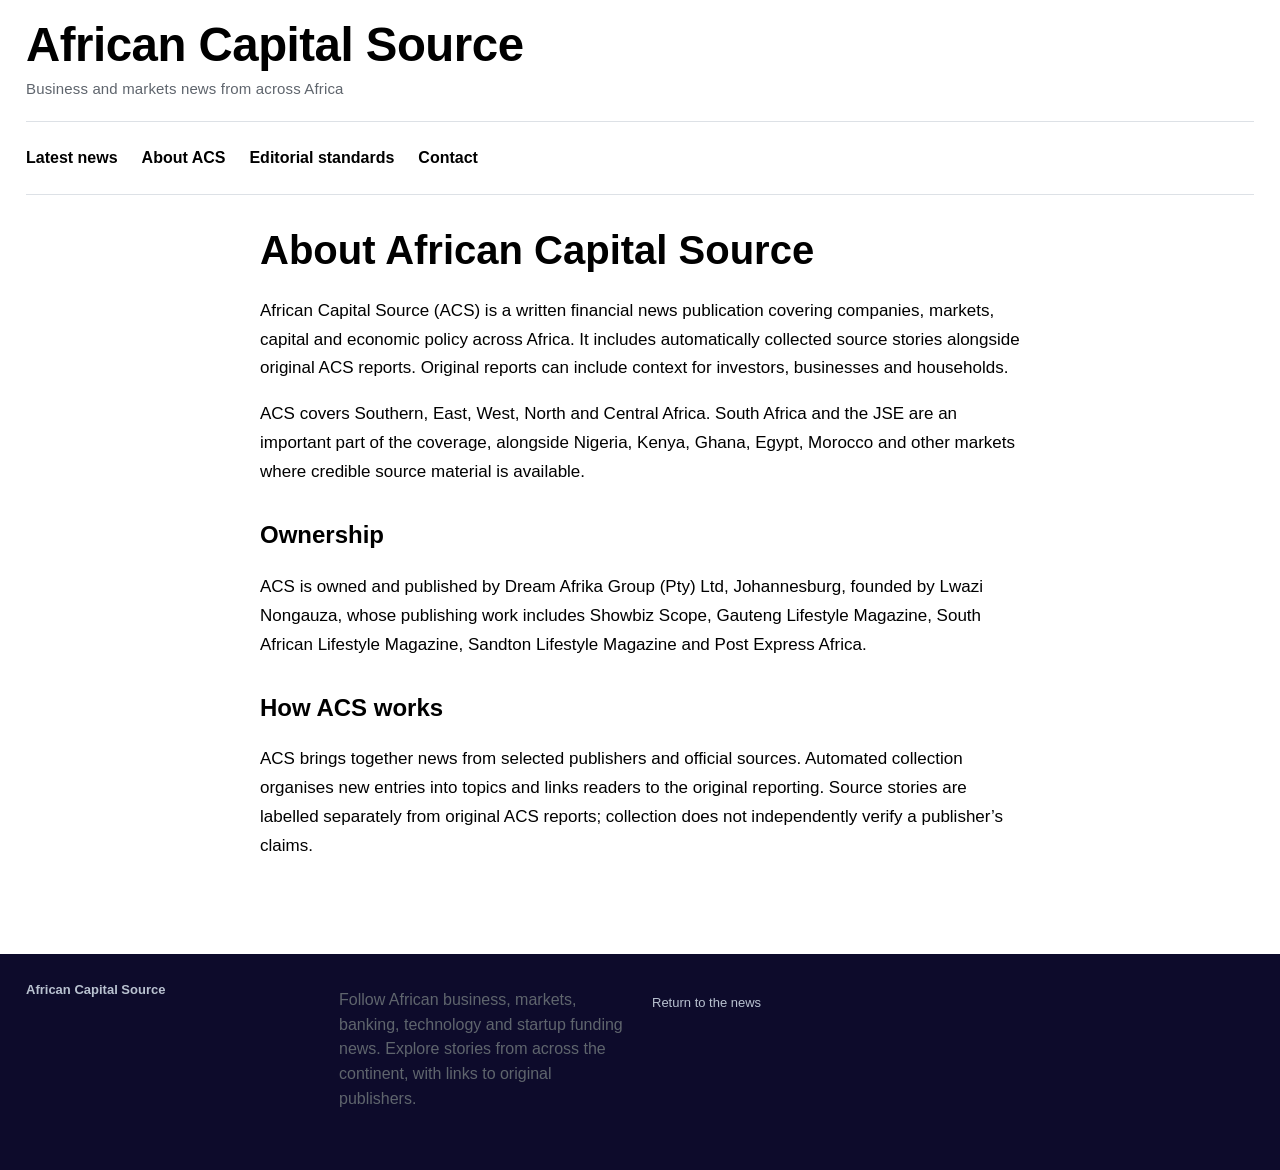
<file: about.html>
<!doctype html><html lang="en-ZA"><head><meta charset="utf-8"><meta name="viewport" content="width=device-width,initial-scale=1"><title>About African Capital Source</title>
<meta name="description" content="Learn about African Capital Source, its African business news coverage, publisher and approach to collecting and crediting source stories.">
<meta name="robots" content="index,follow,max-image-preview:large">
<meta name="theme-color" content="#0d3550">
<meta name="application-name" content="African Capital Source">
<link rel="canonical" href="https://www.africacapitalsource.com/about.html">
<link rel="icon" type="image/png" sizes="96x96" href="/assets/favicon-96.png">
<link rel="apple-touch-icon" sizes="180x180" href="/assets/apple-touch-icon.png">
<link rel="manifest" href="/site.webmanifest">
<meta property="og:type" content="website">
<meta property="og:site_name" content="African Capital Source">
<meta property="og:locale" content="en_ZA">
<meta property="og:title" content="About African Capital Source">
<meta property="og:description" content="Learn about African Capital Source, its African business news coverage, publisher and approach to collecting and crediting source stories.">
<meta property="og:url" content="https://www.africacapitalsource.com/about.html">
<meta property="og:image" content="https://www.africacapitalsource.com/assets/acs-icon-512.png">
<meta property="og:image:width" content="512">
<meta property="og:image:height" content="512">
<meta property="og:image:alt" content="ACS — African Capital Source">
<meta name="twitter:card" content="summary">
<meta name="twitter:title" content="About African Capital Source">
<meta name="twitter:description" content="Learn about African Capital Source, its African business news coverage, publisher and approach to collecting and crediting source stories.">
<meta name="twitter:image" content="https://www.africacapitalsource.com/assets/acs-icon-512.png">
<meta name="twitter:image:alt" content="ACS — African Capital Source">
<script type="application/ld+json">{"@context": "https://schema.org", "@graph": [{"@type": "WebSite", "@id": "https://www.africacapitalsource.com/#website", "url": "https://www.africacapitalsource.com/", "name": "African Capital Source", "alternateName": "ACS", "description": "Follow African business, markets, banking, technology and startup funding news. Explore stories from across the continent, with links to original publishers.", "inLanguage": "en-ZA", "publisher": {"@id": "https://www.africacapitalsource.com/#organization"}}, {"@type": "Organization", "@id": "https://www.africacapitalsource.com/#organization", "name": "African Capital Source", "alternateName": "ACS", "url": "https://www.africacapitalsource.com/", "description": "Follow African business, markets, banking, technology and startup funding news. Explore stories from across the continent, with links to original publishers.", "logo": {"@type": "ImageObject", "url": "https://www.africacapitalsource.com/assets/acs-icon-512.png", "width": 512, "height": 512}, "email": "lwaziagain@gmail.com"}, {"@type": "AboutPage", "@id": "https://www.africacapitalsource.com/about.html#page", "url": "https://www.africacapitalsource.com/about.html", "name": "About African Capital Source", "description": "Learn about African Capital Source, its African business news coverage, publisher and approach to collecting and crediting source stories.", "isPartOf": {"@id": "https://www.africacapitalsource.com/#website"}, "about": {"@id": "https://www.africacapitalsource.com/#organization"}, "inLanguage": "en-ZA"}]}</script>
<link rel="stylesheet" href="/assets/publication.css"><link rel="stylesheet" href="/assets/reader.css?v=20261126-seo"></head><body>
<a class="skip" href="#main">Skip to content</a><div class="wrap"><header class="mast4"><a class="brand" href="/" aria-label="African Capital Source home"><span class="wordmark">African Capital Source</span><span class="tagline">Business and markets news from across Africa</span></a></header>
<nav class="publication-nav" aria-label="Publication"><a href="/">Latest news</a><a href="/about.html">About ACS</a><a href="/editorial-standards.html">Editorial standards</a><a href="/#p-contact">Contact</a></nav></div>
<main id="main" class="publication-page" tabindex="-1"><h1>About African Capital Source</h1><p>African Capital Source (ACS) is a written financial news publication covering companies, markets, capital and economic policy across Africa. It includes automatically collected source stories alongside original ACS reports. Original reports can include context for investors, businesses and households.</p>
<p>ACS covers Southern, East, West, North and Central Africa. South Africa and the JSE are an important part of the coverage, alongside Nigeria, Kenya, Ghana, Egypt, Morocco and other markets where credible source material is available.</p>
<h2>Ownership</h2><p>ACS is owned and published by Dream Afrika Group (Pty) Ltd, Johannesburg, founded by Lwazi Nongauza, whose publishing work includes Showbiz Scope, Gauteng Lifestyle Magazine, South African Lifestyle Magazine, Sandton Lifestyle Magazine and Post Express Africa.</p>
<h2>How ACS works</h2><p>ACS brings together news from selected publishers and official sources. Automated collection organises new entries into topics and links readers to the original reporting. Source stories are labelled separately from original ACS reports; collection does not independently verify a publisher’s claims.</p></main><footer class="site"><div class="wrap"><strong>African Capital Source</strong><p class="site-bio">Follow African business, markets, banking, technology and startup funding news. Explore stories from across the continent, with links to original publishers.</p><p><a href="/">Return to the news</a></p></div></footer></body></html>
</file>
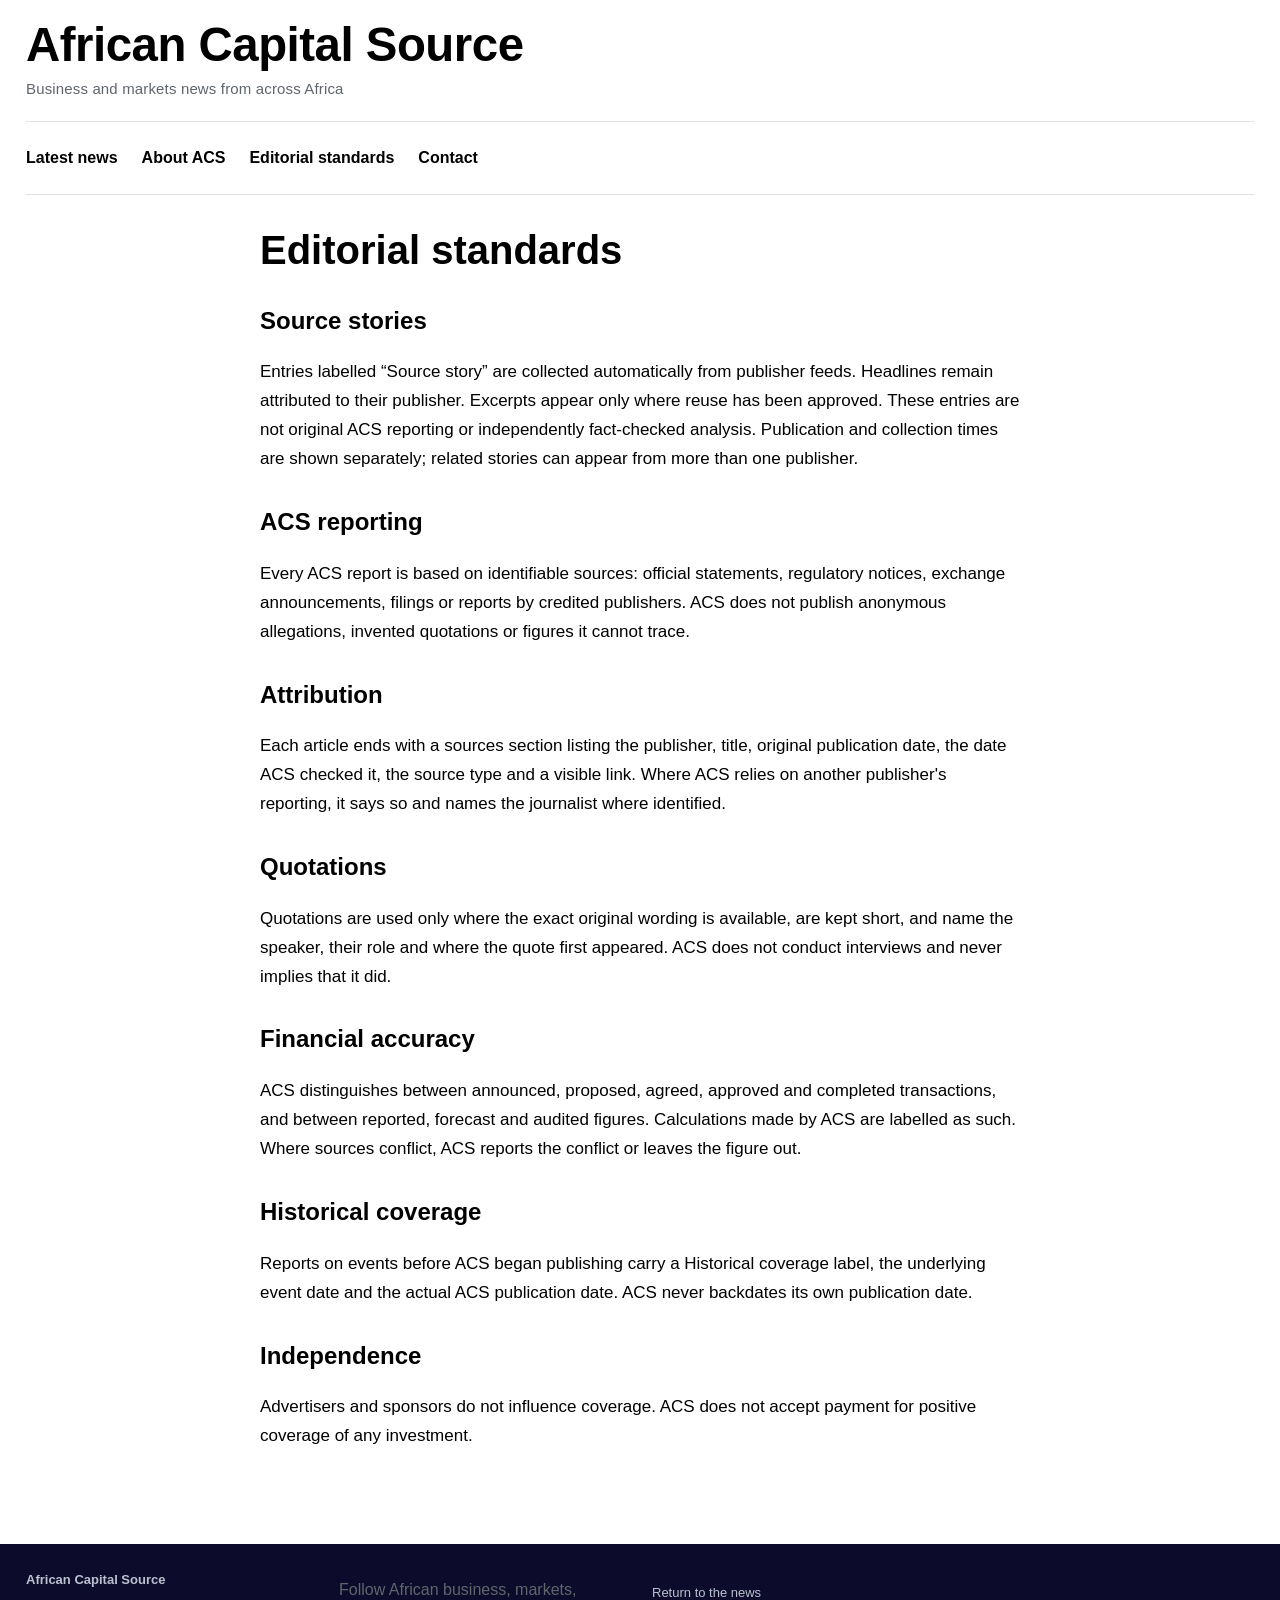
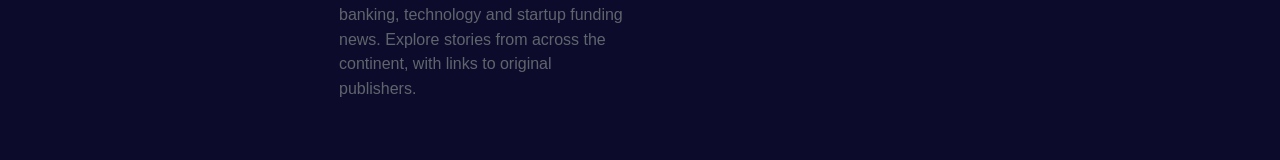
<file: editorial-standards.html>
<!doctype html><html lang="en-ZA"><head><meta charset="utf-8"><meta name="viewport" content="width=device-width,initial-scale=1"><title>Editorial Standards | African Capital Source</title>
<meta name="description" content="Read the African Capital Source editorial standards for source attribution, financial accuracy, original reporting, corrections and independence.">
<meta name="robots" content="index,follow,max-image-preview:large">
<meta name="theme-color" content="#0d3550">
<meta name="application-name" content="African Capital Source">
<link rel="canonical" href="https://www.africacapitalsource.com/editorial-standards.html">
<link rel="icon" type="image/png" sizes="96x96" href="/assets/favicon-96.png">
<link rel="apple-touch-icon" sizes="180x180" href="/assets/apple-touch-icon.png">
<link rel="manifest" href="/site.webmanifest">
<meta property="og:type" content="website">
<meta property="og:site_name" content="African Capital Source">
<meta property="og:locale" content="en_ZA">
<meta property="og:title" content="Editorial Standards | African Capital Source">
<meta property="og:description" content="Read the African Capital Source editorial standards for source attribution, financial accuracy, original reporting, corrections and independence.">
<meta property="og:url" content="https://www.africacapitalsource.com/editorial-standards.html">
<meta property="og:image" content="https://www.africacapitalsource.com/assets/acs-icon-512.png">
<meta property="og:image:width" content="512">
<meta property="og:image:height" content="512">
<meta property="og:image:alt" content="ACS — African Capital Source">
<meta name="twitter:card" content="summary">
<meta name="twitter:title" content="Editorial Standards | African Capital Source">
<meta name="twitter:description" content="Read the African Capital Source editorial standards for source attribution, financial accuracy, original reporting, corrections and independence.">
<meta name="twitter:image" content="https://www.africacapitalsource.com/assets/acs-icon-512.png">
<meta name="twitter:image:alt" content="ACS — African Capital Source">
<script type="application/ld+json">{"@context": "https://schema.org", "@graph": [{"@type": "WebSite", "@id": "https://www.africacapitalsource.com/#website", "url": "https://www.africacapitalsource.com/", "name": "African Capital Source", "alternateName": "ACS", "description": "Follow African business, markets, banking, technology and startup funding news. Explore stories from across the continent, with links to original publishers.", "inLanguage": "en-ZA", "publisher": {"@id": "https://www.africacapitalsource.com/#organization"}}, {"@type": "Organization", "@id": "https://www.africacapitalsource.com/#organization", "name": "African Capital Source", "alternateName": "ACS", "url": "https://www.africacapitalsource.com/", "description": "Follow African business, markets, banking, technology and startup funding news. Explore stories from across the continent, with links to original publishers.", "logo": {"@type": "ImageObject", "url": "https://www.africacapitalsource.com/assets/acs-icon-512.png", "width": 512, "height": 512}, "email": "lwaziagain@gmail.com"}, {"@type": "WebPage", "@id": "https://www.africacapitalsource.com/editorial-standards.html#page", "url": "https://www.africacapitalsource.com/editorial-standards.html", "name": "Editorial Standards | African Capital Source", "description": "Read the African Capital Source editorial standards for source attribution, financial accuracy, original reporting, corrections and independence.", "isPartOf": {"@id": "https://www.africacapitalsource.com/#website"}, "about": {"@id": "https://www.africacapitalsource.com/#organization"}, "inLanguage": "en-ZA"}]}</script>
<link rel="stylesheet" href="/assets/publication.css"><link rel="stylesheet" href="/assets/reader.css?v=20261126-seo"></head><body>
<a class="skip" href="#main">Skip to content</a><div class="wrap"><header class="mast4"><a class="brand" href="/" aria-label="African Capital Source home"><span class="wordmark">African Capital Source</span><span class="tagline">Business and markets news from across Africa</span></a></header>
<nav class="publication-nav" aria-label="Publication"><a href="/">Latest news</a><a href="/about.html">About ACS</a><a href="/editorial-standards.html">Editorial standards</a><a href="/#p-contact">Contact</a></nav></div>
<main id="main" class="publication-page" tabindex="-1"><h1>Editorial standards</h1><h2>Source stories</h2><p>Entries labelled “Source story” are collected automatically from publisher feeds. Headlines remain attributed to their publisher. Excerpts appear only where reuse has been approved. These entries are not original ACS reporting or independently fact-checked analysis. Publication and collection times are shown separately; related stories can appear from more than one publisher.</p><h2>ACS reporting</h2><p>Every ACS report is based on identifiable sources: official statements, regulatory notices, exchange announcements, filings or reports by credited publishers. ACS does not publish anonymous allegations, invented quotations or figures it cannot trace.</p>
<h2>Attribution</h2><p>Each article ends with a sources section listing the publisher, title, original publication date, the date ACS checked it, the source type and a visible link. Where ACS relies on another publisher's reporting, it says so and names the journalist where identified.</p>
<h2>Quotations</h2><p>Quotations are used only where the exact original wording is available, are kept short, and name the speaker, their role and where the quote first appeared. ACS does not conduct interviews and never implies that it did.</p>
<h2>Financial accuracy</h2><p>ACS distinguishes between announced, proposed, agreed, approved and completed transactions, and between reported, forecast and audited figures. Calculations made by ACS are labelled as such. Where sources conflict, ACS reports the conflict or leaves the figure out.</p>
<h2>Historical coverage</h2><p>Reports on events before ACS began publishing carry a Historical coverage label, the underlying event date and the actual ACS publication date. ACS never backdates its own publication date.</p>
<h2>Independence</h2><p>Advertisers and sponsors do not influence coverage. ACS does not accept payment for positive coverage of any investment.</p></main><footer class="site"><div class="wrap"><strong>African Capital Source</strong><p class="site-bio">Follow African business, markets, banking, technology and startup funding news. Explore stories from across the continent, with links to original publishers.</p><p><a href="/">Return to the news</a></p></div></footer></body></html>
</file>
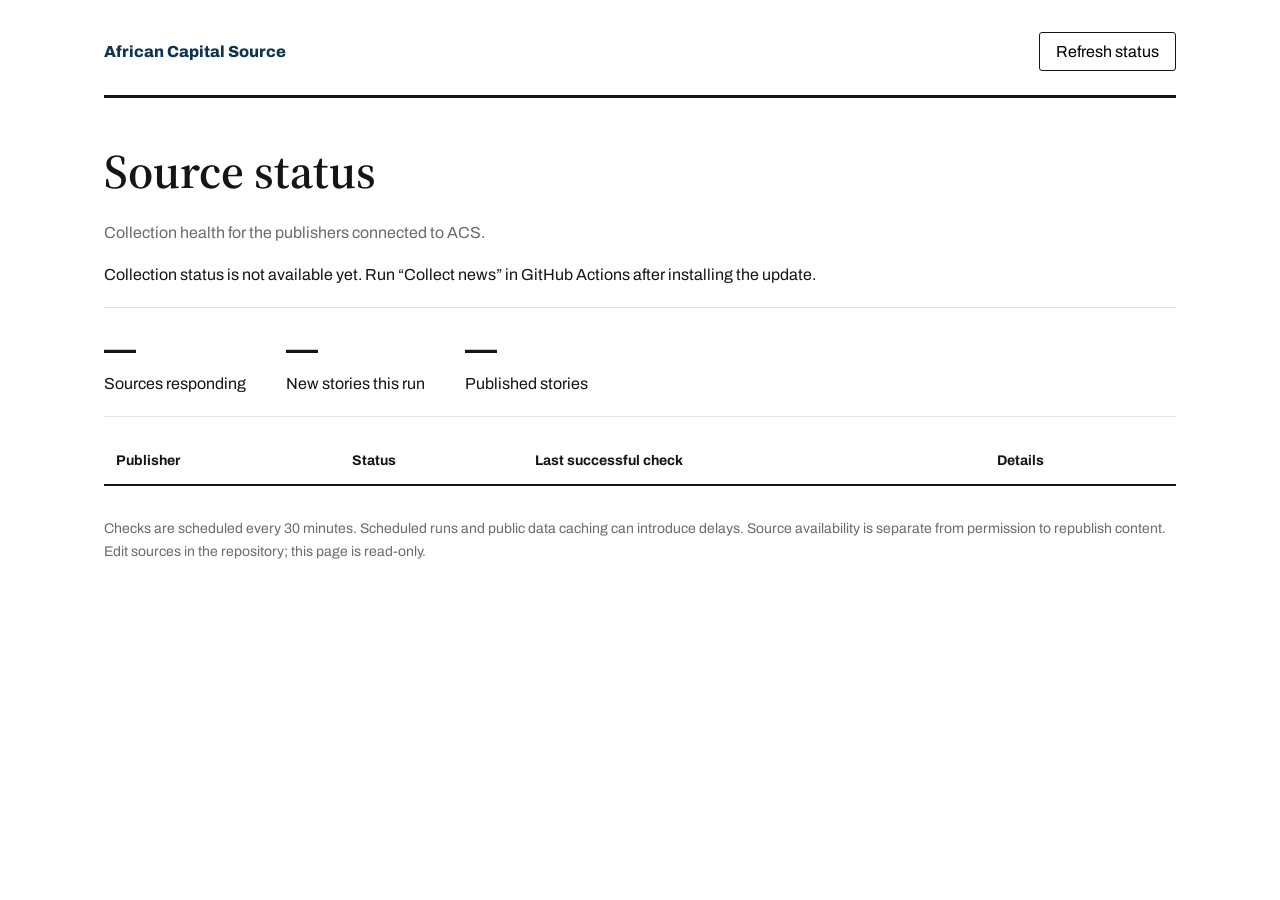
<file: source-status.html>
<!doctype html>
<html lang="en">
<head>
<meta charset="utf-8">
<meta name="viewport" content="width=device-width,initial-scale=1">
<title>Source status · African Capital Source</title>
<link rel="stylesheet" href="https://fonts.googleapis.com/css2?family=Archivo:wght@400;600;700;800&family=Source+Serif+4:wght@400;600&display=swap">
<style>
*{box-sizing:border-box}body{margin:0;color:#151515;background:white;font:16px Archivo,Arial,sans-serif}
main{max-width:1120px;margin:auto;padding:32px 24px}header{display:flex;justify-content:space-between;align-items:center;gap:24px;border-bottom:3px solid #151515;padding-bottom:24px;margin-bottom:40px}
a{color:#0d3550}header a{text-decoration:none;font-weight:800}h1{font:600 clamp(32px,5vw,48px) "Source Serif 4",Georgia,serif;margin:0 0 16px}
.muted{color:#6b6b6b;line-height:1.6}.stats{display:flex;gap:40px;padding:24px 0;margin:20px 0;border-block:1px solid #e4e4e4}
.stats strong{display:block;font-size:32px;margin-bottom:8px}.scroll{overflow:auto}table{width:100%;border-collapse:collapse;text-align:left}
th{padding:16px 12px;border-bottom:2px solid #151515;font-size:14px}td{padding:18px 12px;border-bottom:1px solid #e4e4e4;vertical-align:top;line-height:1.5}
td:first-child{font-weight:600;min-width:190px}.ok{color:#226544}.error{color:#9e1b1f}button{border:1px solid #151515;background:#fff;border-radius:3px;padding:10px 16px;font:inherit;cursor:pointer}
footer{margin-top:32px;font-size:14px;line-height:1.6}#message{line-height:1.6}@media(max-width:600px){main{padding:24px 16px}.stats{gap:24px}.stats strong{font-size:26px}}
</style>
<script src="assets/site-config.js"></script>
</head>
<body><main>
<header><a href="./">African Capital Source</a><button id="refresh">Refresh status</button></header>
<h1>Source status</h1>
<p class="muted">Collection health for the publishers connected to ACS.</p>
<p id="message" role="status">Loading collection status…</p>
<div class="stats"><div><strong id="healthy">—</strong>Sources responding</div><div><strong id="added">—</strong>New stories this run</div><div><strong id="total">—</strong>Published stories</div></div>
<div class="scroll"><table><thead><tr><th>Publisher</th><th>Status</th><th>Last successful check</th><th>Details</th></tr></thead><tbody id="rows"></tbody></table></div>
<footer class="muted">Checks are scheduled every 30 minutes. Scheduled runs and public data caching can introduce delays. Source availability is separate from permission to republish content. Edit sources in the repository; this page is read-only.</footer>
</main><script>
const fmt=value=>value?new Date(value).toLocaleString("en-ZA",{timeZone:"Africa/Johannesburg",dateStyle:"medium",timeStyle:"short"})+" SAST":"Not yet checked";
async function load(){
  const message=document.getElementById("message"), button=document.getElementById("refresh");
  button.disabled=true;
  const controller=new AbortController(),timer=setTimeout(()=>controller.abort(),12000);
  try{
    const response=await fetch(ACS_CONFIG.statusUrl,{cache:"no-cache",signal:controller.signal});
    if(!response.ok)throw new Error("Unavailable");
    const data=await response.json();
    if(!Array.isArray(data.sources))throw new Error("Invalid status");
    message.textContent="Last run: "+fmt(data.checkedAt)+(data.status==="error"?". Collection failed; saved stories remain available.":data.status==="partial"?". Some sources need attention.":".");
    if(data.checkedAt&&Date.now()-Date.parse(data.checkedAt)>6*60*60*1000)message.textContent+=" Scheduled updates appear delayed. Check GitHub Actions.";
    document.getElementById("healthy").textContent=data.healthySources+" / "+data.totalSources;
    document.getElementById("added").textContent=data.newArticles;
    document.getElementById("total").textContent=data.totalArticles;
    const rows=document.getElementById("rows");rows.replaceChildren();
    for(const source of data.sources){
      const row=document.createElement("tr");
      for(const value of [source.name,source.status==="ok"?"Responding":"Needs attention",fmt(source.lastSuccess),source.error||source.new+" new stories"]){
        const cell=document.createElement("td");cell.textContent=value;row.append(cell);
      }
      row.children[1].className=source.status==="ok"?"ok":"error";rows.append(row);
    }
  }catch{message.textContent="Collection status is not available yet. Run “Collect news” in GitHub Actions after installing the update."}
  finally{clearTimeout(timer);button.disabled=false}
}
document.getElementById("refresh").addEventListener("click",load);load();
</script></body></html>
</file>
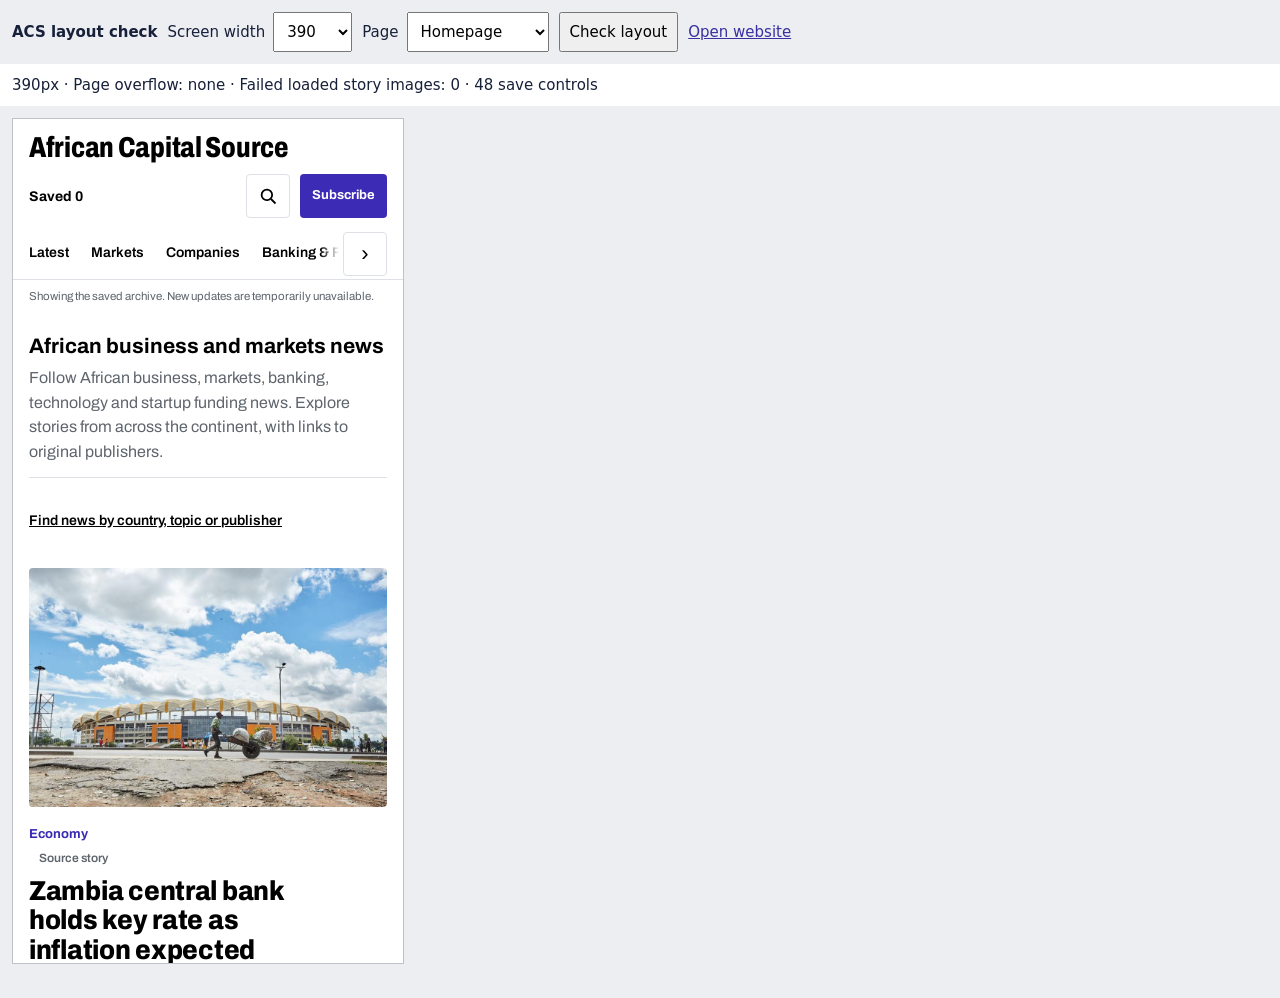
<file: tests/responsive.html>
<!doctype html><html lang="en"><meta charset="utf-8"><meta name="viewport" content="width=device-width,initial-scale=1"><meta name="robots" content="noindex,nofollow"><title>ACS responsive layout check</title>
<style>body{margin:0;background:#eceef2;color:#172039;font:15px system-ui}header{padding:12px;display:flex;flex-wrap:wrap;gap:10px;align-items:center}label{display:flex;gap:8px;align-items:center}select,button{padding:9px;font:inherit}#stage{overflow:auto;padding:12px}iframe{border:1px solid #bcc1cc;background:white;transform-origin:top left;display:block}#result{padding:12px;margin:0;background:white}a{color:#3830a1}</style>
<header><strong>ACS layout check</strong><label>Screen width<select id="width"><option>320</option><option selected>390</option><option>768</option><option>1024</option><option>1440</option></select></label><label>Page<select id="page"><option value="home">Homepage</option><option value="cat-latest">Latest news</option><option value="cat-markets">Markets</option><option value="saved">Saved stories</option></select></label><button id="check">Check layout</button><a href="../">Open website</a></header>
<p id="result" role="status">Loading website…</p><div id="stage"><iframe id="site" title="Website at selected screen width" width="390" height="844" src="../index.html#home"></iframe></div>
<script>
const site=document.getElementById('site'),width=document.getElementById('width'),page=document.getElementById('page');
function size(){const w=+width.value;site.width=w;site.height=w<700?844:950;const scale=Math.min(1,(innerWidth-26)/w);site.style.transform=`scale(${scale})`;document.getElementById('stage').style.height=(+site.height*scale+24)+'px';check()}
function check(){try{const d=site.contentDocument;const overflow=d.documentElement.scrollWidth>d.documentElement.clientWidth+1;const failed=[...d.querySelectorAll('img[data-story-image]')].filter(i=>i.complete&&!i.naturalWidth&&!i.hidden).length;document.getElementById('result').textContent=`${width.value}px · Page overflow: ${overflow?'YES':'none'} · Failed loaded story images: ${failed} · ${d.querySelectorAll('[data-save-story]').length} save controls`;}catch{document.getElementById('result').textContent='Waiting for the website to load.'}}
width.addEventListener('change',size);page.addEventListener('change',()=>{site.src='../index.html#'+page.value});document.getElementById('check').addEventListener('click',check);site.addEventListener('load',size);addEventListener('resize',size);size();
</script></html>
</file>
<file: assets/reader.css>
/* Reader controls and responsive refinements; retain the ACS newspaper style. */
html { scroll-behavior: auto; }
body { font-size: 16px; }
.mast4 { display: grid; grid-template-columns: minmax(0,1fr) auto; gap: 14px 24px; padding-block: 20px; }
.mast4 .wordmark { font-size: clamp(27px,3.7vw,48px); line-height: 1.06; }
.mast4 .tools { display: flex; flex-wrap: nowrap; gap: 10px; width: auto; }
.mast4 .date { display: none; }
.mast4 .search-mini { flex: 0 1 200px; max-width: 200px; }
.mast4 .search-mini button { padding-right: 10px; }
.saved-nav { font-size: 14px; font-weight: 700; white-space: nowrap; padding: 12px 8px; }
.secnav > .wrap { display: flex; align-items: center; gap: 8px; }
.secnav ul { flex: 1; min-width: 0; scroll-behavior: smooth; }
.secnav a { min-height: 44px; display: flex; align-items: center; font-size: 14px; }
.nav-next { flex: 0 0 44px; width: 44px; min-height: 44px; border: 1px solid var(--hair); border-radius: 4px; background: var(--paper); color: var(--ink); font-size: 22px; cursor: pointer; }
.nav-next:disabled { opacity: .35; cursor: default; }
.story-actions { display: flex; flex-wrap: wrap; gap: 4px 14px; align-items: center; margin: 6px 0 10px; font-size: 14px; }
.story-actions a { color: var(--link); text-decoration: underline; text-underline-offset: 3px; overflow-wrap: anywhere; }
.story-actions a, .save-story { min-height: 44px; display: inline-flex; align-items: center; }
.save-story { background: transparent; color: var(--ink-2); border: 1px solid var(--hair); padding: 6px 10px; border-radius: 4px; font: inherit; font-size: 14px; gap: 5px; cursor: pointer; }
.save-story[aria-pressed="true"] { color: var(--house); background: var(--tint); border-color: var(--house); }
.coverage { margin: 8px 0 12px; font-size: 14px; }
.coverage summary { cursor: pointer; color: var(--link); padding: 8px 0; min-height: 44px; }
.coverage ul { display: grid !important; gap: 8px !important; margin: 0 !important; padding: 0 0 0 20px !important; }
.coverage li { display: list-item !important; border: 0 !important; padding: 0 !important; }
.coverage a { color: var(--link); text-decoration: underline; overflow-wrap: anywhere; }
.reader-filters { margin: 18px 0 22px; padding: 18px; border: 1px solid var(--hair); border-radius: 6px; background: var(--tint); }
.filter-grid { display: grid; grid-template-columns: repeat(2,minmax(0,1fr)); gap: 12px; }
.filter-grid label { display: grid; gap: 6px; min-width: 0; font-size: 14px; font-weight: 600; }
.filter-grid .query { grid-column: 1 / -1; }
.filter-grid select, .filter-grid input { width: 100%; min-width: 0; min-height: 44px; padding: 10px 12px; border: 1px solid var(--hair); border-radius: 4px; background-color: var(--paper); color: var(--ink); font: inherit; font-size: 16px; }
.filter-grid select { appearance: none; padding-right: 32px; background-image: url("data:image/svg+xml,%3Csvg xmlns='http://www.w3.org/2000/svg' width='16' height='16'%3E%3Cpath d='m4 6 4 4 4-4' fill='none' stroke='%23777777' stroke-width='2'/%3E%3C/svg%3E"); background-position: right 10px center; background-repeat: no-repeat; }
.filter-buttons { display: flex; gap: 12px; margin-top: 16px; flex-wrap: wrap; }
.filter-buttons button { min-height: 44px; padding: 10px 18px; font-size: 14px; cursor: pointer; }
.filter-reset { border: 1px solid var(--hair); border-radius: 4px; background: var(--paper); color: var(--ink); }
.filter-count { font-size: 14px; color: var(--muted); }
.browse-link { display: inline-flex; align-items: center; min-height: 44px; font-size: 14px; font-weight: 600; text-decoration: underline; margin: 4px 0 10px; }
.browse-link + .front { padding-top: 16px; }
#reader-feedback { position: fixed; bottom: max(20px, env(safe-area-inset-bottom)); left: 50%; transform: translateX(-50%); z-index: 30; max-width: min(92vw,560px); background: var(--ink); color: var(--paper); border-radius: 6px; padding: 12px 18px; font-size: 14px; box-shadow: 0 4px 20px #0002; }
#reader-feedback:empty { display: none; }
.policy-panel table { table-layout: fixed; }
.policy-panel th:last-child, .policy-panel td:last-child { width: 85px; }
.policy-panel td:first-child { overflow-wrap: anywhere; }
.policy-panel small { display: block; font-size: 13px; }
.acs-market-widget, .acs-market-widget iframe { max-width: 100%; }
.pic img { width: 100%; height: 100%; object-fit: cover; }
.ledger table { width: 100%; table-layout: fixed; }
.ledger td.th { width: 76px; }
.ledger td.amt { width: 105px; }
.ledger td.w { width: 75px; }
.ledger .t, .row .hd, .art h1 { overflow-wrap: anywhere; }
.ledger .story-actions { font-weight: 400; }
.ledger .coverage { font-weight: 400; }
input, textarea, select { max-width: 100%; }
.pager { flex-wrap: wrap; gap: 12px; }
.pager button { min-height: 44px; }
.when { font-size: 13px; flex-wrap: wrap; }
.sh { flex-wrap: wrap; gap: 8px 16px; }
@media (max-width: 1100px) {
  .mast4 .search-mini { display: none; }
  .mast4 .srch { display: inline-flex; justify-content: center; align-items: center; width: 44px; height: 44px; border: 1px solid var(--hair); border-radius: 4px; }
}
@media (max-width: 620px) {
  .mast4 { grid-template-columns: minmax(0,1fr); gap: 10px; padding-block: 14px 10px; }
  .mast4 .wordmark { font-size: clamp(26px,7.4vw,38px); }
  .mast4 .tools { justify-content: flex-end; gap: 10px; }
  .mast4 .saved-nav { margin-right: auto; padding-left: 0; }
  .mast4 .tagline { display: none; }
  .mast4 .sub { min-height: 44px; display: inline-flex; align-items: center; }
  .secnav > .wrap { gap: 4px; }
  .secnav a { padding-inline: 10px; }
  .four .g4 { grid-template-columns: minmax(0,1fr); }
  .four .g4 article { display: block; }
  .row { grid-template-columns: minmax(0,1fr); }
  .row .thumb { width: 100%; max-width: none; aspect-ratio: 16 / 9; }
  .ledger table, .ledger tbody { display: block; }
  .ledger tr { display: grid; grid-template-columns: 74px minmax(0,1fr); gap: 4px 12px; padding-block: 18px; border-bottom: 1px solid var(--hair); }
  .ledger td { width: auto !important; border: 0; padding: 0; min-width: 0; }
  .ledger td.th { display: none; }
  .ledger td.amt { font-size: 18px; }
  .ledger td.amt small { font-size: 12px; white-space: normal; }
  .ledger td.w { display: block; grid-column: 2; font-size: 13px; }
  .ledger .coverage a { font-size: 14px; }
  .ledger .story-actions { gap: 6px; }
  .tb .lead .hd { font-size: clamp(26px,7vw,34px); }
  .reader-filters { padding: 14px; }
  .filter-grid { gap: 12px 10px; }
  .policy-panel .head { flex-wrap: wrap; gap: 8px; }
  .diary .days { scrollbar-width: thin; }
}
@media (max-width: 360px) { .filter-grid { grid-template-columns: minmax(0,1fr); } }
@media (prefers-reduced-motion: reduce) { .secnav ul { scroll-behavior: auto; } }

/* Search identity and crawlable publication pages. */
.site-intro{padding:18px 0 12px;border-bottom:1px solid var(--hair);margin-bottom:16px}
.site-intro h1{font-family:var(--f-head,var(--f-serif));font-size:clamp(21px,3vw,28px);line-height:1.15;color:var(--brand)}
.site-intro p,.site-bio{max-width:78ch;font-size:16px;line-height:1.55;color:var(--muted);margin:8px 0 0}
.site-bio{margin-bottom:24px}
.publication-page{max-width:800px;margin:32px auto 56px;padding-inline:20px;font-size:17px;line-height:1.7}
.publication-page h1{font-size:clamp(28px,5vw,40px);line-height:1.15;margin-bottom:24px;color:var(--brand)}
.publication-page h2{font-size:24px;margin-top:28px}
.publication-page a{text-decoration:underline;color:var(--link)}
.publication-nav{display:flex;flex-wrap:wrap;gap:12px 24px;padding:16px 0;border-block:1px solid var(--hair)}
.publication-nav a{padding:8px 0;font-weight:600}
</file>
<file: assets/publication.css>
:root{color-scheme:light;box-sizing:border-box;padding-top:env(safe-area-inset-top,0px);padding-bottom:env(safe-area-inset-bottom,0px)}html{scroll-padding-top:env(safe-area-inset-top,0px)}body{margin:0;padding:0;font:14px -apple-system,BlinkMacSystemFont,sans-serif;background:#fff;color:#000}img{max-width:100%}[hidden]:not([hidden=until-found i]){display:none!important}

/* Layout: text-led newspaper front page. Masthead, ruled section bar, a lead/secondary/latest top band,
   then a four-column grid of section headline lists, with a narrow data rail. One column on phones. */
:root{
  --paper:#ffffff; --ink:#151515; --ink-2:#3a3a3a; --muted:#6b6b6b; --hair:#e4e4e4; --rule:#151515; --tint:#f5f6f7;
  --brand:#0d3550; --kicker:#9e1b1f; --link:#0d5c8f; --up:#1f6f43; --down:#a42a22; --note:#fbf3dc; --note-line:#e3cf93;
  --f-serif:"Source Serif 4",Georgia,"Times New Roman",serif;
  --f-sans:"Libre Franklin","Helvetica Neue",Arial,sans-serif;
}
@media (prefers-color-scheme:dark){:root:not([data-theme="light"]){
  --paper:#121314; --ink:#ececec; --ink-2:#c9c9c9; --muted:#9a9a9a; --hair:#2b2d2f; --rule:#ececec; --tint:#1a1c1e;
  --brand:#9cc3e0; --kicker:#ef7a6f; --link:#8cc2ec; --up:#6fcf97; --down:#f08a80; --note:#2a2516; --note-line:#6a5a2a; color-scheme:dark}}
:root[data-theme="dark"]{
  --paper:#121314; --ink:#ececec; --ink-2:#c9c9c9; --muted:#9a9a9a; --hair:#2b2d2f; --rule:#ececec; --tint:#1a1c1e;
  --brand:#9cc3e0; --kicker:#ef7a6f; --link:#8cc2ec; --up:#6fcf97; --down:#f08a80; --note:#2a2516; --note-line:#6a5a2a; color-scheme:dark}
*{box-sizing:border-box}
body{background:var(--paper);color:var(--ink);font-family:var(--f-sans);font-size:15px;line-height:1.5;-webkit-font-smoothing:antialiased}
a{color:inherit;text-decoration:none}
a:focus-visible,button:focus-visible,input:focus-visible,textarea:focus-visible,select:focus-visible{outline:2px solid var(--link);outline-offset:2px}
.wrap{max-width:1200px;margin-inline:auto;padding-left:max(16px,env(safe-area-inset-left,0px));padding-right:max(16px,env(safe-area-inset-right,0px))}
.skip{position:absolute;left:-999px}.skip:focus{left:16px;top:8px;background:var(--paper);padding:8px;z-index:20}
h1,h2,h3,h4{margin:0;text-wrap:balance;font-weight:700}

/* masthead */
.util{display:flex;justify-content:space-between;gap:12px;flex-wrap:wrap;font-size:12px;color:var(--muted);padding-block:10px}
.util nav{display:flex;gap:18px;flex-wrap:wrap}.util a:hover{color:var(--ink)}
.mast{display:flex;align-items:flex-end;justify-content:space-between;gap:20px;flex-wrap:wrap;padding-block:10px 16px}
.brand{display:block;color:var(--brand)}
.wordmark{display:block;font-family:var(--f-serif);font-weight:700;font-size:clamp(30px,5vw,50px);line-height:1;letter-spacing:-.015em}
.tagline{display:block;font-size:12.5px;color:var(--muted);margin-top:7px;letter-spacing:.01em}
.search-mini{display:flex;border-bottom:1px solid var(--rule);flex:0 1 300px;min-width:0}
.search-mini input[type=text]{font:inherit;font-size:14px;padding:8px 2px;border:0;background:transparent;color:var(--ink);width:100%;min-width:0}
.search-mini input::placeholder{color:var(--muted)}
.search-mini button{font:inherit;font-size:13px;font-weight:600;border:0;background:transparent;color:var(--ink);cursor:pointer;padding:8px 2px 8px 10px}
.secnav{position:sticky;top:env(safe-area-inset-top,0px);z-index:10;background:var(--paper);border-top:3px solid var(--rule);border-bottom:1px solid var(--hair)}
.secnav ul{list-style:none;margin:0;padding:0;display:flex;overflow-x:auto;scrollbar-width:none}
.secnav ul::-webkit-scrollbar{display:none}
.secnav a{display:block;white-space:nowrap;padding:11px 12px;font-size:13px;font-weight:600;color:var(--ink-2)}
.secnav li:first-child a{padding-left:0}
.secnav a:hover{color:var(--ink);text-decoration:underline;text-underline-offset:5px}
.secnav a[aria-current="page"]{color:var(--kicker)}
/* markets band: newspaper-style data strip, grouped cells, name over value and move */
.mktband{background:var(--tint);border-bottom:1px solid var(--hair)}
.mkt{display:flex;align-items:stretch;overflow-x:auto;scrollbar-width:none;font-size:12.5px;color:var(--ink-2)}
.mkt::-webkit-scrollbar{display:none}
.mkt .grp{flex:none;display:flex;align-items:center;padding:0 12px 0 0;font-size:10px;font-weight:800;letter-spacing:.1em;text-transform:uppercase;color:var(--kicker)}
.mkt .grp:not(:first-child){border-left:2px solid var(--rule);padding-left:12px;margin-left:2px}
.mkt a{flex:none;display:grid;grid-template-columns:auto auto;column-gap:6px;align-content:center;padding:7px 14px 7px 0;margin-right:14px;border-right:1px solid var(--hair)}
.mkt a:last-of-type{border-right:0}
.mkt a .nm{grid-column:1/-1;font-size:10.5px;font-weight:600;color:var(--muted);white-space:nowrap}
.mkt a strong{font-weight:700;color:var(--ink);white-space:nowrap}
.mkt a:hover .nm{color:var(--ink);text-decoration:underline}
.num{font-variant-numeric:tabular-nums lining-nums}
.mv-up{color:var(--down)}.mv-down{color:var(--up)}.mv-flat{color:var(--muted)}
.mk-up{color:var(--up)}.mk-down{color:var(--down)}
.mkt .asof{flex:none;align-self:center;font-size:11px;color:var(--muted);padding-left:6px;white-space:nowrap}

/* ads */
/* ad units: rotating, animated house creatives; one fixed dark look so they read as advertising, not editorial */
:root{--ad-bg:#0c2233;--ad-bg2:#123a52;--ad-ink:#ffffff;--ad-dim:#a9c0cf;--ad-gold:#f2b632;--ad-teal:#4fc1b0}
.ad{margin-block:26px;position:relative}
.ad.leader{margin-block:16px 4px}.ad.rect{margin:0}
.ad-lab{display:flex;justify-content:space-between;align-items:center;font-size:9.5px;letter-spacing:.14em;text-transform:uppercase;color:var(--muted);margin-bottom:5px}
.ad-lab button{font:inherit;font-size:10px;letter-spacing:.08em;background:none;border:0;color:var(--muted);cursor:pointer;padding:2px 0;text-transform:uppercase}
.ad-lab button:hover{color:var(--ink)}
.ad-box{position:relative;overflow:hidden;background:linear-gradient(110deg,var(--ad-bg),var(--ad-bg2));color:var(--ad-ink);height:96px;isolation:isolate}
.ad.rect .ad-box{height:300px}
.ad-box::after{content:"";position:absolute;inset:0;z-index:-1;background:linear-gradient(100deg,transparent 30%,rgba(255,255,255,.07) 45%,transparent 60%);background-size:250% 100%;animation:sheen 6s linear infinite}
@keyframes sheen{from{background-position:120% 0}to{background-position:-120% 0}}
.ad-bar{position:absolute;left:0;bottom:0;height:3px;background:var(--ad-gold);width:0}
.ad-box.run .ad-bar{animation:adprog var(--dur,8s) linear forwards}
@keyframes adprog{to{width:100%}}
.cr{position:absolute;inset:0;display:grid;grid-template-columns:auto minmax(0,1fr) auto;align-items:center;gap:22px;padding:0 24px;text-decoration:none;color:inherit;opacity:0;transform:translateY(10px);transition:opacity .5s,transform .5s;pointer-events:none}
.cr.on{opacity:1;transform:none;pointer-events:auto}
.ad.rect .cr{grid-template-columns:minmax(0,1fr);grid-template-rows:auto 1fr auto;align-items:start;gap:10px;padding:18px}
.cr-art{width:120px;height:64px;position:relative}
.ad.rect .cr-art{width:100%;height:92px}
.cr-copy{min-width:0;display:grid;gap:2px}
.cr-k{font-size:10.5px;letter-spacing:.12em;text-transform:uppercase;color:var(--ad-gold);font-weight:700}
.cr-h{font-family:var(--f-serif);font-size:21px;font-weight:700;line-height:1.12}
.ad.rect .cr-h{font-size:22px}
.cr-s{font-size:12.5px;color:var(--ad-dim);white-space:nowrap;overflow:hidden;text-overflow:ellipsis}
.ad.rect .cr-s{white-space:normal}
.cr-cta{justify-self:start;font-size:13px;font-weight:700;background:var(--ad-gold);color:#1a1300;padding:9px 14px;white-space:nowrap}
.cr:hover .cr-cta{background:#fff}
.cr-cta i{display:inline-block;font-style:normal;transition:transform .2s}.cr:hover .cr-cta i{transform:translateX(4px)}
.ad.slim{margin:14px 0 0}.ad.slim .ad-lab{margin-bottom:3px}.ad.slim .ad-box{height:146px}
.ad.slim .cr{grid-template-columns:minmax(0,1fr);grid-template-rows:auto auto;gap:8px;padding:12px 14px;align-content:center}
.ad.slim .cr-art{display:none}.ad.slim .cr-h{font-size:16px}.ad.slim .cr-s{display:none}.ad.slim .cr-cta{padding:6px 10px;font-size:12px}
@media (max-width:700px){.ad.slim .ad-box{height:110px}}
.pic{display:block;aspect-ratio:16/9;max-width:100%;overflow:hidden;background:var(--tint);margin-bottom:12px}
.pic img{width:100%;height:100%;object-fit:cover;display:block;transition:transform .4s}
.pic:hover img{transform:scale(1.03)}
.row{grid-template-columns:200px minmax(0,1fr)}.row .thumb{margin:0}
@media (max-width:560px){.row{grid-template-columns:110px minmax(0,1fr);gap:12px}.row .dek{display:none}.row .hd{font-size:17px}}
.hero{margin:18px 0 6px}.hero img{width:100%;aspect-ratio:16/9;object-fit:cover;display:block;max-width:100%}
.hero figcaption{font-size:11.5px;color:var(--muted);margin-top:5px}
.cnote{font-size:13px;color:var(--muted);border-top:1px solid var(--hair);padding-top:10px;margin:0 0 20px;max-width:66ch}
.cr-demo{font-size:10.5px;color:var(--ad-dim);opacity:.85}
.ad.slim .cr-demo{display:block}
.bars.sig{align-items:flex-end}.bars.sig i{background:var(--ad-gold)}
.ad-empty{display:flex;flex-direction:column;align-items:center;justify-content:center;gap:4px;text-align:center;border:1px dashed var(--muted);background:var(--tint);color:var(--ink-2);height:96px;padding:10px 14px}
.ad.rect .ad-empty{height:250px}
.ad-empty strong{font-size:14px;font-weight:700}.ad-empty span{font-size:12px;color:var(--muted)}
.ad-empty:hover{border-color:var(--ink)}
.ad.leader .ad-box{height:124px}
.ad-dots{position:absolute;right:12px;top:9px;display:flex;gap:6px;z-index:3}
.ad-dots button{width:9px;height:9px;border-radius:50%;border:0;padding:0;background:rgba(255,255,255,.35);cursor:pointer;transition:background .2s,transform .2s}
.ad-dots button:hover{transform:scale(1.3);background:#fff}
.ad-dots button[aria-current="true"]{background:var(--ad-gold)}
.cr-art{transition:transform .4s}.ad-box:hover .cr.on .cr-art{transform:scale(1.06)}
.ad-box{box-shadow:0 6px 18px rgba(12,34,51,.18)}
.ad-art{display:block}.ad-art img{display:block;width:100%;height:auto;max-width:100%}
.share{display:flex;flex-wrap:wrap;gap:6px 16px;align-items:center;font-size:12.5px;padding:10px 0;border-bottom:1px solid var(--hair)}
.share span{color:var(--muted);font-weight:600}.share a{color:var(--link)}.share a:hover{text-decoration:underline}
.share button{font:inherit;font-size:12.5px;background:none;border:0;color:var(--link);cursor:pointer;padding:0}
/* creative 1: rolling words */
.roll{height:64px;overflow:hidden;font-family:var(--f-serif);font-weight:700;font-size:30px;line-height:64px;color:var(--ad-gold)}
.ad.rect .roll{height:92px;line-height:92px;font-size:40px}
.roll span{display:block;animation:roll 8s cubic-bezier(.7,0,.3,1) infinite}
@keyframes roll{0%,20%{transform:translateY(0)}25%,45%{transform:translateY(-100%)}50%,70%{transform:translateY(-200%)}75%,95%{transform:translateY(-300%)}100%{transform:translateY(-400%)}}
.roll b{display:block;height:100%}
/* creative 2: growing bars */
.bars{display:flex;align-items:flex-end;gap:8px;height:100%}
.bars div{flex:1;display:flex;flex-direction:column;align-items:center;justify-content:flex-end;height:100%;gap:3px;font-size:10px;color:var(--ad-dim)}
.bars i{display:block;width:100%;background:var(--ad-teal);transform-origin:bottom;animation:grow 2.4s ease-out infinite alternate}
.bars div:nth-child(2) i{animation-delay:.2s;background:var(--ad-gold)}.bars div:nth-child(3) i{animation-delay:.4s}.bars div:nth-child(4) i{animation-delay:.6s;background:var(--ad-gold)}
.bars em{font-style:normal;font-weight:700;color:#fff;font-size:11px}
@keyframes grow{from{transform:scaleY(.15)}to{transform:scaleY(1)}}
/* creative 3: drawing chart line */
.spark{width:100%;height:100%;overflow:visible}
.spark path{fill:none;stroke:var(--ad-gold);stroke-width:3;stroke-linecap:round;stroke-linejoin:round;stroke-dasharray:300;stroke-dashoffset:300;animation:draw 4s ease-in-out infinite}
.spark .area{fill:rgba(242,182,50,.14);stroke:none;animation:fadein 4s ease-in-out infinite}
.spark circle{fill:var(--ad-gold);animation:pop 4s ease-in-out infinite}
@keyframes draw{0%{stroke-dashoffset:300}55%,85%{stroke-dashoffset:0}100%{stroke-dashoffset:0;opacity:0}}
@keyframes fadein{0%,30%{opacity:0}60%,85%{opacity:1}100%{opacity:0}}
@keyframes pop{0%,50%{r:0}60%{r:7}70%,85%{r:5}100%{r:0}}
/* creative 4: shield and tick */
.shield{width:100%;height:100%}
.shield .s{fill:none;stroke:var(--ad-teal);stroke-width:3}
.shield .t{fill:none;stroke:var(--ad-gold);stroke-width:5;stroke-linecap:round;stroke-linejoin:round;stroke-dasharray:60;stroke-dashoffset:60;animation:tick 3s ease-out infinite}
.shield .p{fill:none;stroke:var(--ad-teal);stroke-width:2;opacity:.5;transform-origin:center;transform-box:fill-box;animation:pulse2 3s ease-out infinite}
@keyframes tick{0%,25%{stroke-dashoffset:60}55%,100%{stroke-dashoffset:0}}
@keyframes pulse2{0%,50%{transform:scale(1);opacity:.6}100%{transform:scale(1.35);opacity:0}}
@media (max-width:700px){
  .ad-box{height:110px}.cr{grid-template-columns:minmax(0,1fr) auto;gap:12px;padding:0 14px}.cr .cr-art{display:none}
  .cr-h{font-size:17px}.cr-s{display:none}.cr-cta{padding:8px 10px;font-size:12px}
}
@media (prefers-reduced-motion:reduce){.ad-box::after,.roll span,.bars i,.spark path,.spark .area,.spark circle,.shield .t,.shield .p{animation:none!important}.spark path,.shield .t{stroke-dashoffset:0}.bars i{transform:none}}


/* type primitives */
.kick{display:inline-block;font-size:11.5px;font-weight:700;letter-spacing:.06em;text-transform:uppercase;color:var(--kicker)}
.kick:hover{text-decoration:underline}
.flag{font-size:11px;font-weight:600;letter-spacing:.04em;text-transform:uppercase;color:var(--muted);margin-left:8px}
.flag.hist{color:var(--ink);background:var(--note);padding:1px 5px;margin-left:8px}
.hd{font-family:var(--f-serif);font-weight:700;letter-spacing:-.005em}
.hd a:hover{text-decoration:underline;text-decoration-thickness:1px;text-underline-offset:3px}
.dek{font-family:var(--f-serif);color:var(--ink-2);margin:0}
.by{font-size:12px;color:var(--muted);display:flex;flex-wrap:wrap;gap:2px 12px}
main{padding-block:0 40px}

/* top band */
.top{display:grid;grid-template-columns:minmax(0,1.55fr) minmax(0,1fr) minmax(0,.85fr);gap:0;padding-block:24px;border-bottom:1px solid var(--rule)}
.top>*{padding-inline:22px;border-left:1px solid var(--hair);min-width:0}
.top>*:first-child{padding-left:0;border-left:0}.top>*:last-child{padding-right:0}
@media (max-width:1000px){.top{grid-template-columns:minmax(0,1.4fr) minmax(0,1fr)}.top .latest{grid-column:1/-1;padding:22px 0 0;border-left:0;border-top:1px solid var(--hair);margin-top:22px}}
@media (max-width:680px){.top{grid-template-columns:minmax(0,1fr)}.top>*{padding:0;border-left:0}.top .seconds{border-top:1px solid var(--hair);margin-top:20px;padding-top:4px}}
.lead .hd{font-size:clamp(30px,3.8vw,44px);line-height:1.06;margin-block:8px 12px}
.lead .dek{font-size:19px;line-height:1.45;margin-bottom:12px}
.lead .sum{font-family:var(--f-serif);font-size:16px;line-height:1.55;color:var(--ink-2);margin:0 0 12px;max-width:62ch}
.seconds article{padding-block:16px;border-top:1px solid var(--hair)}
.seconds article:first-child{border-top:0;padding-top:0}
.seconds .hd{font-size:20px;line-height:1.18;margin-block:5px 7px}
.seconds .dek{font-size:15px;line-height:1.45;margin-bottom:7px}
.colh{font-size:12px;font-weight:800;letter-spacing:.08em;text-transform:uppercase;padding-bottom:8px;border-bottom:2px solid var(--rule);margin-bottom:4px;display:flex;justify-content:space-between;align-items:baseline}
.colh span{font-weight:500;letter-spacing:0;text-transform:none;color:var(--muted)}
.latest ol{list-style:none;margin:0;padding:0}
.latest li{display:grid;grid-template-columns:52px minmax(0,1fr);gap:10px;padding-block:11px;border-bottom:1px solid var(--hair)}
.latest time{font-size:12px;color:var(--kicker);font-weight:600;padding-top:2px}
.latest a{font-family:var(--f-serif);font-size:15.5px;font-weight:600;line-height:1.28}
.latest a:hover{text-decoration:underline;text-underline-offset:3px}


/* Moneyweb-density homepage: thumbnail secondaries, picks strip, section blocks */
.seconds .tn{display:grid;grid-template-columns:minmax(0,1fr) 112px;gap:12px;align-items:start}
.seconds .tn .pic{margin:0;aspect-ratio:4/3}
.seconds .tn .hd{font-size:17.5px;line-height:1.22;margin-block:4px 5px}
.picks{display:grid;grid-template-columns:repeat(4,minmax(0,1fr));gap:22px;padding-block:22px;border-bottom:1px solid var(--rule)}
.picks article{min-width:0}.picks .pic{margin-bottom:9px}
.picks .hd{font-size:16.5px;line-height:1.24;margin-top:4px}
@media (max-width:900px){.picks{grid-template-columns:repeat(2,minmax(0,1fr))}}
@media (max-width:480px){.picks{grid-template-columns:minmax(0,1fr)}.picks article{display:grid;grid-template-columns:110px minmax(0,1fr);gap:12px}.picks .pic{margin:0;aspect-ratio:4/3}}
.blk{padding-top:26px}
.blk .colh a.more{font-size:12px;font-weight:600;letter-spacing:0;text-transform:none;color:var(--link)}
.blk .colh a.more:hover{text-decoration:underline}
.blk-in{display:grid;grid-template-columns:minmax(0,1.15fr) minmax(0,1fr);gap:24px;padding-top:12px}
.blk .big .hd{font-size:23px;line-height:1.15;margin-block:6px 8px}
.blk .big .dek{font-size:15.5px;line-height:1.45;margin-bottom:6px}
.blk ul{list-style:none;margin:0;padding:0}
.blk li{display:grid;grid-template-columns:96px minmax(0,1fr);gap:12px;padding-block:10px;border-bottom:1px solid var(--hair)}
.blk li:first-child{padding-top:0}
.blk li .pic{margin:0;aspect-ratio:4/3}
.blk li .hd{font-size:15.5px;line-height:1.26;font-weight:600;margin-top:2px}
@media (max-width:680px){.blk-in{grid-template-columns:minmax(0,1fr)}}
.mid-band{display:grid;grid-template-columns:repeat(2,minmax(0,1fr));gap:26px;padding-top:26px}
@media (max-width:680px){.mid-band{grid-template-columns:minmax(0,1fr)}}
.mid-band .mod ol li{grid-template-columns:30px minmax(0,1fr)}
.opn li{display:grid;grid-template-columns:44px minmax(0,1fr);gap:12px;padding-block:10px;border-bottom:1px solid var(--hair);list-style:none}
.opn ul{margin:0;padding:0}
.opn .av{width:44px;height:44px;border-radius:50%;background:var(--brand);color:var(--paper);display:grid;place-items:center;font-size:12px;font-weight:800;letter-spacing:.04em}
.opn .hd{font-size:15.5px;line-height:1.26;font-weight:600}
.opn .src-meta{margin-top:3px}

/* section grid */
.grid{display:grid;grid-template-columns:minmax(0,1fr) 300px;gap:36px}
@media (max-width:960px){.grid{grid-template-columns:minmax(0,1fr)}}
.secs{display:grid;grid-template-columns:repeat(3,minmax(0,1fr));gap:30px 26px;padding-top:26px}
@media (max-width:820px){.secs{grid-template-columns:repeat(2,minmax(0,1fr))}}
@media (max-width:540px){.secs{grid-template-columns:minmax(0,1fr)}}
.sec{min-width:0}
.sec .colh a:hover{color:var(--kicker)}
.sec .first{padding-block:10px 12px;border-bottom:1px solid var(--hair)}
.sec .first .hd{font-size:19px;line-height:1.2;margin-bottom:6px}
.sec .first .dek{font-size:14.5px;line-height:1.45}
.sec ul{list-style:none;margin:0;padding:0}
.sec li{padding-block:10px;border-bottom:1px solid var(--hair)}
.sec li .hd{font-size:15.5px;line-height:1.28;font-weight:600}
.sec .all{display:inline-block;margin-top:9px;font-size:12.5px;font-weight:600;color:var(--link)}
.sec .all:hover{text-decoration:underline}

/* rail */
.rail{display:flex;flex-direction:column;gap:28px;padding-top:26px}
.mod ol{list-style:none;margin:0;padding:0;counter-reset:n}
.mod ol li{counter-increment:n;display:grid;grid-template-columns:26px minmax(0,1fr);padding-block:10px;border-bottom:1px solid var(--hair)}
.mod ol li::before{content:counter(n);font-family:var(--f-serif);font-size:20px;font-weight:700;line-height:1.1;color:var(--muted)}
.mod ol a{font-family:var(--f-serif);font-size:15px;font-weight:600;line-height:1.28}
.mod ol a:hover{text-decoration:underline}
.links{display:flex;flex-wrap:wrap;gap:4px 14px;padding-top:10px;font-size:13.5px}
.links a{color:var(--link)}.links a:hover{text-decoration:underline}
table{border-collapse:collapse;width:100%;font-size:13.5px}
th,td{text-align:left;padding:8px 8px 8px 0;border-bottom:1px solid var(--hair);vertical-align:top}
th{font-size:10.5px;letter-spacing:.08em;text-transform:uppercase;color:var(--muted);font-weight:700}
td.r,th.r{text-align:right;padding-right:0}
.tbl{overflow-x:auto}
.fine{font-size:11.5px;color:var(--muted);margin-top:8px;line-height:1.45}
.src-meta{font-size:12px;color:var(--muted)}

/* list pages */
.page-h{padding-block:26px 14px;border-bottom:2px solid var(--rule)}
.page-h h1{font-family:var(--f-serif);font-size:clamp(30px,4vw,42px);letter-spacing:-.01em}
.page-h p{font-family:var(--f-serif);color:var(--ink-2);margin:6px 0 0;font-size:17px}
.page-h .count{display:block;font-size:12px;color:var(--muted);margin-top:8px}
.row{display:grid;grid-template-columns:118px minmax(0,1fr);gap:20px;padding-block:18px;border-bottom:1px solid var(--hair)}
.row time{font-size:12.5px;color:var(--muted);padding-top:3px}
.row time b{display:block;color:var(--ink);font-weight:600}
.row .hd{font-size:22px;line-height:1.18;margin-block:4px 6px}
.row .dek{font-size:15.5px;line-height:1.45;margin-bottom:6px}
@media (max-width:560px){.row{grid-template-columns:minmax(0,1fr);gap:4px}}
.notice{background:var(--note);border-left:3px solid var(--note-line);padding:12px 14px;font-size:14px;margin-block:16px}
.empty{padding:40px 0;color:var(--muted);font-family:var(--f-serif);font-size:17px}
.pager{display:flex;gap:10px;align-items:center;margin-top:22px;font-size:13.5px}
.pager button{font:inherit;font-weight:600;padding:7px 14px;border:1px solid var(--rule);background:transparent;color:var(--ink);cursor:pointer}
.pager button:hover:not([disabled]){background:var(--ink);color:var(--paper)}
.pager button[disabled]{opacity:.35;cursor:default}

/* article */
.art{max-width:700px;padding-top:28px;min-width:0}
.art h1{font-family:var(--f-serif);font-size:clamp(32px,4.6vw,48px);line-height:1.06;letter-spacing:-.012em;margin-block:10px 14px}
.art .dek{font-size:21px;line-height:1.42;margin-bottom:18px}
.byline{border-top:1px solid var(--hair);border-bottom:1px solid var(--hair);padding-block:11px;display:flex;flex-wrap:wrap;justify-content:space-between;gap:6px 16px;font-size:12.5px;color:var(--muted)}
.byline strong{color:var(--ink);font-weight:600}
.byline a{color:var(--link)}
.dates{display:flex;flex-wrap:wrap;gap:6px 22px;font-size:12px;color:var(--muted);margin:10px 0 0;padding:0}
.dates div{display:flex;gap:6px}.dates dt{font-weight:600}.dates dd{margin:0}
.summary{margin-block:26px;padding:16px 0;border-top:2px solid var(--rule);border-bottom:1px solid var(--hair)}
.summary h2{font-size:12px;font-weight:800;letter-spacing:.08em;text-transform:uppercase;margin-bottom:6px}
.summary p{margin:0;font-family:var(--f-serif);font-size:17px;line-height:1.5}
.body p{font-family:var(--f-serif);font-size:19px;line-height:1.68;margin:0 0 1.1em;max-width:66ch}
blockquote{margin:30px 0;padding:0 0 0 22px;border-left:2px solid var(--kicker);font-family:var(--f-serif);font-style:italic;font-size:24px;line-height:1.35}
blockquote footer{font-family:var(--f-sans);font-style:normal;font-size:12.5px;color:var(--muted);margin-top:10px}
.ctx{margin-block:30px;border-top:2px solid var(--rule)}
.ctx section{display:grid;grid-template-columns:170px minmax(0,1fr);gap:20px;padding-block:16px;border-bottom:1px solid var(--hair)}
@media (max-width:560px){.ctx section{grid-template-columns:minmax(0,1fr);gap:4px}}
.ctx h2{font-size:12.5px;font-weight:800;letter-spacing:.06em;text-transform:uppercase;padding-top:3px}
.ctx p{margin:0;font-family:var(--f-serif);font-size:16.5px;line-height:1.55}
.tags{display:flex;flex-wrap:wrap;gap:4px 14px;font-size:13px;margin-block:18px}
.tags span{color:var(--muted);font-weight:600}.tags a{color:var(--link)}.tags a:hover{text-decoration:underline}
.sources{margin-block:30px;padding:18px 20px;background:var(--tint)}
.sources h2{font-size:13px;font-weight:800;letter-spacing:.06em;text-transform:uppercase;margin-bottom:8px}
.sources>p{font-family:var(--f-serif);font-size:14.5px;margin:0;color:var(--ink-2)}
.sources ol{padding-left:20px;margin:6px 0 0;display:flex;flex-direction:column;gap:8px;font-size:13.5px}
.sources a{color:var(--link);word-break:break-word}
.disc{font-size:12.5px;color:var(--muted)}.disc a{color:var(--link)}
.related{display:grid;grid-template-columns:repeat(2,minmax(0,1fr));gap:0 24px}
@media (max-width:560px){.related{grid-template-columns:minmax(0,1fr)}}
.related article{padding-block:12px;border-bottom:1px solid var(--hair)}
.related .hd{font-size:16.5px;line-height:1.25;margin-top:4px}


/* Moneyweb-style article furniture */
.author{display:grid;grid-template-columns:42px minmax(0,1fr) auto;gap:12px;align-items:center;border-top:1px solid var(--hair);border-bottom:1px solid var(--hair);padding-block:12px}
.author .av{width:42px;height:42px;border-radius:50%;background:var(--brand);color:var(--paper);display:grid;place-items:center;font-size:11.5px;font-weight:800;letter-spacing:.04em}
.author strong{display:block;font-size:13.5px;color:var(--ink)}
.author .meta{font-size:12px;color:var(--muted)}
.author .meta a{color:var(--link)}
.author .rt{font-size:12px;color:var(--muted);text-align:right;white-space:nowrap}
@media (max-width:520px){.author{grid-template-columns:42px minmax(0,1fr)}.author .rt{grid-column:2;text-align:left}}
.body h2{font-family:var(--f-sans);font-size:19px;font-weight:800;line-height:1.25;margin:1.6em 0 .55em;letter-spacing:-.005em}
.body .readalso{font-family:var(--f-sans);font-size:15px;line-height:1.4;margin:0 0 1.2em;padding:10px 0;border-top:1px solid var(--hair);border-bottom:1px solid var(--hair);max-width:66ch}
.body .readalso b{color:var(--kicker);font-weight:800;margin-right:6px}
.body .readalso a{font-weight:600;color:var(--ink)}.body .readalso a:hover{text-decoration:underline;color:var(--link)}
.body blockquote{max-width:60ch}
.keyf{margin:22px 0;padding:14px 16px;background:var(--tint);border-top:3px solid var(--brand)}
.keyf h2{font-size:11.5px;font-weight:800;letter-spacing:.08em;text-transform:uppercase;margin-bottom:6px}
.keyf p{margin:0;font-family:var(--f-serif);font-size:16.5px;line-height:1.5}
.secmore .item{display:grid;grid-template-columns:88px minmax(0,1fr);gap:10px;padding-block:10px;border-bottom:1px solid var(--hair)}
.secmore .pic{margin:0;aspect-ratio:4/3}
.secmore a.t{font-family:var(--f-serif);font-size:14.5px;font-weight:600;line-height:1.26}
.secmore a.t:hover{text-decoration:underline}

/* static pages */
.prose{max-width:700px;padding-top:28px}.prose h1{font-family:var(--f-serif);font-size:40px;margin-bottom:14px;letter-spacing:-.01em}
.prose h2{font-size:14px;font-weight:800;letter-spacing:.06em;text-transform:uppercase;margin-top:28px}
.prose p,.prose li{font-family:var(--f-serif);font-size:17.5px;line-height:1.6;max-width:66ch}
.prose a{color:var(--link);text-decoration:underline}
form.f{display:grid;gap:14px;max-width:540px;margin-top:16px}
label{font-size:13px;font-weight:600;display:grid;gap:5px}
input[type=text],input[type=email],textarea,select{font:inherit;font-size:15px;padding:10px;border:1px solid #9a9a9a;border-color:var(--muted);background:var(--paper);color:var(--ink);width:100%;border-radius:0}
textarea{min-height:120px}
.btn{font:inherit;font-size:14px;font-weight:700;padding:10px 20px;border:0;background:var(--ink);color:var(--paper);cursor:pointer;justify-self:start}
.btn:hover{background:var(--brand)}
.ok{color:var(--up);font-weight:600}.err{color:var(--down);font-weight:600}

/* footer */
footer.site{border-top:3px solid var(--rule);margin-top:20px;font-size:13px;color:var(--muted)}
footer.site .wrap{padding-block:26px 34px}
.fhead{display:flex;justify-content:space-between;align-items:baseline;gap:12px;flex-wrap:wrap;margin-bottom:22px}
.fhead strong{font-family:var(--f-serif);font-size:24px;color:var(--brand)}
.fcols{display:grid;grid-template-columns:repeat(auto-fit,minmax(160px,1fr));gap:20px}
.fcols h3{font-size:11.5px;font-weight:800;letter-spacing:.08em;text-transform:uppercase;color:var(--ink);margin-bottom:8px}
.fcols ul{list-style:none;margin:0;padding:0;display:grid;gap:5px}.fcols a:hover{color:var(--ink);text-decoration:underline}
.nlband{margin-top:24px;border-top:1px solid var(--hair);padding-top:18px;display:grid;gap:12px}
.nl{display:flex;gap:10px;flex-wrap:wrap;align-items:end}
.nl label{flex:1 1 260px;color:var(--ink)}
@media (prefers-reduced-motion:reduce){*{transition:none!important;animation:none!important}}
/* ad image creatives */
.cr-img{padding:0!important;display:block}.cr-img img{width:100%;height:100%;object-fit:contain;display:block}

/* ===== ACS edition four, October 2026 =====
   White pages, black type, one cobalt accent. Archivo for headlines and interface, Source Serif for reading.
   Photo-led stories, markets in the right-hand column, adverts in each advertiser's own colours. */
:root{
  --paper:#ffffff; --ink:#000000; --ink-2:#33363b; --muted:#5f656d; --hair:#dde1e6; --rule:#000000; --tint:#eef1f5;
  --brand:#000000; --kicker:#0039a6; --link:#0039a6; --up:#0a7a3d; --down:#c8102e;
  --f-sans:"Archivo","Helvetica Neue",Arial,sans-serif;
  --f-serif:"Source Serif 4",Georgia,"Times New Roman",serif;
  --f-head:"Archivo","Helvetica Neue",Arial,sans-serif;
}
@media (prefers-color-scheme:dark){:root:not([data-theme="light"]){
  --paper:#0e1116; --ink:#ffffff; --ink-2:#c8cdd4; --muted:#98a0aa; --hair:#2a3038; --rule:#ffffff; --tint:#171b22;
  --brand:#ffffff; --kicker:#7aa7ff; --link:#7aa7ff; --up:#4cc985; --down:#ff6b7d; color-scheme:dark}}
:root[data-theme="dark"]{
  --paper:#0e1116; --ink:#ffffff; --ink-2:#c8cdd4; --muted:#98a0aa; --hair:#2a3038; --rule:#ffffff; --tint:#171b22;
  --brand:#ffffff; --kicker:#7aa7ff; --link:#7aa7ff; --up:#4cc985; --down:#ff6b7d; color-scheme:dark}
body{background:var(--paper);font-family:var(--f-sans);font-size:15px}
.wrap{max-width:1260px}

/* masthead */
.util{display:none}
.mast4{display:flex;align-items:center;justify-content:space-between;gap:16px 32px;padding-block:22px 18px;flex-wrap:wrap}
.mast4 .brand{display:block;color:var(--ink)}
.mast4 .wordmark{font-family:var(--f-head);font-weight:800;font-stretch:78%;font-variation-settings:"wdth" 78;font-size:clamp(34px,4.6vw,56px);line-height:.92;letter-spacing:-.01em}
.mast4 .tagline{display:block;font-family:var(--f-sans);font-size:15px;color:var(--muted);margin-top:8px}
.mast4 .tools{display:flex;align-items:center;gap:14px;flex-wrap:wrap}
.mast4 .date{font-size:13px;color:var(--muted);white-space:nowrap}
.mast4 .search-mini{flex:0 1 230px;border:1px solid var(--hair);border-radius:4px;padding-left:10px}
.mast4 .search-mini input[type=text]{padding:9px 2px}
.mast4 .sub{font-size:14px;font-weight:700;background:var(--kicker);color:#fff;padding:10px 16px;border-radius:4px;white-space:nowrap}
.mast4 .sub:hover{background:var(--ink)}
@media (max-width:760px){.mast4{padding-block:16px 12px}.mast4 .date{display:none}.mast4 .tools{width:100%}.mast4 .search-mini{flex:1 1 auto}}
.secnav{position:sticky;top:0;border-top:0;border-bottom:1px solid var(--hair);background:var(--paper)}
.secnav ul{gap:2px}
.secnav a{font-family:var(--f-sans);font-size:14.5px;font-weight:600;letter-spacing:0;text-transform:none;color:var(--ink);padding:13px 10px;border-bottom:3px solid transparent}
.secnav li:first-child a{padding-left:0}
.secnav a:hover{color:var(--kicker);text-decoration:none}
.secnav a[aria-current="page"]{border-bottom-color:var(--kicker);color:var(--ink)}

/* title sponsor */
.title-sp{display:block;background:#009999;color:#fff;position:relative;overflow:hidden;text-decoration:none}
.title-sp .in{display:flex;align-items:center;gap:18px 28px;min-height:64px;padding-block:10px;position:relative;z-index:1;flex-wrap:wrap}
.title-sp .tl{font-size:12px;font-weight:600;opacity:.9;white-space:nowrap}
.title-sp .nm{font-family:var(--f-head);font-weight:900;font-size:30px;letter-spacing:.02em;line-height:1}
.title-sp .msg{font-size:16px;font-weight:500;flex:1 1 300px;min-width:0}
.title-sp .msg b{font-weight:700}
.title-sp .cta{font-size:14px;font-weight:700;background:#fff;color:#007f80;padding:9px 16px;border-radius:999px;white-space:nowrap}
.title-sp:hover .cta{background:#E49844;color:#fff}
.title-sp .note{font-size:11px;opacity:.82;flex-basis:100%;margin-top:-6px}
.title-sp .sun{position:absolute;right:16%;top:50%;width:160px;height:160px;margin-top:-80px;border-radius:50%;background:radial-gradient(circle at 50% 50%,#f6b25c 0 34%,rgba(246,178,92,.35) 35% 52%,rgba(246,178,92,0) 53%);animation:rise 6s ease-in-out infinite alternate;opacity:.9}
@keyframes rise{from{transform:translateY(28px) scale(.9)}to{transform:translateY(-10px) scale(1.04)}}
@media (max-width:760px){.title-sp .sun{right:-40px}.title-sp .nm{font-size:24px}}

/* shared type */
.kick{font-family:var(--f-sans);font-size:13px;font-weight:700;letter-spacing:0;text-transform:none;color:var(--kicker)}
.kick:hover{text-decoration:underline}
.flag{font-size:12px;font-weight:600;letter-spacing:0;text-transform:none;color:var(--muted);background:none;padding:0;margin-left:10px}
.flag.hist{color:var(--muted);background:none;padding:0;font-style:normal;font-family:var(--f-sans);font-size:12px}
.hd{font-family:var(--f-head);font-weight:700;letter-spacing:-.012em;font-stretch:92%;font-variation-settings:"wdth" 92}
.hd a:hover{color:var(--kicker);text-decoration:none}
.dek{font-family:var(--f-serif);color:var(--ink-2)}
.when{display:flex;gap:12px;font-size:12.5px;color:var(--muted);margin-top:8px}
.when b{font-weight:600;color:var(--ink-2)}
.pic{display:block;overflow:hidden;background:var(--tint);border-radius:4px}
.pic img{display:block;width:100%;height:100%;object-fit:cover;transition:transform .5s ease}
a.pic:hover img{transform:scale(1.03)}
.cap{display:none}
.sh{display:flex;align-items:baseline;justify-content:space-between;gap:12px;margin-bottom:16px;padding-top:4px}
.sh h2{font-family:var(--f-head);font-size:26px;font-weight:800;letter-spacing:-.015em;font-stretch:85%;font-variation-settings:"wdth" 85}
.sh h2 a:hover{color:var(--kicker)}
.sh .more{font-size:14px;font-weight:600;color:var(--link)}
.sh .more:hover{text-decoration:underline}
main{padding-bottom:20px}

/* frame: news left, markets and adverts right */
.front{display:grid;grid-template-columns:minmax(0,1fr) 300px;gap:0 44px;padding-top:28px}
.front>.col-r{display:flex;flex-direction:column;gap:30px}
@media (max-width:1060px){.front{grid-template-columns:minmax(0,1fr)}.front>.col-r{margin-top:30px}}

/* top band */
.tb{display:grid;grid-template-columns:minmax(0,1.85fr) minmax(0,1fr);gap:0 28px}
.tb .lead .pic{aspect-ratio:3/2;margin-bottom:14px}
.tb .lead .hd{font-size:clamp(30px,3.3vw,44px);line-height:1.03;font-weight:800;letter-spacing:-.02em;margin-block:8px 12px}
.tb .lead .dek{font-size:19px;line-height:1.45}
.tb .side{display:flex;flex-direction:column;gap:20px}
.tb .side article .pic{aspect-ratio:16/10;margin-bottom:10px}
.tb .side .hd{font-size:20px;line-height:1.14;margin-block:4px 6px}
.tb .side .dek{font-size:15px;line-height:1.42}
@media (max-width:760px){.tb{grid-template-columns:minmax(0,1fr)}.tb .side{margin-top:26px}}

/* news by day */
.diary{margin-top:44px;background:var(--tint);padding:22px 22px 18px;border-radius:6px}
.diary .days{display:grid;grid-template-columns:repeat(4,minmax(0,1fr));gap:22px}
.diary .day{min-width:0}
.diary h3{font-family:var(--f-head);font-size:20px;font-weight:800;font-stretch:85%;font-variation-settings:"wdth" 85}
.diary h3 small{display:block;font-family:var(--f-sans);font-size:13px;font-weight:500;color:var(--muted);margin-top:1px}
.diary ol{list-style:none;margin:12px 0 0;padding:0}
.diary li{display:grid;grid-template-columns:62px minmax(0,1fr);gap:10px;padding-block:9px;border-top:1px solid var(--hair)}
.diary li .pic{aspect-ratio:1;border-radius:3px}
.diary li span{display:block;font-size:12px;font-weight:700;color:var(--kicker);margin-bottom:2px}
.diary li a.t{font-family:var(--f-head);font-size:14.5px;line-height:1.25;font-weight:600}
.diary li a.t:hover{color:var(--kicker)}
.diary .cnt{display:inline-block;margin-top:8px;font-size:13.5px;font-weight:600;color:var(--link)}
.diary .cnt:hover{text-decoration:underline}
@media (max-width:980px){.diary .days{grid-template-columns:repeat(2,minmax(0,1fr))}}
@media (max-width:560px){.diary{padding:18px 14px}.diary .days{grid-template-columns:minmax(0,1fr)}}

/* markets panel */
.mkp{font-size:13.5px}
.mkp .tabs{display:flex;gap:4px;margin:10px 0 6px;background:var(--tint);border-radius:6px;padding:3px}
.mkp .tabs button{flex:1;font:inherit;font-size:13px;font-weight:600;border:0;border-radius:4px;background:none;color:var(--muted);padding:7px 0;cursor:pointer}
.mkp .tabs button[aria-selected="true"]{background:var(--paper);color:var(--ink);box-shadow:0 1px 2px rgba(0,0,0,.12)}
.mkp h2{font-family:var(--f-head);font-size:22px;font-weight:800;font-stretch:85%;font-variation-settings:"wdth" 85}
.mkp td{padding:8px 0;border-bottom:1px solid var(--hair)}
.mkp td.v{text-align:right;font-weight:600;padding-right:10px}.mkp td.r{text-align:right}
.mkp td small{display:block;font-size:11.5px;color:var(--muted)}
.mkp .up{color:var(--up)}.mkp .down{color:var(--down)}.mkp .flat{color:var(--muted)}
.mkp .fine{font-size:11.5px}
.acs-market-widget .fine{font-size:13px;line-height:1.5;margin:10px 0}
.acs-market-widget a{color:var(--link)}
.acs-market-widget iframe{max-width:100%}
.policy-panel td{vertical-align:top}.policy-panel td small{display:block;font-size:12px;line-height:1.5;margin-top:3px}.policy-panel .fine{font-size:13px;line-height:1.5}.policy-panel a{color:var(--link)}
@media(max-width:960px){#main>.grid{grid-template-columns:minmax(0,1fr)}#main>.grid>.rail{min-width:0;width:100%}}
.mkp .head{display:flex;align-items:baseline;justify-content:space-between}
.mkp .head a{font-size:13px;font-weight:600;color:var(--link)}
.lst h2{font-family:var(--f-head);font-size:22px;font-weight:800;font-stretch:85%;font-variation-settings:"wdth" 85;margin-bottom:6px}
.lst article{display:grid;grid-template-columns:84px minmax(0,1fr);gap:12px;padding-block:11px;border-top:1px solid var(--hair)}
.lst .pic{aspect-ratio:4/3}
.lst .hd{font-size:15.5px;line-height:1.22}

/* section blocks */
.blk4{margin-top:48px}
.feat{display:grid;grid-template-columns:minmax(0,1.3fr) minmax(0,1fr);gap:28px}
.feat .main .pic{aspect-ratio:3/2;margin-bottom:12px}
.feat .main .hd{font-size:28px;line-height:1.08;font-weight:800;margin-block:6px 8px}
.feat .main .dek{font-size:16.5px;line-height:1.5}
.feat .list{display:flex;flex-direction:column;gap:16px}
.feat .list article{display:grid;grid-template-columns:120px minmax(0,1fr);gap:14px}
.feat .list .pic{aspect-ratio:4/3}
.feat .list .hd{font-size:17px;line-height:1.18;margin-top:2px}
@media (max-width:700px){.feat{grid-template-columns:minmax(0,1fr)}.feat .list article{grid-template-columns:96px minmax(0,1fr)}}
.duo{display:grid;grid-template-columns:repeat(2,minmax(0,1fr));gap:28px}
.duo>section{min-width:0}
.duo .dtop .pic{aspect-ratio:16/9;margin-bottom:12px}
.duo .dtop .hd{font-size:23px;line-height:1.12;font-weight:800;margin-block:4px 6px}
.duo .dtop .dek{font-size:15.5px;line-height:1.48}
.duo ul,.cols3 ul{list-style:none;margin:16px 0 0;padding:0}
.duo li,.cols3 li{display:grid;grid-template-columns:96px minmax(0,1fr);gap:12px;padding-block:12px;border-top:1px solid var(--hair)}
.duo li .pic,.cols3 li .pic{aspect-ratio:4/3}
.duo li .hd,.cols3 li .hd{font-size:16px;line-height:1.2}
@media (max-width:700px){.duo{grid-template-columns:minmax(0,1fr);gap:40px}}
.cols3{display:grid;grid-template-columns:repeat(3,minmax(0,1fr));gap:28px;margin-top:48px}
.cols3>section{min-width:0}
.cols3 .first .pic{aspect-ratio:16/10;margin-bottom:10px}
.cols3 .first .hd{font-size:20px;line-height:1.14;font-weight:700;margin-block:4px 6px}
.cols3 .first .dek{font-size:14.5px;line-height:1.45}
@media (max-width:860px){.cols3{grid-template-columns:minmax(0,1fr);gap:40px}}

/* deals */
.ledger table{font-size:14px}
.ledger td{padding:12px 12px 12px 0;border-top:1px solid var(--hair);border-bottom:0;vertical-align:middle}
.ledger td.th{width:92px}.ledger td.th .pic{aspect-ratio:4/3;width:80px}
.ledger td.amt{font-family:var(--f-head);font-size:24px;font-weight:800;white-space:nowrap;padding-right:18px;font-stretch:85%;font-variation-settings:"wdth" 85}
.ledger td.w{font-size:12.5px;color:var(--muted);white-space:nowrap;text-align:right;padding-right:0}
.ledger td a.t{font-family:var(--f-head);font-size:16.5px;line-height:1.24;font-weight:600}
.ledger td a.t:hover{color:var(--kicker)}
.ledger td .c{display:block;font-size:12.5px;font-weight:700;color:var(--kicker);margin-bottom:2px}
@media (max-width:620px){.ledger td.w,.ledger td.th{display:none}.ledger td.amt{font-size:19px}}

/* guides */
.guides .g{display:grid;grid-template-columns:repeat(4,minmax(0,1fr));gap:20px}
.guides article .pic{aspect-ratio:4/3;margin-bottom:10px}
.guides .hd{font-size:16.5px;line-height:1.2}
@media (max-width:860px){.guides .g{grid-template-columns:repeat(2,minmax(0,1fr))}}
.anl article{display:grid;grid-template-columns:72px minmax(0,1fr);gap:12px;padding-block:12px;border-top:1px solid var(--hair)}
.anl .pic{aspect-ratio:1;border-radius:50%}
.anl .hd{font-size:16px;line-height:1.2}
.anl .dek{font-size:14px;line-height:1.42;margin-top:4px}

/* adverts */
.ad3{margin-block:44px;min-width:0}
.col-r .ad3,.rail .ad3{margin-block:0}
.ad3 .lab{font-size:11px;font-weight:500;color:var(--muted);margin-bottom:6px}
.adu{display:grid;position:relative;background:var(--a-bg);color:var(--a-ink);text-decoration:none;overflow:hidden;border-radius:6px;isolation:isolate}
.adu .an{font-family:var(--f-head);font-size:20px;font-weight:900;letter-spacing:.01em;color:var(--a-name,var(--a-ink));line-height:1}
.adu .ah{font-family:var(--f-head);font-weight:800;letter-spacing:-.015em;line-height:1.06;margin-top:10px;font-stretch:88%;font-variation-settings:"wdth" 88}
.adu .as{font-size:14px;line-height:1.45;opacity:.9;margin-top:8px}
.adu .ac{display:inline-block;justify-self:start;font-size:14px;font-weight:700;margin-top:16px;background:var(--a-btn);color:var(--a-btn-ink);padding:10px 16px;border-radius:999px;white-space:nowrap}
.adu:hover .ac{filter:brightness(1.08)}
.adu .ad-note{font-size:11px;opacity:.75;margin-top:12px;line-height:1.35}
.adu .art{position:relative;z-index:0}
.adu.ban{grid-template-columns:minmax(0,1.4fr) minmax(220px,1fr);align-items:center;gap:28px;padding:28px 32px;min-height:190px}
.adu.ban .ah{font-size:clamp(24px,2.6vw,34px);max-width:22ch}
.adu.ban .art{height:150px}
.adu.rec{padding:22px;min-height:330px;align-content:start}
.adu.rec .ah{font-size:26px}
.adu.rec .art{height:110px;margin-top:14px}
@media (max-width:700px){.adu.ban{grid-template-columns:minmax(0,1fr);padding:22px}.adu.ban .art{height:110px;order:-1}}
.art svg{width:100%;height:100%;display:block;overflow:visible}
/* motion: one moving graphic per advert */
.mv-draw{stroke-dasharray:600;stroke-dashoffset:600;animation:draw 3.2s ease-out forwards infinite}
@keyframes draw{0%{stroke-dashoffset:600}70%,100%{stroke-dashoffset:0}}
.mv-bars rect{transform-box:fill-box;transform-origin:bottom;animation:grow 2.6s ease-in-out infinite alternate}
.mv-bars rect:nth-child(2){animation-delay:.25s}.mv-bars rect:nth-child(3){animation-delay:.5s}.mv-bars rect:nth-child(4){animation-delay:.75s}.mv-bars rect:nth-child(5){animation-delay:1s}
@keyframes grow{from{transform:scaleY(.35)}to{transform:scaleY(1)}}
.mv-pulse circle{transform-box:fill-box;transform-origin:center;animation:pulse 3s ease-out infinite}
.mv-pulse circle:nth-child(2){animation-delay:1s}.mv-pulse circle:nth-child(3){animation-delay:2s}
@keyframes pulse{0%{transform:scale(.3);opacity:1}100%{transform:scale(1.25);opacity:0}}
.mv-dial .needle{transform-origin:100px 100px;animation:sweep 3.5s cubic-bezier(.3,.7,.3,1) infinite alternate}
@keyframes sweep{from{transform:rotate(-80deg)}to{transform:rotate(48deg)}}
.mv-roll{height:1.15em;overflow:hidden;display:block}
.mv-roll span{display:block;animation:roll 8s steps(1) infinite}
.mv-roll b{display:block;height:1.15em;font-weight:inherit}
@keyframes roll{0%{transform:translateY(0)}25%{transform:translateY(-1.15em)}50%{transform:translateY(-2.3em)}75%{transform:translateY(-3.45em)}}
.mv-tick{display:flex;gap:28px;white-space:nowrap;animation:tick 16s linear infinite;font-weight:700}
@keyframes tick{from{transform:translateX(0)}to{transform:translateX(-50%)}}
.tickwrap{overflow:hidden;mask-image:linear-gradient(90deg,transparent,#000 10%,#000 90%,transparent)}
.mv-steps .s{animation:stp 4.5s infinite}
.mv-steps .s:nth-child(2){animation-delay:1.5s}.mv-steps .s:nth-child(3){animation-delay:3s}
@keyframes stp{0%,30%{opacity:1}31%,100%{opacity:.25}}
.mv-float{animation:float 5s ease-in-out infinite alternate}
@keyframes float{from{transform:translateY(8px)}to{transform:translateY(-8px)}}
@media (prefers-reduced-motion:reduce){.mv-draw{animation:none;stroke-dashoffset:0}.mv-bars rect,.mv-pulse circle,.mv-dial .needle,.mv-roll span,.mv-tick,.mv-steps .s,.mv-float,.title-sp .sun{animation:none}}
.adu .big{font-family:var(--f-head);font-size:44px;font-weight:900;letter-spacing:-.02em;line-height:1;color:var(--a-acc)}
.adu .ctrl{display:grid;gap:4px;margin-top:12px;font-size:13px}
.adu .ctrl input{accent-color:var(--a-acc);width:100%}
.adu .ctrl output{font-family:var(--f-head);font-size:26px;font-weight:800}

/* list, article and static pages */
.grid{grid-template-columns:minmax(0,1fr) 300px;gap:44px}
.rail{gap:30px}
.page-h{border-bottom:1px solid var(--hair);padding-block:30px 18px}
.page-h h1{font-family:var(--f-head);font-weight:800;font-stretch:85%;font-variation-settings:"wdth" 85;font-size:clamp(34px,4.4vw,52px);letter-spacing:-.015em}
.page-h p{font-family:var(--f-serif)}
.page-h .count{display:none}
.row{grid-template-columns:200px minmax(0,1fr);gap:22px;padding-block:20px}
.row .pic{aspect-ratio:3/2}
.row .hd{font-size:22px;line-height:1.14}
@media (max-width:560px){.row{grid-template-columns:minmax(0,1fr)}}
.colh{font-family:var(--f-head);font-size:20px;font-weight:800;letter-spacing:0;text-transform:none;border:0;padding:0;margin-bottom:8px;font-stretch:85%;font-variation-settings:"wdth" 85}
.colh span{font-family:var(--f-sans);font-size:12.5px;font-weight:500}
.mod ol li::before{display:none}.mod ol li{grid-template-columns:minmax(0,1fr)}
.mod ol a{font-family:var(--f-head);font-weight:600}
.secmore .item{grid-template-columns:84px minmax(0,1fr)}
.secmore a.t{font-family:var(--f-head);font-size:15px}
.art h1{font-family:var(--f-head);font-weight:800;font-stretch:88%;font-variation-settings:"wdth" 88;letter-spacing:-.02em;line-height:1.02}
.art .hero{margin:20px 0}
.art .hero img{width:100%;aspect-ratio:3/2;object-fit:cover;border-radius:4px}
img[data-image-fallback]{object-fit:contain!important;background:#f1f2f5}
.art .hero figcaption{font-size:12px;color:var(--muted);margin-top:6px}
.author .av{background:var(--kicker);color:#fff;border:0;font-family:var(--f-head);font-weight:800}
.keyf{background:var(--tint);border:0;border-left:4px solid var(--kicker);padding:16px 18px;border-radius:0 6px 6px 0}
.keyf h2,.summary h2,.ctx h2,.sources h2{font-family:var(--f-head);text-transform:none;letter-spacing:0;font-size:17px}
.body h2{font-family:var(--f-head);font-size:22px}
blockquote{border-left:4px solid var(--kicker);font-family:var(--f-head);font-style:normal;font-weight:700;font-size:24px;font-stretch:90%;font-variation-settings:"wdth" 90}
.sources{background:var(--tint);border-radius:6px;padding:18px 20px}
.related .hd{font-size:17px}
.related .pic{aspect-ratio:3/2;margin-bottom:8px}
.prose h1{font-family:var(--f-head);font-weight:800}
.prose h2{font-family:var(--f-head);text-transform:none;letter-spacing:0;font-size:20px}
.btn{background:var(--kicker);border-radius:4px}.btn:hover{background:var(--ink)}
.pager button{border-radius:4px}
input[type=text],input[type=email],textarea,select{border-radius:4px}
footer.site{border-top:0;background:#0b1424;color:#b9c2d0;margin-top:50px}
footer.site .fhead strong{font-family:var(--f-head);font-weight:800;font-stretch:78%;font-variation-settings:"wdth" 78;font-size:34px;color:#fff}
footer.site .fcols h3{font-family:var(--f-head);text-transform:none;letter-spacing:0;font-size:15px;color:#fff}
footer.site a:hover{color:#fff}
footer.site .nlband{border-top-color:#22304a}
footer.site .nl label{color:#fff}
footer.site input[type=email]{background:#111d33;border-color:#2c3c5c;color:#fff}
footer.site .btn{background:#fff;color:#0b1424}footer.site .btn:hover{background:var(--kicker);color:#fff}
.fhead span{display:none}

/* ===== edition five refinements after panel review ===== */
:root{--house:#3b2bb5;--fill:#3b2bb5;--kicker:#3b2bb5;--link:#3b2bb5}
@media (prefers-color-scheme:dark){:root:not([data-theme="light"]){--house:#a99cff;--kicker:#a99cff;--link:#a99cff;--paper:#0b0b0d;--tint:#16161a}}
:root[data-theme="dark"]{--house:#a99cff;--kicker:#a99cff;--link:#a99cff;--paper:#0b0b0d;--tint:#16161a}
:where(a,button,input,select,textarea,[tabindex]):focus-visible{outline:2px solid var(--link);outline-offset:2px;border-radius:2px}
.adu :focus-visible,.title-sp:focus-visible,.adu:focus-visible{outline-color:#fff}
.kick{color:var(--house)}
.mast4{border-bottom:0}
.mast4 .sub{background:var(--fill);color:#fff}
.mast4 .sub:hover{filter:brightness(1.15);background:var(--fill)}
.btn{background:var(--fill);color:#fff}.btn:hover{background:var(--fill);filter:brightness(1.15)}
.mast4 .srch{display:none}
@media (max-width:620px){
 .mast4{flex-wrap:nowrap;padding-block:12px}
 .mast4 .wordmark{font-size:27px}
 .mast4 .tagline{display:none}
 .mast4 .tools{width:auto;flex-wrap:nowrap;gap:8px}
 .mast4 .search-mini{display:none}
 .mast4 .srch{display:inline-flex;align-items:center;justify-content:center;width:40px;height:40px;border:1px solid var(--hair);border-radius:4px}
 .mast4 .sub{padding:10px 12px;font-size:13px}
}
/* FNB title sponsor: solid teal, orange rule, rotating message */
.title-sp{background:#009999;border-bottom:4px solid #E49844}
.title-sp .sun{display:none}
.title-sp .in{min-height:72px}
.title-sp .nm{font-size:34px}
.title-sp .msg{display:flex;gap:8px;align-items:baseline;flex-wrap:wrap}
.title-sp .msg .mv-roll{height:1.3em;font-weight:700}
.title-sp .msg .mv-roll b{height:1.3em}
.title-sp .note{opacity:1;font-size:12px}
@media (max-width:620px){.title-sp .in{gap:6px 14px;min-height:0;padding-block:10px}.title-sp .tl{display:none}.title-sp .nm{font-size:24px}.title-sp .msg{font-size:14px;flex-basis:100%;order:3}.title-sp .cta{margin-left:auto;padding:7px 12px;font-size:13px}.title-sp .note{order:4;margin-top:0}}
/* navigation */
.secnav{border-bottom:1px solid var(--hair)}
.secnav .wrap{position:relative}
.secnav ul{overflow-x:auto;scrollbar-width:none;scroll-snap-type:x proximity;mask-image:linear-gradient(90deg,#000 94%,transparent)}
.secnav a{font-size:14px;padding:13px 8px}
.secnav li:last-child a{padding-right:28px}
.secnav a[aria-current="page"]{border-bottom-color:var(--house)}
/* headings and sections */
.sh{border-top:3px solid var(--house);padding-top:10px;flex-wrap:wrap}
.diary .sh{border-top:0;padding-top:0}
.sh h2{font-size:25px}
@media (max-width:560px){.sh h2{font-size:22px}}
.tb .lead .hd{font-size:clamp(28px,2.8vw,38px);line-height:1.08;letter-spacing:-.01em}
.tb .side .dek{display:-webkit-box;-webkit-line-clamp:3;-webkit-box-orient:vertical;overflow:hidden}
.blk4{margin-top:44px}
.ad3+.front .blk4:first-child,.ad3+.front>.col-l>.blk4:first-child{margin-top:0}
/* news by day: the page's signature */
.diary{background:none;border-radius:0;padding:0;margin-top:48px;border-top:3px solid var(--ink);padding-top:14px}
.diary .days{gap:0}
.diary .day{padding:0 18px;border-left:1px solid var(--hair)}
.diary .day:first-child{padding-left:0;border-left:0}.diary .day:last-child{padding-right:0}
.diary .dn{display:flex;align-items:flex-end;gap:10px;margin-bottom:12px}
.diary .dn .num{font-family:var(--f-head);font-weight:900;font-size:64px;line-height:.82;letter-spacing:-.03em;font-stretch:75%;font-variation-settings:"wdth" 75;color:var(--ink)}
.diary .day:first-child .dn .num{color:var(--house)}
.diary .dn b{display:block;font-family:var(--f-head);font-size:16px;font-weight:800}
.diary .dn span:last-child{font-size:13px;color:var(--muted)}
.diary li a.t{font-weight:700;line-height:1.24}
.diary li .sec{display:block;font-size:12.5px;font-weight:600;color:var(--muted);margin-bottom:2px}
@media (prefers-reduced-motion:no-preference){.diary .day:first-child{animation:slidein .7s ease-out both}}
@keyframes slidein{from{opacity:0;transform:translateX(-14px)}to{opacity:1;transform:none}}
@media (max-width:980px){.diary .days{grid-template-columns:repeat(2,minmax(0,1fr));row-gap:26px}.diary .day:nth-child(3){border-left:0;padding-left:0}}
@media (max-width:620px){.diary .days{display:grid;grid-auto-flow:column;grid-template-columns:none;grid-auto-columns:84%;overflow-x:auto;scroll-snap-type:x mandatory;gap:16px;padding-bottom:8px}.diary .day{scroll-snap-align:start;border-left:0;padding:0}}
/* markets panel: text tabs */
.mkp .tabs{background:none;padding:0;border-bottom:1px solid var(--hair);gap:18px;border-radius:0}
.mkp .tabs button{flex:0 0 auto;border-radius:0;padding:10px 0;border-bottom:2px solid transparent;margin-bottom:-1px}
.mkp .tabs button[aria-selected="true"]{background:none;box-shadow:none;border-bottom-color:var(--house)}
th{text-transform:none;letter-spacing:0;font-size:12.5px;font-weight:600}
/* rail: adverts stay in view beside their section */
@media (max-width:1060px){.front>.col-r .ad3,.rail .ad3{display:none}.front>.col-r{padding-top:0!important;margin-top:24px}}
/* section formats */
.four .g4{display:grid;grid-template-columns:repeat(4,minmax(0,1fr));gap:20px}
.four .pic{aspect-ratio:3/2;margin-bottom:10px}.four .hd{font-size:16.5px;line-height:1.2}
@media (max-width:860px){.four .g4{grid-template-columns:repeat(2,minmax(0,1fr))}}
.wide .ov{position:relative;border-radius:4px;overflow:hidden}
.wide .ov .pic{aspect-ratio:21/9;border-radius:0}
.wide .ov .ovt{position:absolute;inset:auto 0 0 0;padding:60px 26px 22px;background:linear-gradient(transparent,rgba(0,0,0,.78));color:#fff}
.wide .ov .hd{font-size:clamp(22px,2.4vw,32px);line-height:1.08;font-weight:800;max-width:30ch}
.wide .ov .hd a:hover{color:#fff;text-decoration:underline}
.wide .ov .dek{color:#e8e8e8;font-size:15.5px;max-width:70ch;margin-top:6px}
.wide .g3{display:grid;grid-template-columns:repeat(3,minmax(0,1fr));gap:20px;margin-top:18px}
.wide .g3 article{display:grid;grid-template-columns:96px minmax(0,1fr);gap:12px}
.wide .g3 .pic{aspect-ratio:4/3}.wide .g3 .hd{font-size:15.5px;line-height:1.2}
@media (max-width:860px){.wide .g3{grid-template-columns:minmax(0,1fr)}.wide .ov .pic{aspect-ratio:4/3}}
.ledger td.amt small{display:block;font-family:var(--f-sans);font-size:11.5px;font-weight:600;color:var(--muted);font-stretch:100%;font-variation-settings:"wdth" 100}
.guides .when{margin-top:4px}
.anl .pic{border-radius:4px}
/* adverts: distinct builds */
.ad3{margin-block:40px}
.ad3 .lab{font-size:11.5px}
.adu{border-radius:var(--a-r,4px)}
.adu .an{display:flex;align-items:baseline;gap:8px;font-size:22px;letter-spacing:-.005em}
.adu .an small{font-family:var(--f-sans);font-size:13px;font-weight:500;opacity:.85}
.adu .ad-note{opacity:1;font-size:11.5px}
.adu .ac{border-radius:0;background:none;color:var(--a-ink);padding:0;margin-top:16px}
.adu .ac.cs-pill{background:var(--a-btn);color:var(--a-btn-ink);padding:11px 18px;border-radius:999px}
.adu .ac.cs-square{background:var(--a-btn);color:var(--a-btn-ink);padding:11px 18px;border-radius:2px}
.adu .ac.cs-link{border-bottom:2px solid var(--a-acc);padding-bottom:3px}
.adu.ban{grid-template-columns:minmax(0,1.15fr) minmax(0,1fr);min-height:220px;padding:0;gap:0}
.adu.ban>.tx{padding:28px 32px}
.adu.ban>.art{height:100%;min-height:200px;display:flex;align-items:center;justify-content:center;padding:20px}
.adu.ban .artp{background:var(--a-panel);height:100%;min-height:220px;display:flex;align-items:center;justify-content:center;padding:16px}
.adu.rec{min-height:0}
.adu.rec .art{height:auto;margin:16px 0 4px}
.adu.rec .ah{font-size:24px}
@media (max-width:700px){.adu.ban{grid-template-columns:minmax(0,1fr)}.adu.ban .artp,.adu.ban>.art{min-height:170px;order:-1}.adu.ban>.tx{padding:22px}}
/* phone mock */
.ph-mock{width:150px;height:200px;border:4px solid #06310f;border-radius:20px;background:#fff;padding:10px 8px;box-shadow:0 10px 30px rgba(0,0,0,.18)}
.ph-mock .bar{background:#39B54A;color:#fff;font-weight:900;font-size:13px;padding:6px 8px;border-radius:6px;margin-bottom:6px}
.ph-mock .mi{font-size:12px;font-weight:600;color:#06310f;padding:7px 8px;border-radius:5px;border-bottom:1px solid #e3efe5}
.ph-mock .s1{animation:hl 6s infinite}.ph-mock .s2{animation:hl 6s 2s infinite}.ph-mock .s3{animation:hl 6s 4s infinite}
@keyframes hl{0%,30%{background:#DE1E23;color:#fff}31%,100%{background:transparent;color:#06310f}}
/* long term */
.lt{font-family:var(--f-head);font-weight:900;font-size:52px;line-height:.92;letter-spacing:-.02em;color:#fff;position:relative;padding-bottom:14px}
.lt span{display:block}
.lt i{position:absolute;left:0;bottom:0;height:6px;width:100%;background:#E8002A;transform-origin:left;animation:ext 6s ease-in-out infinite alternate}
@keyframes ext{from{transform:scaleX(.15)}to{transform:scaleX(1)}}
/* decades */
.dec{display:flex;gap:16px;align-items:flex-end}
.dec .d{display:flex;flex-direction:column;align-items:center;gap:8px;color:#fff;font-size:12px}
.dec .d span{display:block;border:3px solid #fff;border-radius:50%;background:transparent}
.dec .d1 span{width:46px;height:46px}.dec .d2 span{width:66px;height:66px}.dec .d3 span{width:88px;height:88px}
.dec .d1 span{animation:fillc 6s infinite}.dec .d2 span{animation:fillc 6s 1.2s infinite}.dec .d3 span{animation:fillc 6s 2.4s infinite}
@keyframes fillc{0%,15%{background:transparent}25%,85%{background:#fff}100%{background:transparent}}
/* candles */
.cdl .c{transform-box:fill-box;transform-origin:bottom;animation:grow 2.4s ease-in-out infinite alternate}
.cdl .c1{animation-delay:.2s}.cdl .c2{animation-delay:.4s}.cdl .c3{animation-delay:.6s}.cdl .c4{animation-delay:.8s}.cdl .c5{animation-delay:1s}.cdl .c6{animation-delay:1.2s}
/* signal */
.sig .b{transform-box:fill-box;transform-origin:bottom;animation:grow 2.4s ease-in-out infinite alternate}
.sig .b1{animation-delay:.4s}.sig .b2{animation-delay:.8s}.sig .b3{animation-delay:1.2s}
@keyframes sigb{0%,10%{opacity:.2}30%,80%{opacity:1}100%{opacity:.2}}
/* dial */
.mv-dial .arc{stroke-dasharray:100;stroke-dashoffset:100;animation:arc 4s ease-in-out infinite alternate}
@keyframes arc{from{stroke-dashoffset:100}to{stroke-dashoffset:28}}
.mv-dial .needle{animation:sweep 4s ease-in-out infinite alternate}
/* CFA levels */
.lv .track{height:10px;background:rgba(255,255,255,.18);border-radius:5px;overflow:hidden}
.lv .track i{display:block;height:100%;width:100%;background:#017ACD;transform-origin:left;animation:lvl 8s linear infinite}
@keyframes lvl{0%,24%{transform:scaleX(.25)}25%,49%{transform:scaleX(.5)}50%,74%{transform:scaleX(.75)}75%,100%{transform:scaleX(1)}}
.lv .lbls{display:flex;justify-content:space-between;font-size:12px;font-weight:600;margin-top:8px}
/* ticker chips */
.tickwrap{overflow:hidden;margin-top:14px;mask-image:linear-gradient(90deg,transparent,#000 8%,#000 92%,transparent)}
.mv-tick{display:flex;gap:10px;width:max-content;animation:tick 22s linear infinite}
.chip{display:inline-block;font-size:13px;font-weight:700;padding:6px 12px;border-radius:2px;background:rgba(255,255,255,.16);color:inherit;white-space:nowrap}
.ly-band .chip{background:#EF6C50;color:#fff}
/* African Markets band layout */
.ly-band{padding:0!important}
.ly-band .band{background:#EF6C50;color:#fff;padding:14px 22px}
.ly-band .tx{padding:18px 22px 22px}
.adu.ban.ly-band{grid-template-columns:minmax(0,1fr)}
.adu.ban.ly-band .band{padding:16px 32px}.adu.ban.ly-band .tx{padding:20px 32px 24px}
/* AIF panel layout */
.ly-panel{align-items:stretch!important;padding:0!important;grid-template-columns:minmax(0,.8fr) minmax(0,1.2fr)!important}
.ly-panel .pn{background:var(--a-panel);color:#fff;padding:26px 28px;display:flex;flex-direction:column;justify-content:space-between;gap:20px}
.ly-panel .pn .an{color:#fff;font-size:20px}
.ly-panel .rollw{font-family:var(--f-head);font-weight:900;font-size:40px;line-height:1.3;border-bottom:3px solid var(--a-acc);padding-bottom:6px}
.ly-panel .tx{padding:26px 30px}
.adu.rec.ly-panel{grid-template-columns:minmax(0,1fr)!important}
@media (max-width:700px){.ly-panel{grid-template-columns:minmax(0,1fr)!important}}
.datebox{display:inline-flex;flex-direction:column;border:2px solid currentColor;padding:8px 12px;margin-top:14px;font-size:13px;justify-self:start}
.datebox b{font-size:11.5px;font-weight:700;opacity:.8}
/* calculator */
.adu.calc{padding:22px}
.adu.calc .ctrl{background:rgba(0,0,0,.14);padding:10px 12px;border-radius:3px;margin-top:12px}
.adu.calc .ctrl span{font-size:12.5px}
.adu.calc .res output{color:#fff;font-size:30px}
.adu.calc input[type=range]{accent-color:#5408B2}
/* rolling words used by sponsor and AIF */
.mv-roll{display:inline-block;height:1.3em;overflow:hidden;vertical-align:bottom}
.mv-roll>span{display:block;animation:roll4 10s cubic-bezier(.7,0,.3,1) infinite}
.mv-roll b{display:block;height:1.3em;line-height:1.3em}
@keyframes roll4{0%,20%{transform:translateY(0)}25%,45%{transform:translateY(-1.3em)}50%,70%{transform:translateY(-2.6em)}75%,95%{transform:translateY(-3.9em)}100%{transform:translateY(-5.2em)}}
@media (prefers-reduced-motion:reduce){.ph-mock .mi,.lt i,.dec .d span,.cdl .c,.sig .b,.mv-dial .arc,.mv-dial .needle,.lv .track i,.mv-tick,.mv-roll>span,.diary .day:first-child{animation:none!important}.sig .b{opacity:1}.mv-dial .arc{stroke-dashoffset:28}.pic img{transition:none}a.pic:hover img{transform:none}}
/* article page */
.author{grid-template-columns:minmax(0,1fr) auto}
.author .av{display:none}
.keyf{background:none;border-left:0;border-top:1px solid var(--hair);border-radius:0;padding:14px 0 0}
article.art{max-width:760px}
.art h1{max-width:none}
/* tap targets */
.mkp .tabs button{min-height:40px}
@media (pointer:coarse){.share a,.share button,.sh .more,.diary .cnt{display:inline-flex;align-items:center;min-height:44px}}
/* footer */
footer.site{background:#0d0b2b}
footer.site .wrap{display:grid;grid-template-columns:repeat(4,minmax(0,1fr));gap:24px}
footer.site .fhead{grid-column:1/-1}
footer.site .fcols{grid-column:1/4;grid-template-columns:repeat(3,minmax(0,1fr))}
footer.site .nlband{grid-column:4;margin-top:0;border-top:0;padding-top:0}
footer.site .nl{flex-direction:column;align-items:stretch}
@media (max-width:860px){footer.site .wrap{grid-template-columns:minmax(0,1fr)}footer.site .fcols,footer.site .nlband{grid-column:1}footer.site .fcols{grid-template-columns:repeat(2,minmax(0,1fr))}}
.diary li{display:block;grid-template-columns:none}
.diary li .pic{width:100%}

.sh.minor{border-top:1px solid var(--hair)}
.sh.minor h2{font-size:22px}
.rel{list-style:none;margin:16px 0 0;padding:0;border-top:1px solid var(--hair)}
.rel li{padding:10px 0;border-bottom:1px solid var(--hair)}
.rel a{font-family:var(--f-head);font-weight:600;font-size:16px;line-height:1.25}
.rel a:hover{color:var(--house)}
.guides .g.n3{grid-template-columns:repeat(3,minmax(0,1fr))}.guides .g.n2{grid-template-columns:repeat(2,minmax(0,1fr))}
@media (max-width:620px){.guides .g{grid-template-columns:minmax(0,1fr)!important}}
.diary li a.t{font-size:15.5px;letter-spacing:-.01em;line-height:1.25}
@media (max-width:620px){.diary .days{scroll-padding-left:0;grid-auto-columns:80%}}
.author .meta{display:flex;gap:6px 14px;flex-wrap:wrap;align-items:baseline}
.mkp td.r{white-space:nowrap;padding-left:8px}
.ledger td.amt small{white-space:nowrap}
@media (max-width:620px){.ledger td.th{display:table-cell;width:64px}.ledger td.th .pic{width:56px}}
.adu{min-width:0}
.ly-band .tx{min-width:0}.tickwrap{max-width:100%}
.ly-band .band .an{color:#fff}
.adu.ban.ly-band .tx{display:grid;grid-template-columns:minmax(0,1fr) minmax(0,1fr);gap:8px 32px;align-items:center}
.adu.ban.ly-band .tx .ad-note{grid-column:1/-1}
.adu.rec.ly-band .tr2 .ac{margin-top:14px}
.ly-panel .pn{align-self:stretch}
.row2{display:flex;gap:12px;align-items:stretch;flex-wrap:wrap;margin-top:14px}
.row2 .datebox{margin-top:0}.row2 .ac{margin-top:0;display:inline-flex;align-items:center}
.ph-mock{transform:scale(1.25)}
.adu .ad-note{font-size:12px;font-weight:600}
.title-sp .note,.title-sp .tl{font-weight:600}
.title-sp .msg .fl{opacity:.95}
footer.site .nl input[type=email]{height:44px;padding:0 12px}
footer.site .nl label{gap:8px}
@media (prefers-color-scheme:dark){:root:not([data-theme="light"]){--paper:#12142a;--tint:#1b1e38;--hair:#2c3052}.title-sp{border-bottom-width:2px}}
:root[data-theme="dark"]{--paper:#12142a;--tint:#1b1e38;--hair:#2c3052}
.adu.prop{--a-bg:var(--tint);--a-ink:var(--ink);--a-acc:var(--house);--a-btn:var(--house);--a-btn-ink:#fff;border:1px solid var(--hair);grid-template-columns:minmax(0,1fr)!important;min-height:0!important;padding:0!important}
.adu.prop .tx{padding:22px 24px;display:grid;gap:2px}
.adu.prop .as{opacity:1;color:var(--ink-2)}
.adu.prop.ban .ah{font-size:clamp(20px,2.2vw,26px);max-width:none}
.adu.prop.rec .ah{font-size:20px}
.adu.prop .ad-note{color:var(--muted)}
</file>
